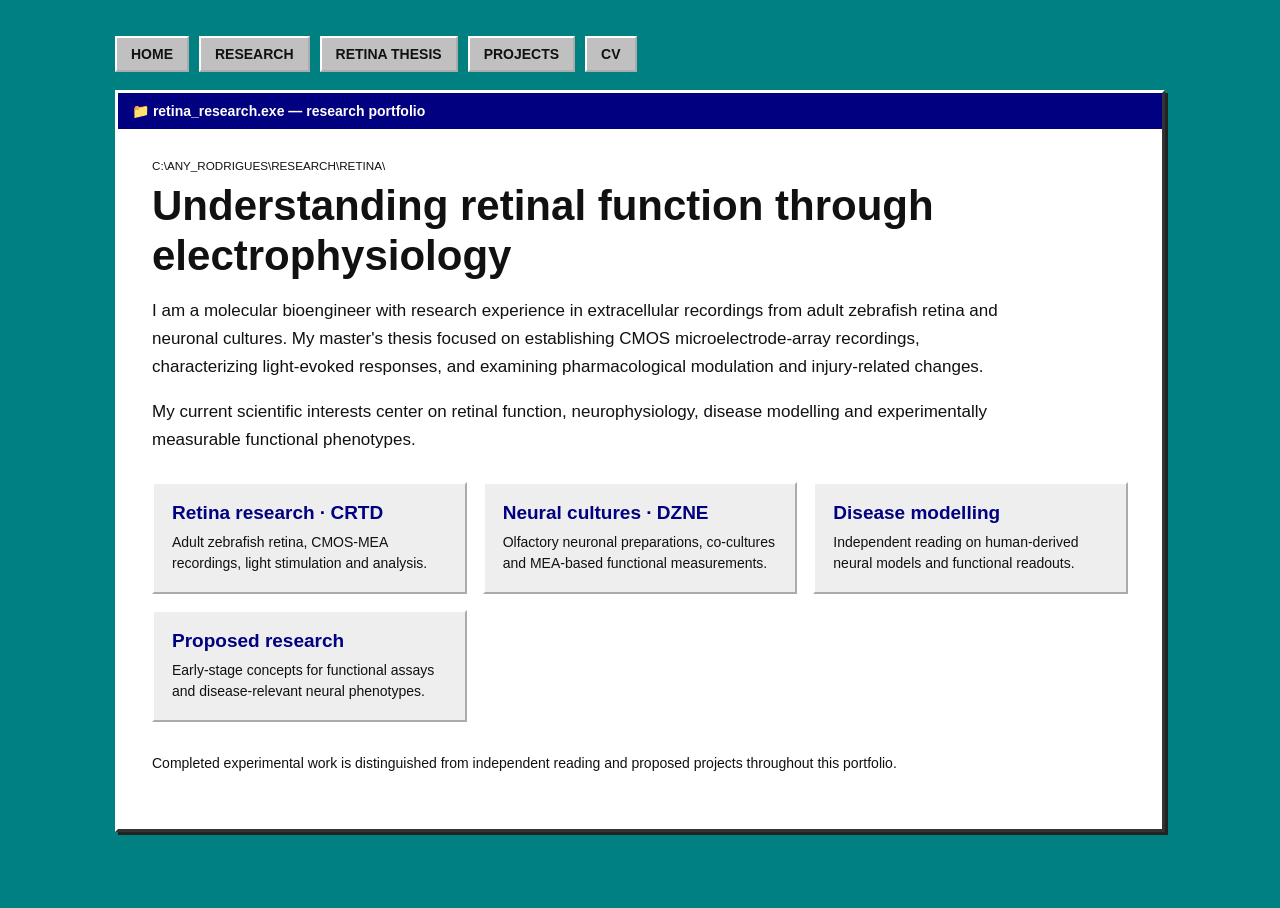
<file: index.html>
<!doctype html><html lang="en"><head><meta charset="utf-8"><meta name="viewport" content="width=device-width,initial-scale=1"><title>Retinal Electrophysiology & Disease Modelling | Any Rodrigues</title><link rel="stylesheet" href="shared-header.css"><link rel="stylesheet" href="portfolio-hierarchy.css"><link rel="stylesheet" href="portfolio-unified-final.css"><style>body{margin:0;background:#008080;color:#111;font-family:Tahoma,Arial,sans-serif}.retina-wrap{max-width:1050px;margin:36px auto;padding:0 12px}.retina-window{background:#fff;border:3px solid;border-color:#fff #333 #333 #fff;box-shadow:3px 3px 0 #222}.retina-title{background:navy;color:white;padding:10px 14px;font-weight:bold}.retina-body{padding:28px 34px 40px}.retina-body h1{font-size:clamp(28px,4vw,42px);line-height:1.18;margin:8px 0 16px}.retina-body p{font-size:17px;line-height:1.65;max-width:850px}.retina-grid{display:grid;grid-template-columns:repeat(auto-fit,minmax(235px,1fr));gap:16px;margin-top:28px}.retina-card{background:#eee;border:2px outset #fff;padding:18px;color:#111;text-decoration:none}.retina-card strong{display:block;color:navy;font-size:19px;margin-bottom:8px}.retina-card span{line-height:1.5}.retina-nav{display:flex;flex-wrap:wrap;gap:10px;margin-bottom:18px}.retina-nav a{background:#c0c0c0;color:#111;border:2px outset #fff;padding:8px 14px;font-weight:bold;text-decoration:none}@media(max-width:600px){.retina-body{padding:20px}}</style><link rel="stylesheet" href="retina-design-sync.css">
</head><body><main class="retina-wrap"><nav class="retina-nav" aria-label="Site navigation"><a href="index.html">HOME</a><a href="research.html">RESEARCH</a><a href="crtd.html">RETINA THESIS</a><a href="projects.html">PROJECTS</a><a href="Any_Rodrigues_CV.pdf">CV</a></nav><div class="retina-window"><div class="retina-title">📁 retina_research.exe — research portfolio</div><div class="retina-body"><small>C:\ANY_RODRIGUES\RESEARCH\RETINA\</small><h1>Understanding retinal function through electrophysiology</h1><p>I am a molecular bioengineer with research experience in extracellular recordings from adult zebrafish retina and neuronal cultures. My master's thesis focused on establishing CMOS microelectrode-array recordings, characterizing light-evoked responses, and examining pharmacological modulation and injury-related changes.</p><p>My current scientific interests center on retinal function, neurophysiology, disease modelling and experimentally measurable functional phenotypes.</p><div class="retina-grid"><a class="retina-card" href="crtd.html"><strong>Retina research · CRTD</strong><span>Adult zebrafish retina, CMOS-MEA recordings, light stimulation and analysis.</span></a><a class="retina-card" href="dzne.html"><strong>Neural cultures · DZNE</strong><span>Olfactory neuronal preparations, co-cultures and MEA-based functional measurements.</span></a><a class="retina-card" href="neurodegenerative-disease-models.html"><strong>Disease modelling</strong><span>Independent reading on human-derived neural models and functional readouts.</span></a><a class="retina-card" href="projects.html"><strong>Proposed research</strong><span>Early-stage concepts for functional assays and disease-relevant neural phenotypes.</span></a></div><p style="font-size:14px;margin-top:30px">Completed experimental work is distinguished from independent reading and proposed projects throughout this portfolio.</p></div></div></main></body></html>
</file>
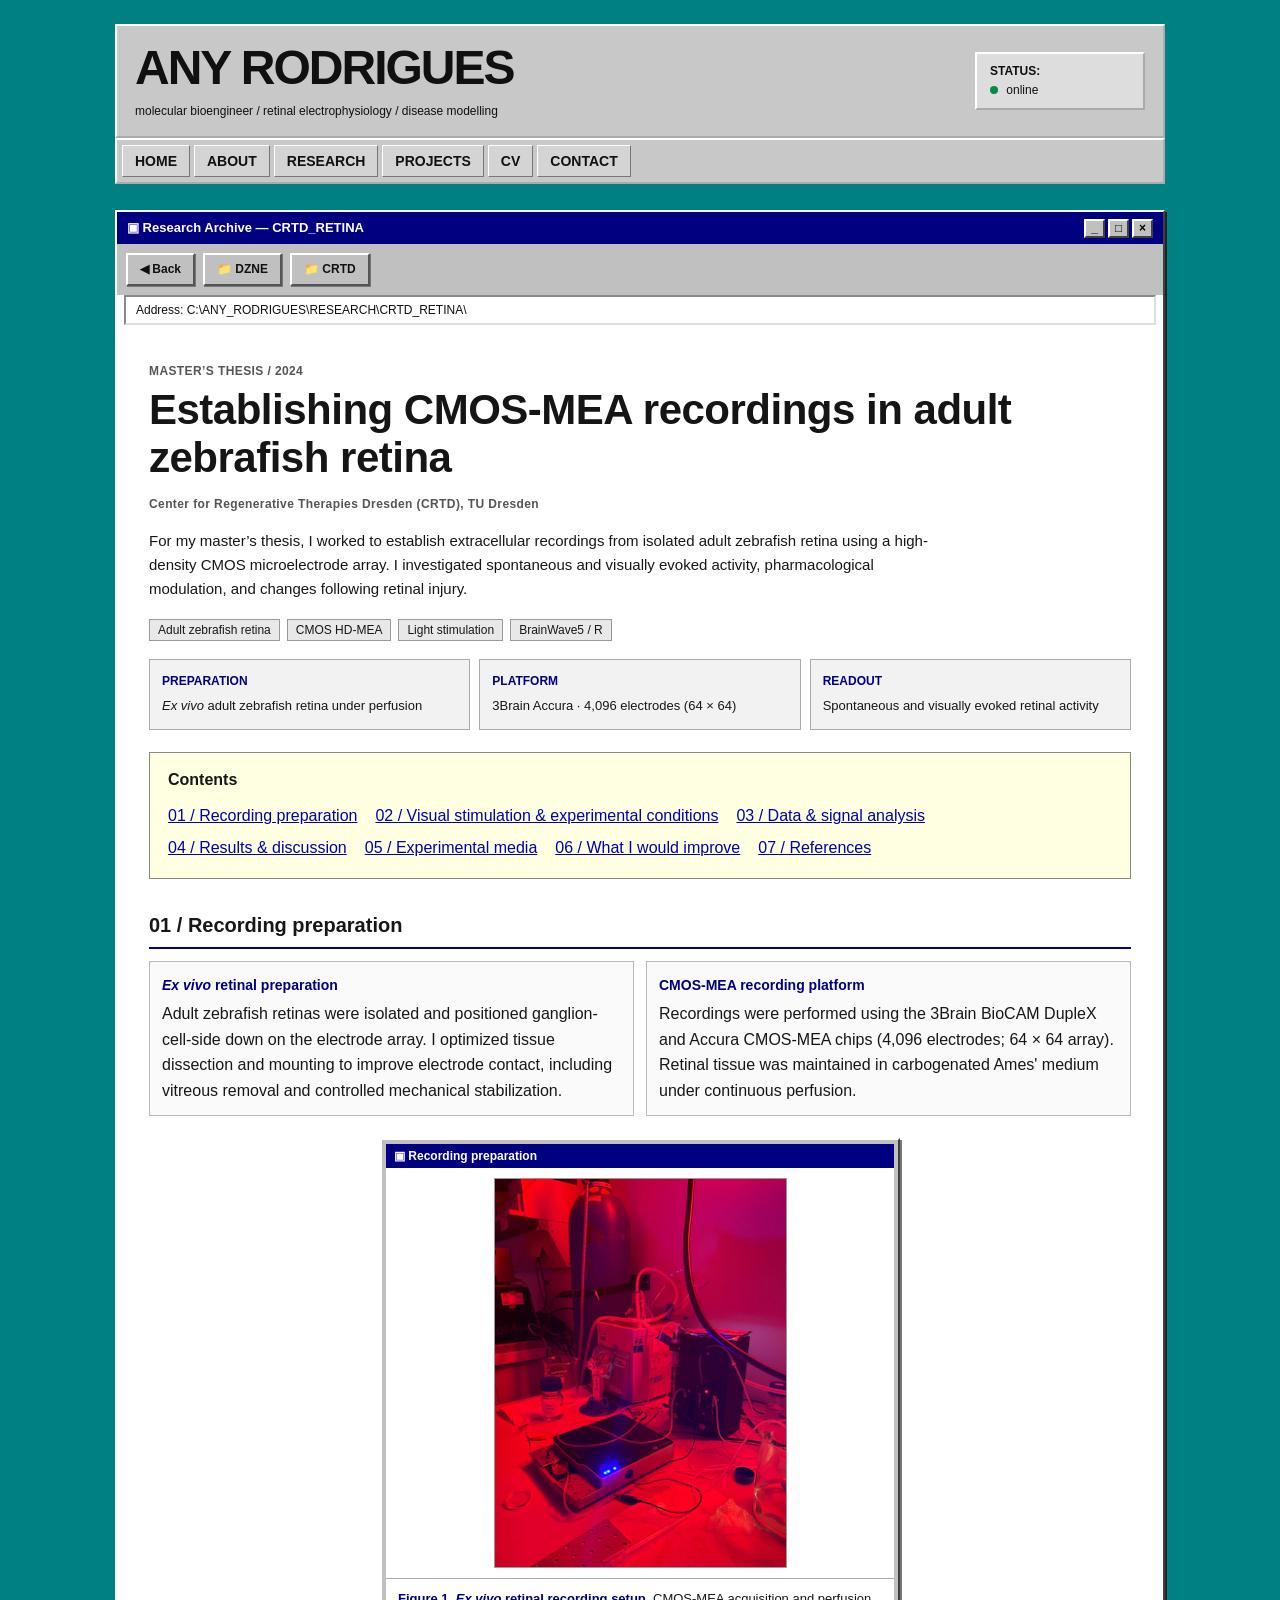
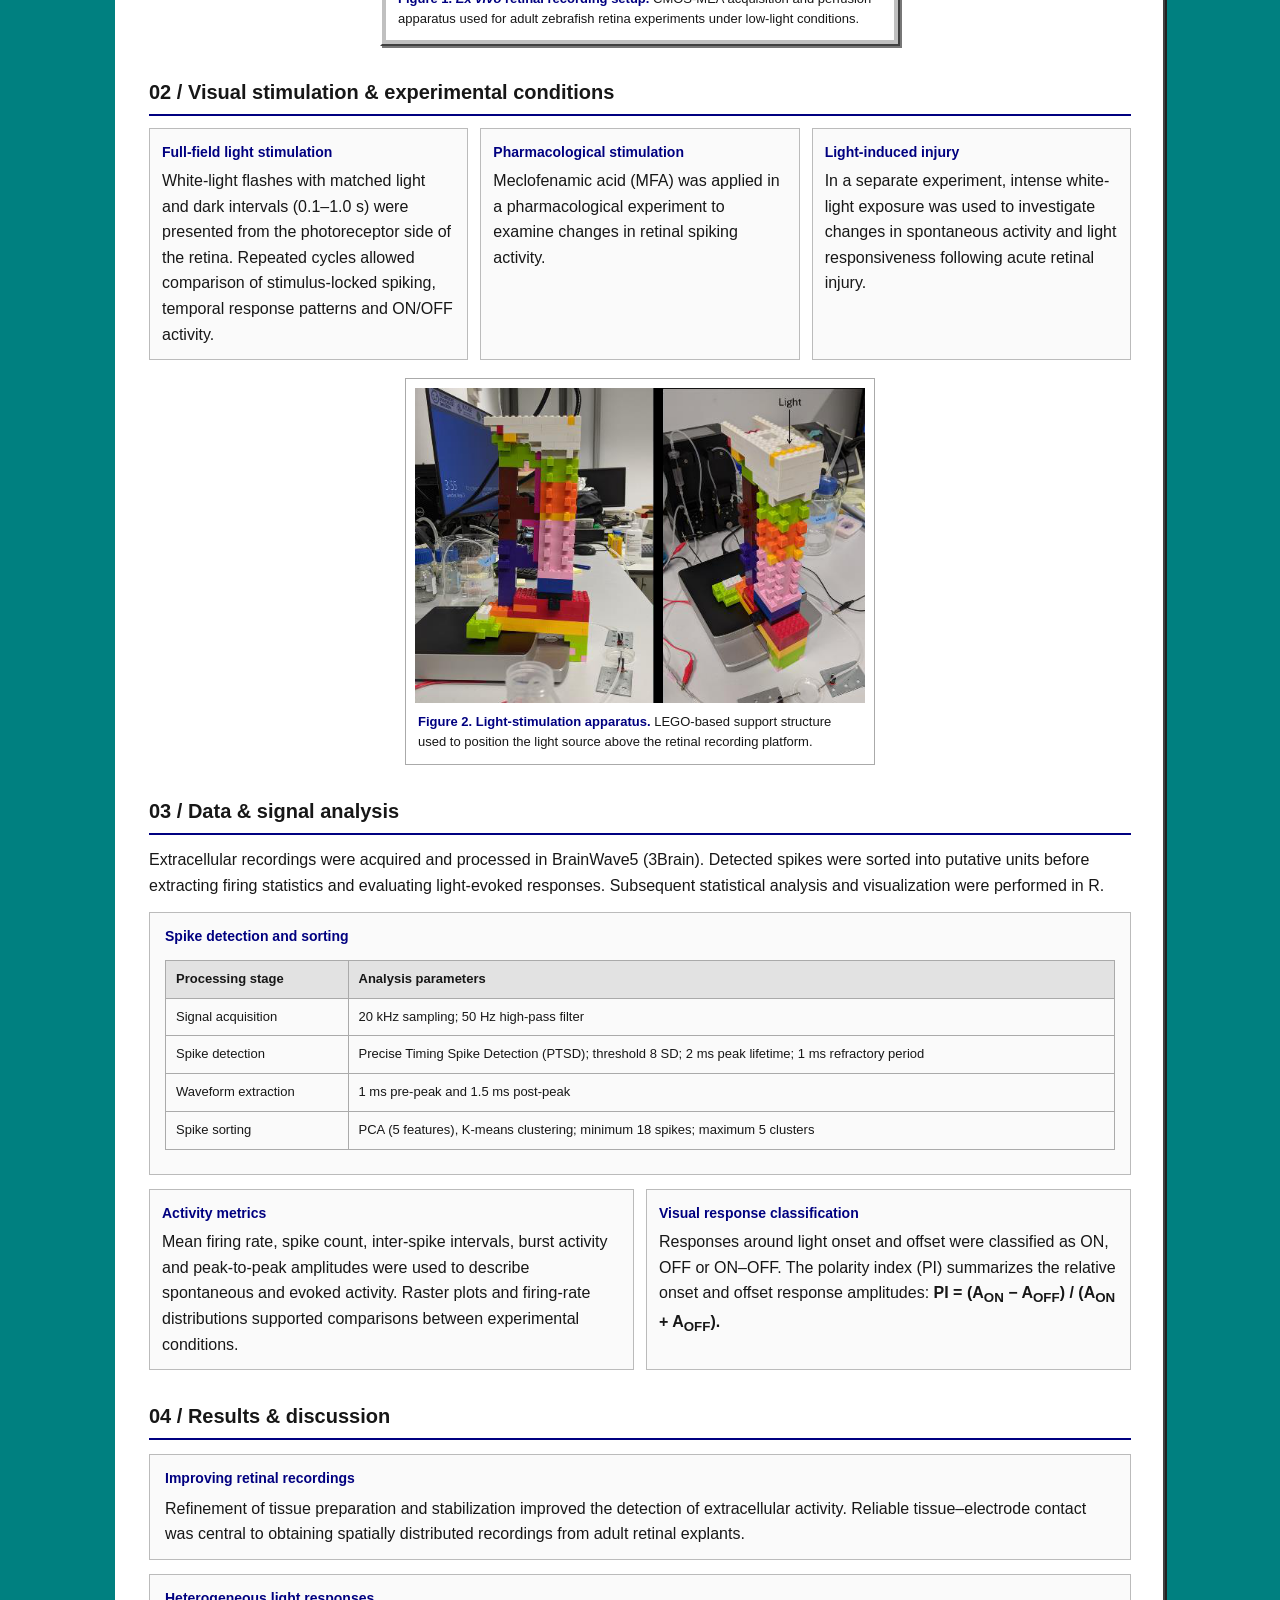
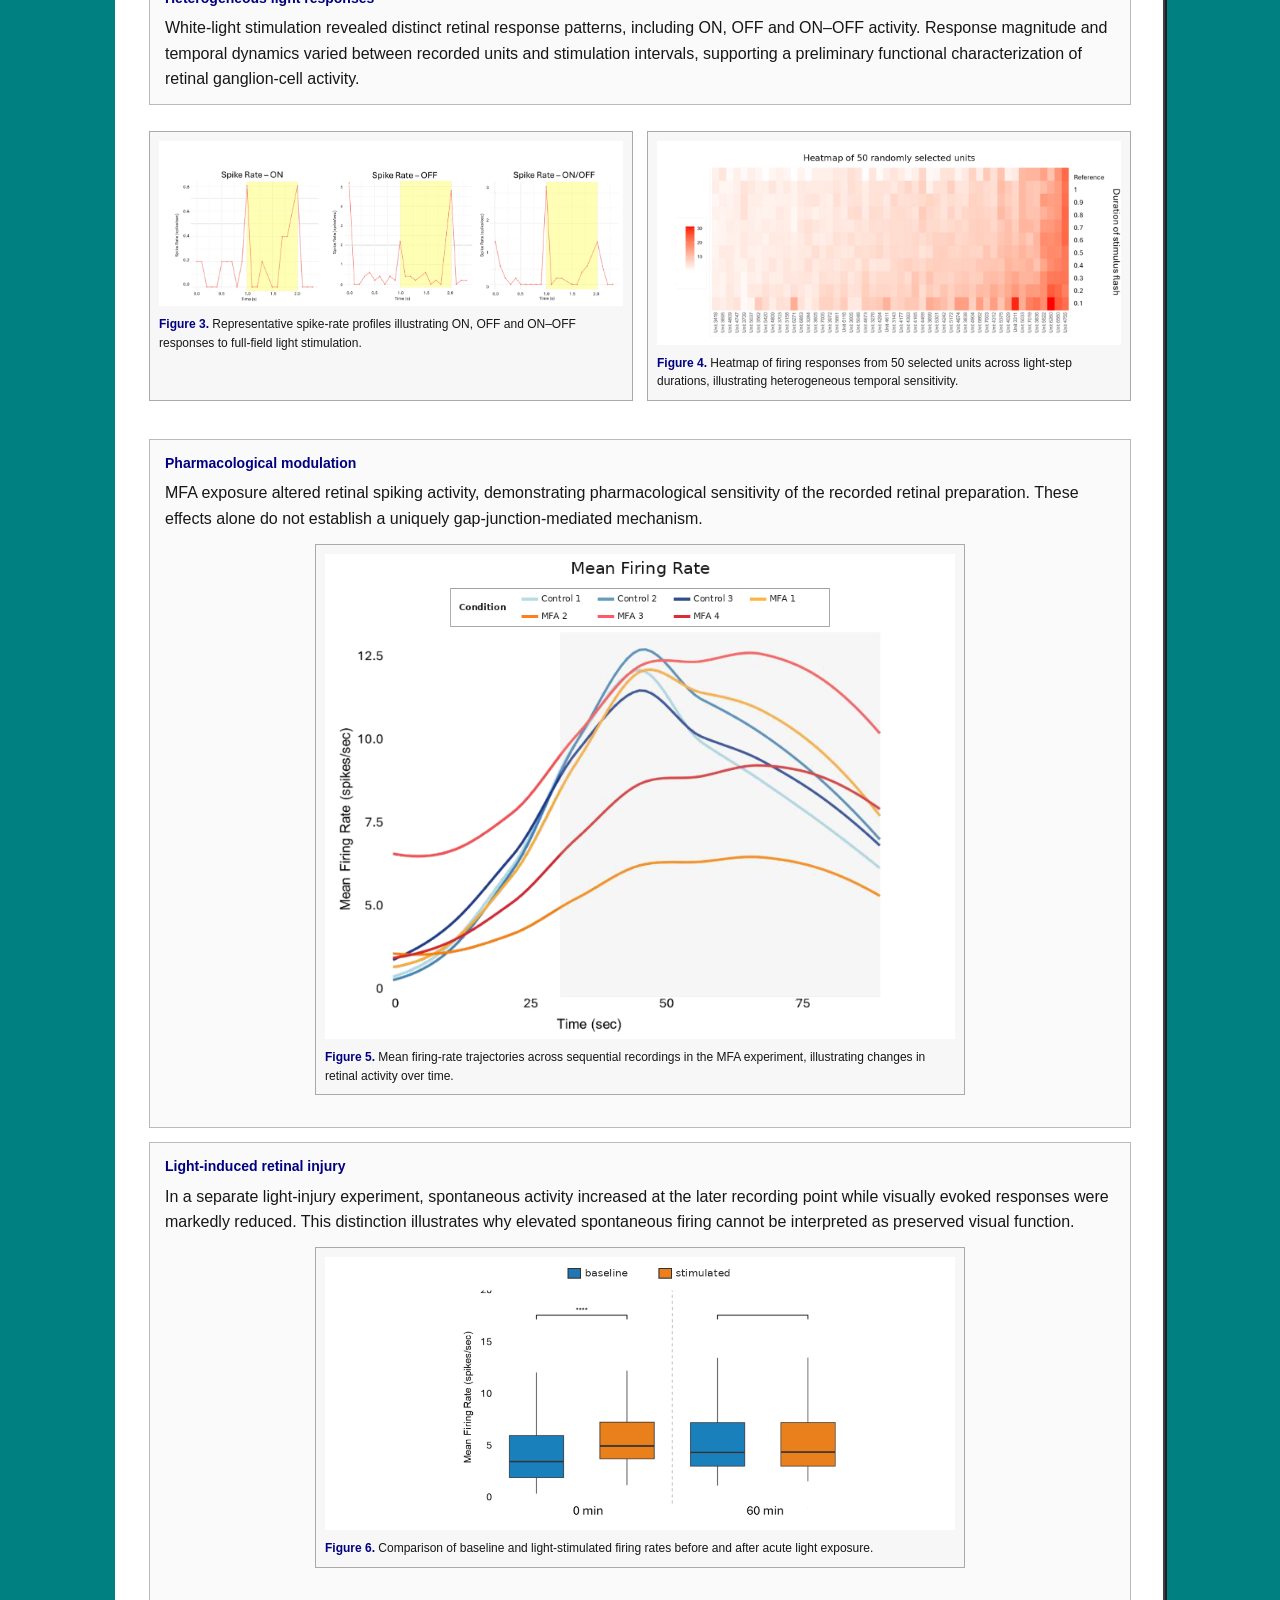
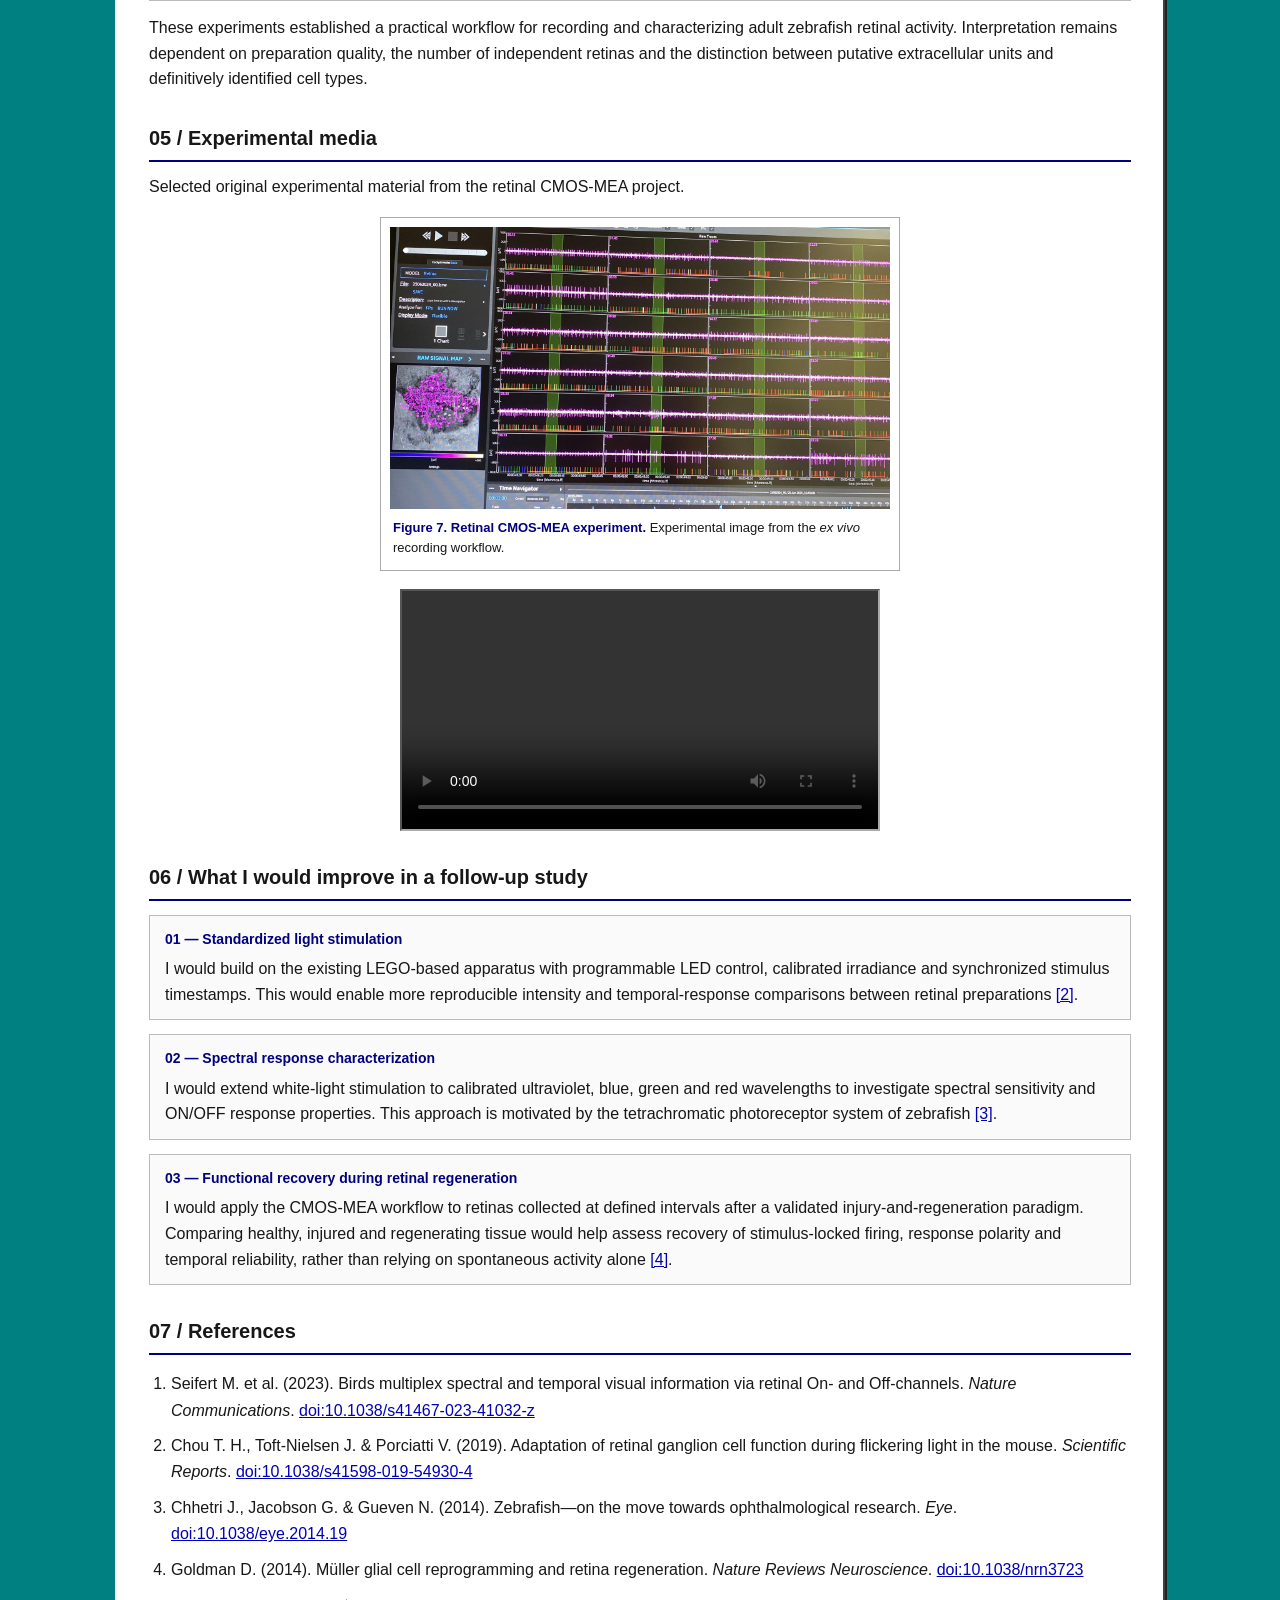
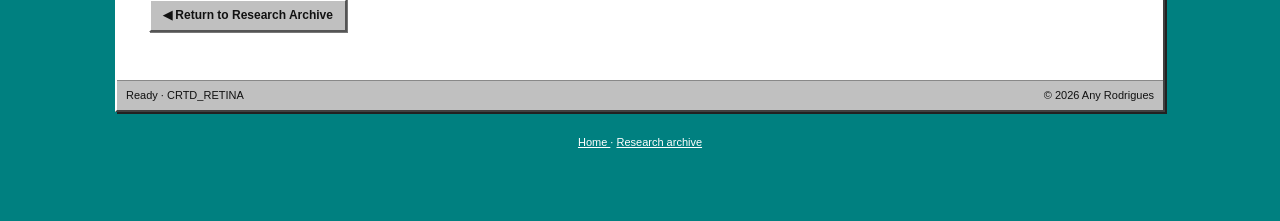
<file: crtd.html>
<!DOCTYPE html>

<html lang="en">
<head>
<meta charset="utf-8"/>
<meta content="width=device-width,initial-scale=1" name="viewport"/>
<title>
   CRTD_RETINA | Any Rodrigues
  </title>
<style>
   *{box-sizing:border-box}html{scroll-behavior:smooth}body{margin:0;background:#008080;color:#111;font:14px/1.55 Tahoma,'MS Sans Serif',Arial,sans-serif}a{color:#0000b4}a:visited{color:#551a8b}.desktop{max-width:1020px;margin:28px auto;padding:0 12px}.app{background:#c0c0c0;border:2px solid;border-color:#fff #404040 #404040 #fff;box-shadow:3px 3px 0 #222;padding:4px}.titlebar{background:#000080;color:#fff;display:flex;align-items:center;justify-content:space-between;padding:4px 5px 4px 9px;font-size:13px;font-weight:bold;min-height:28px}.controls{display:flex;gap:3px}.controls span{width:21px;height:19px;background:#c0c0c0;color:#000;display:grid;place-items:center;border:2px solid;border-color:#fff #404040 #404040 #fff;font-size:12px;line-height:1}.menu{display:flex;gap:18px;flex-wrap:wrap;padding:7px 10px;border-bottom:1px solid #808080;font-size:13px}.menu a{color:#111;text-decoration:none}.menu a:hover{text-decoration:underline}.toolbar{display:flex;gap:8px;flex-wrap:wrap;padding:9px;background:#c0c0c0}.btn{display:inline-block;background:#c0c0c0;color:#111!important;text-decoration:none;border:2px solid;border-color:#fff #555 #555 #fff;box-shadow:1px 1px #777;padding:5px 12px;font-weight:bold;font-size:12px}.btn:hover{background:#e6e6e6}.address{background:#fff;border:2px inset #ddd;padding:6px 10px;margin:0 7px 7px;font:12px 'Courier New',monospace;overflow-wrap:anywhere}.document{background:#fff;margin:0 7px 7px;padding:27px 34px 35px;border:2px inset #eee}.eyebrow{font:700 12px 'Courier New',monospace;color:#555;letter-spacing:.4px}.document h1{font-size:clamp(25px,4vw,34px);line-height:1.2;margin:8px 0 12px;font-weight:700;letter-spacing:-.4px}.lede{font-size:15px;line-height:1.7;max-width:780px}.chips{display:flex;flex-wrap:wrap;gap:7px;margin:18px 0}.chip{background:#e8e8e8;border:1px solid #999;padding:3px 8px;font:12px 'Courier New',monospace}.rule{border:0;border-top:1px solid #aaa;margin:26px 0}.toc{border:1px solid #888;background:#ffffe1;padding:14px 18px;margin:22px 0}.toc strong{display:block;margin-bottom:8px}.toc a{margin-right:18px;display:inline-block;padding:3px 0}.section{margin-top:30px;scroll-margin-top:20px}.section h2{font-size:20px;margin:0 0 12px;padding-bottom:6px;border-bottom:2px solid #000080}.section h3{font-size:14px;margin:15px 0 5px}.section p{margin:8px 0 13px}.facts{display:grid;grid-template-columns:repeat(3,minmax(0,1fr));gap:9px;margin:18px 0}.fact{background:#f2f2f2;border:1px solid #aaa;padding:12px}.fact strong{display:block;font-size:12px;color:#000080}.fact span{display:block;margin-top:5px;font-size:13px}.two{display:grid;grid-template-columns:1fr 1fr;gap:12px}.item{border:1px solid #bbb;padding:12px;background:#fafafa}.item h3{margin:0 0 5px;color:#000080}.item p{margin:0}.notice{border:1px solid #888;border-left:5px solid #000080;background:#ffffe1;padding:13px 16px;margin:18px 0}.data{width:100%;border-collapse:collapse;margin:12px 0}.data th,.data td{border:1px solid #aaa;padding:8px 10px;text-align:left;vertical-align:top}.data th{background:#e2e2e2}.missing{border:2px dashed #aaa;background:#f5f5f5;padding:24px 15px;text-align:center;color:#444}.missing strong{display:block;font-size:15px;margin-bottom:6px}.status{display:flex;justify-content:space-between;gap:10px;flex-wrap:wrap;background:#c0c0c0;border-top:1px solid #888;padding:6px 9px;font-size:11px}.footer{color:#fff;text-align:center;font-size:11px;margin:16px 0 30px}.footer a{color:#fff}@media(max-width:650px){.desktop{margin:10px auto;padding:0 6px}.document{padding:17px 15px}.facts,.two{grid-template-columns:1fr}.toc a{display:block}.menu{gap:11px}.toolbar{gap:5px}.btn{padding:5px 8px}}
/* Original CRTD setup photograph in the recording-preparation section */
.setup-viewer{max-width:520px;margin:22px auto 8px;border:2px solid;border-color:#fff #404040 #404040 #fff;background:#c0c0c0;box-shadow:2px 2px 0 #777;padding:4px}
.setup-viewer__bar{background:#000080;color:#fff;font:700 12px Tahoma,Arial,sans-serif;padding:5px 8px}
.setup-viewer__photo{background:#fff;padding:10px;text-align:center}
.setup-viewer__photo img{display:block;width:auto;max-width:100%;max-height:390px;height:auto;margin:auto;object-fit:contain;border:1px solid #999}
.setup-viewer figcaption{padding:10px 12px;background:#fff;border-top:1px solid #aaa;font:13px/1.55 Tahoma,Arial,sans-serif}
.setup-viewer figcaption strong{color:#000080}
  </style>
<style>
   html body {background:#008080!important;}
  </style>
<style>
/* Shared aqua desktop background across the portfolio.
   Keep the white Windows-style panels and blue title bars unchanged. */
html, body {
    background-color: #008080 !important;
}
body {
    background-image: none !important;
}
</style><link href="shared-header.css" rel="stylesheet"/><link href="portfolio-hierarchy.css" rel="stylesheet"/><link href="windows98-font-unified.css" rel="stylesheet"/>
<style>
/* CRTD additions — preserve existing desktop theme */
.crtd-figure{max-width:620px;margin:18px auto;background:#fff;border:1px solid #aaa;padding:9px}
.crtd-figure img{display:block;width:100%;height:auto;object-fit:contain}
.crtd-figure figcaption{font:13px/1.55 Tahoma,Arial,sans-serif;padding:9px 3px 3px}
.crtd-figure figcaption strong{color:#000080}
.crtd-figure--small{max-width:520px}
.crtd-figure--lego{max-width:470px}
.crtd-detail{background:#fafafa;border:1px solid #bbb;padding:12px 15px;margin:14px 0}
.crtd-detail h3{margin:0 0 6px;color:#000080}
.crtd-detail p{margin:0 0 8px}
.crtd-detail p:last-child{margin-bottom:0}
.crtd-refs{padding-left:22px;line-height:1.65}
.crtd-refs li{margin-bottom:9px;overflow-wrap:anywhere}
.crtd-refs a{overflow-wrap:anywhere}
.crtd-methods{font-size:13px}
@media(max-width:650px){.crtd-figure,.crtd-figure--small,.crtd-figure--lego{max-width:100%}}
</style><style>
/* Separate experimental paradigms */
#stimulation .two{grid-template-columns:repeat(3,minmax(0,1fr))}
@media(max-width:750px){#stimulation .two{grid-template-columns:1fr}}
</style><style>
/* Compact, consistent original-data figure presentation */
.crtd-results-grid{display:grid;grid-template-columns:repeat(2,minmax(0,1fr));gap:14px;margin:14px 0 20px}
.crtd-results-figure{margin:12px 0 18px;padding:9px;background:#f7f7f7;border:1px solid #aaa;min-width:0}
.crtd-results-figure img{display:block;width:100%;height:auto;max-height:255px;object-fit:contain;background:white;margin:auto}
.crtd-results-figure figcaption{font:12px/1.55 Tahoma,Arial,sans-serif;margin-top:9px}
.crtd-results-figure figcaption strong{color:#000080}
.crtd-results-figure--single{max-width:650px;margin:12px auto 20px}
.crtd-results-figure--single img{max-height:none;width:100%;height:auto;object-fit:contain}
@media(max-width:680px){.crtd-results-grid{grid-template-columns:1fr}.crtd-results-figure img{max-height:280px}}
</style><link rel="stylesheet" href="desktop-unified.css"/>
<link rel="stylesheet" href="portfolio-alignment-fix.css">
<link rel="stylesheet" href="portfolio-unified-final.css"/>
<style>
</style>
<style>
/* Figure 6: centered, legible, and no oversized stretching */
.crtd-results-figure.crtd-figure6-compact{max-width:760px;width:100%;box-sizing:border-box;margin:16px auto 22px;overflow:visible;}
.crtd-results-figure.crtd-figure6-compact img{display:block;width:100%;max-width:100%;height:auto;max-height:none;object-fit:contain;}
</style>
<link rel="stylesheet" href="retina-design-sync.css">
</head>
<body><script src="shared-header.js"></script>
<main class="desktop">
<div class="app">
<div class="titlebar">
<span>
      ▣ Research Archive — CRTD_RETINA
     </span>
<div aria-hidden="true" class="controls">
<span>
       _
      </span>
<span>
       □
      </span>
<span>
       ×
      </span>
</div>
</div>
<div class="toolbar">
<a class="btn" href="research.html">
      ◀ Back
     </a>
<a class="btn" href="dzne.html">
      📁 DZNE
     </a>
<a class="btn" href="crtd.html">
      📁 CRTD
     </a>
</div>
<div class="address">
     Address: C:\ANY_RODRIGUES\RESEARCH\CRTD_RETINA\
    </div>
<article class="document">
<div class="eyebrow">
      MASTER’S THESIS / 2024
     </div>
<h1>
      Establishing CMOS-MEA recordings in adult zebrafish retina
     </h1>
<p class="eyebrow">
      Center for Regenerative Therapies Dresden (CRTD), TU Dresden
     </p>
<p class="lede">
      For my master’s thesis, I worked to establish extracellular recordings from isolated adult zebrafish retina using a high-density CMOS microelectrode array. I investigated spontaneous and visually evoked activity, pharmacological modulation, and changes following retinal injury.
     </p>
<div class="chips">
<span class="chip">
       Adult zebrafish retina
      </span>
<span class="chip">
       CMOS HD-MEA
      </span>
<span class="chip">
       Light stimulation
      </span>
<span class="chip">BrainWave5 / R</span>
</div>
<div class="facts">
<div class="fact">
<strong>
        PREPARATION
       </strong>
<span>
<em>Ex vivo</em> adult zebrafish retina under perfusion
       </span>
</div>
<div class="fact">
<strong>
        PLATFORM
       </strong>
<span>
        3Brain Accura · 4,096 electrodes (64 × 64)
       </span>
</div>
<div class="fact">
<strong>
        READOUT
       </strong>
<span>
        Spontaneous and visually evoked retinal activity
       </span>
</div>
</div>
<div class="toc"><strong>Contents</strong><a href="#preparation">01 / Recording preparation</a><a href="#stimulation">02 / Visual stimulation &amp; experimental conditions</a><a href="#analysis">03 / Data &amp; signal analysis</a><a href="#findings">04 / Results &amp; discussion</a><a href="#archive">05 / Experimental media</a><a href="#improvements">06 / What I would improve</a><a href="#references">07 / References</a></div>
<section class="section" id="preparation"><h2>01 / Recording preparation</h2>
<div class="two"><div class="item"><h3><em>Ex vivo</em> retinal preparation</h3><p>Adult zebrafish retinas were isolated and positioned ganglion-cell-side down on the electrode array. I optimized tissue dissection and mounting to improve electrode contact, including vitreous removal and controlled mechanical stabilization.</p></div><div class="item"><h3>CMOS-MEA recording platform</h3><p>Recordings were performed using the 3Brain BioCAM DupleX and Accura CMOS-MEA chips (4,096 electrodes; 64 × 64 array). Retinal tissue was maintained in carbogenated Ames' medium under continuous perfusion.</p></div></div>
<figure class="setup-viewer"><div class="setup-viewer__bar">▣ Recording preparation</div><div class="setup-viewer__photo"><img alt="Ex vivo retina recording and perfusion setup under red illumination" loading="lazy" src="CRTD_perfusion_setup.jpeg"/></div><figcaption><strong>Figure 1. <em>Ex vivo</em> retinal recording setup.</strong> CMOS-MEA acquisition and perfusion apparatus used for adult zebrafish retina experiments under low-light conditions.</figcaption></figure>
</section>
<section class="section" id="stimulation"><h2>02 / Visual stimulation &amp; experimental conditions</h2>
<div class="two"><div class="item"><h3>Full-field light stimulation</h3><p>White-light flashes with matched light and dark intervals (0.1–1.0 s) were presented from the photoreceptor side of the retina. Repeated cycles allowed comparison of stimulus-locked spiking, temporal response patterns and ON/OFF activity.</p></div><div class="item"><h3>Pharmacological stimulation</h3><p>Meclofenamic acid (MFA) was applied in a pharmacological experiment to examine changes in retinal spiking activity.</p></div><div class="item"><h3>Light-induced injury</h3><p>In a separate experiment, intense white-light exposure was used to investigate changes in spontaneous activity and light responsiveness following acute retinal injury.</p></div></div>
<figure class="crtd-figure crtd-figure--lego"><img alt="Original LEGO-based light-stimulation structure positioned over the retinal CMOS-MEA setup" loading="lazy" src="CRTD_LEGO_light_stimulation.png"/><figcaption><strong>Figure 2. Light-stimulation apparatus.</strong> LEGO-based support structure used to position the light source above the retinal recording platform.</figcaption></figure>
</section>
<section class="section" id="analysis"><h2>03 / Data &amp; signal analysis</h2>
<p>Extracellular recordings were acquired and processed in BrainWave5 (3Brain). Detected spikes were sorted into putative units before extracting firing statistics and evaluating light-evoked responses. Subsequent statistical analysis and visualization were performed in R.</p>
<div class="crtd-detail"><h3>Spike detection and sorting</h3><table class="data crtd-methods"><thead><tr><th>Processing stage</th><th>Analysis parameters</th></tr></thead><tbody>
<tr><td>Signal acquisition</td><td>20 kHz sampling; 50 Hz high-pass filter</td></tr>
<tr><td>Spike detection</td><td>Precise Timing Spike Detection (PTSD); threshold 8 SD; 2 ms peak lifetime; 1 ms refractory period</td></tr>
<tr><td>Waveform extraction</td><td>1 ms pre-peak and 1.5 ms post-peak</td></tr>
<tr><td>Spike sorting</td><td>PCA (5 features), K-means clustering; minimum 18 spikes; maximum 5 clusters</td></tr>
</tbody></table></div>
<div class="two"><div class="item"><h3>Activity metrics</h3><p>Mean firing rate, spike count, inter-spike intervals, burst activity and peak-to-peak amplitudes were used to describe spontaneous and evoked activity. Raster plots and firing-rate distributions supported comparisons between experimental conditions.</p></div><div class="item"><h3>Visual response classification</h3><p>Responses around light onset and offset were classified as ON, OFF or ON–OFF. The polarity index (PI) summarizes the relative onset and offset response amplitudes: <strong>PI = (A<sub>ON</sub> − A<sub>OFF</sub>) / (A<sub>ON</sub> + A<sub>OFF</sub>).</strong></p></div></div>
</section>
<section class="section" id="findings"><h2>04 / Results &amp; discussion</h2>
<div class="crtd-detail"><h3>Improving retinal recordings</h3><p>Refinement of tissue preparation and stabilization improved the detection of extracellular activity. Reliable tissue–electrode contact was central to obtaining spatially distributed recordings from adult retinal explants.</p></div>
<div class="crtd-detail"><h3>Heterogeneous light responses</h3><p>White-light stimulation revealed distinct retinal response patterns, including ON, OFF and ON–OFF activity. Response magnitude and temporal dynamics varied between recorded units and stimulation intervals, supporting a preliminary functional characterization of retinal ganglion-cell activity.</p></div><div class="crtd-results-grid"><figure class="crtd-results-figure"><img alt="Representative spike-rate profiles illustrating ON, OFF and ON–OFF responses to full-field light stimulation." loading="lazy" src="CRTD_ON_OFF_responses.png"/><figcaption><strong>Figure 3. </strong>Representative spike-rate profiles illustrating ON, OFF and ON–OFF responses to full-field light stimulation.</figcaption></figure><figure class="crtd-results-figure"><img alt="Heatmap of firing responses from 50 selected units across light-step durations, illustrating heterogeneous temporal sensitivity." loading="lazy" src="CRTD_light_response_heatmap.png"/><figcaption><strong>Figure 4. </strong>Heatmap of firing responses from 50 selected units across light-step durations, illustrating heterogeneous temporal sensitivity.</figcaption></figure></div>
<div class="crtd-detail"><h3>Pharmacological modulation</h3><p>MFA exposure altered retinal spiking activity, demonstrating pharmacological sensitivity of the recorded retinal preparation. These effects alone do not establish a uniquely gap-junction-mediated mechanism.</p><figure class="crtd-results-figure crtd-results-figure--single"><img alt="Mean firing-rate trajectories across sequential recordings in the MFA experiment, illustrating changes in retinal activity over time." loading="lazy" src="CRTD_MFA_firing_rate.png"/><figcaption><strong>Figure 5. </strong>Mean firing-rate trajectories across sequential recordings in the MFA experiment, illustrating changes in retinal activity over time.</figcaption></figure></div><div class="crtd-detail"><h3>Light-induced retinal injury</h3><p>In a separate light-injury experiment, spontaneous activity increased at the later recording point while visually evoked responses were markedly reduced. This distinction illustrates why elevated spontaneous firing cannot be interpreted as preserved visual function.</p><figure class="crtd-results-figure crtd-results-figure--single crtd-figure6-full"><img alt="Comparison of baseline and light-stimulated firing rates before and after acute light exposure." loading="lazy" src="CRTD_light_injury_responses.png"/><figcaption><strong>Figure 6. </strong>Comparison of baseline and light-stimulated firing rates before and after acute light exposure.</figcaption></figure></div>
<p>These experiments established a practical workflow for recording and characterizing adult zebrafish retinal activity. Interpretation remains dependent on preparation quality, the number of independent retinas and the distinction between putative extracellular units and definitively identified cell types.</p>
</section>
<section class="section" id="archive"><h2>05 / Experimental media</h2><p>Selected original experimental material from the retinal CMOS-MEA project.</p>
<figure class="crtd-figure crtd-figure--small"><img alt="Original CRTD retinal experiment image" loading="lazy" src="CRTD_artifact.jpeg"/><figcaption><strong>Figure 7. Retinal CMOS-MEA experiment.</strong> Experimental image from the <em>ex vivo</em> recording workflow.</figcaption></figure>
<video controls="" preload="metadata" style="display:block;width:100%;max-width:480px;margin:16px auto;border:2px inset #aaa;background:#000"><source src="CRTD_video.mp4" type="video/mp4"/>Your browser does not support HTML video.</video>
</section><section class="section" id="improvements"><h2>06 / What I would improve in a follow-up study</h2>
<div class="crtd-detail"><h3>01 — Standardized light stimulation</h3><p>I would build on the existing LEGO-based apparatus with programmable LED control, calibrated irradiance and synchronized stimulus timestamps. This would enable more reproducible intensity and temporal-response comparisons between retinal preparations <a href="#references">[2]</a>.</p></div>
<div class="crtd-detail"><h3>02 — Spectral response characterization</h3><p>I would extend white-light stimulation to calibrated ultraviolet, blue, green and red wavelengths to investigate spectral sensitivity and ON/OFF response properties. This approach is motivated by the tetrachromatic photoreceptor system of zebrafish <a href="#references">[3]</a>.</p></div>
<div class="crtd-detail"><h3>03 — Functional recovery during retinal regeneration</h3><p>I would apply the CMOS-MEA workflow to retinas collected at defined intervals after a validated injury-and-regeneration paradigm. Comparing healthy, injured and regenerating tissue would help assess recovery of stimulus-locked firing, response polarity and temporal reliability, rather than relying on spontaneous activity alone <a href="#references">[4]</a>.</p></div>
</section>
<section class="section" id="references"><h2>07 / References</h2><ol class="crtd-refs">
<li>Seifert M. et al. (2023). Birds multiplex spectral and temporal visual information via retinal On- and Off-channels. <em>Nature Communications</em>. <a href="https://doi.org/10.1038/s41467-023-41032-z" rel="noopener noreferrer" target="_blank">doi:10.1038/s41467-023-41032-z</a></li>
<li>Chou T. H., Toft-Nielsen J. &amp; Porciatti V. (2019). Adaptation of retinal ganglion cell function during flickering light in the mouse. <em>Scientific Reports</em>. <a href="https://doi.org/10.1038/s41598-019-54930-4" rel="noopener noreferrer" target="_blank">doi:10.1038/s41598-019-54930-4</a></li>
<li>Chhetri J., Jacobson G. &amp; Gueven N. (2014). Zebrafish—on the move towards ophthalmological research. <em>Eye</em>. <a href="https://doi.org/10.1038/eye.2014.19" rel="noopener noreferrer" target="_blank">doi:10.1038/eye.2014.19</a></li>
<li>Goldman D. (2014). Müller glial cell reprogramming and retina regeneration. <em>Nature Reviews Neuroscience</em>. <a href="https://doi.org/10.1038/nrn3723" rel="noopener noreferrer" target="_blank">doi:10.1038/nrn3723</a></li>
</ol></section>
<p>
<a class="btn" href="research.html">
       ◀ Return to Research Archive
      </a>
</p>
</article>
<div class="status">
<span>
      Ready · CRTD_RETINA
     </span>
<span>
      © 2026 Any Rodrigues
     </span>
</div>
</div>
<div class="footer">
<a href="index.html">
     Home
    </a>
    ·
    <a href="research.html">
     Research archive
    </a>
</div>
</main>
</body>
</html>
</file>
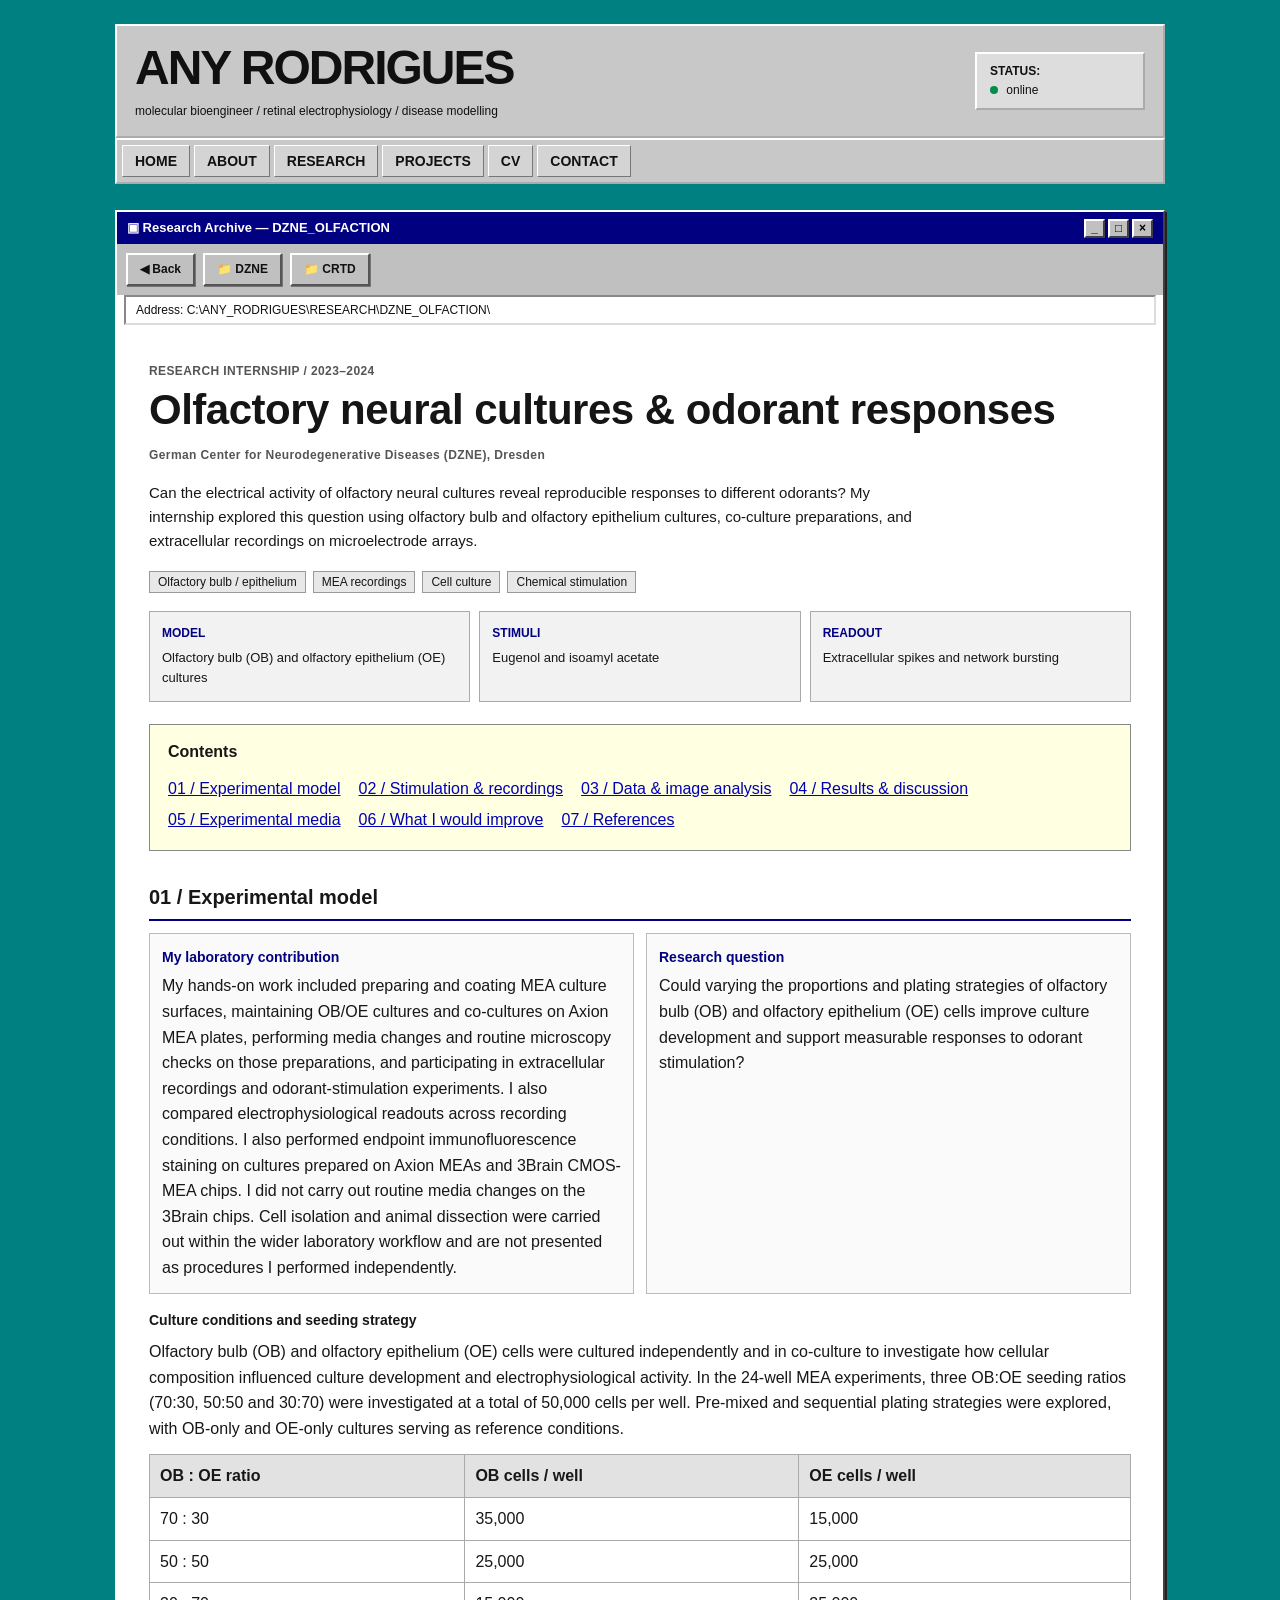
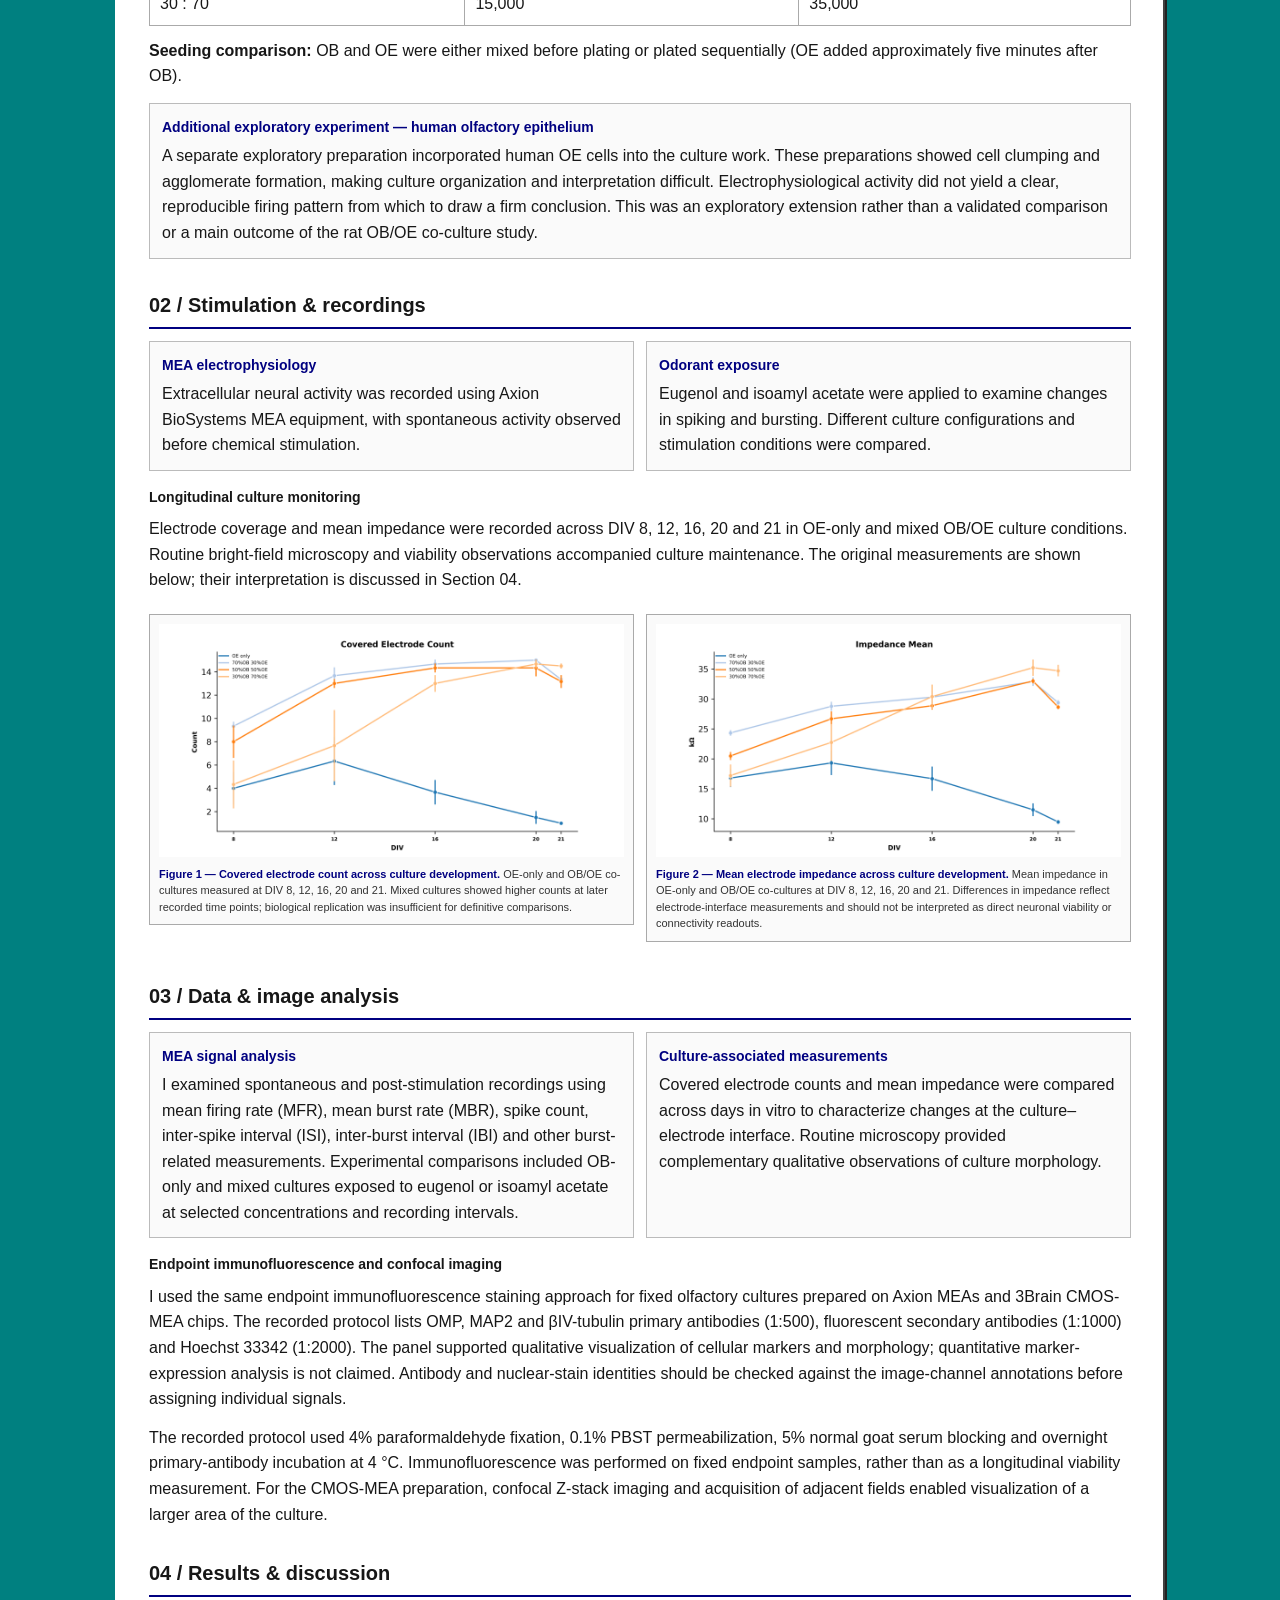
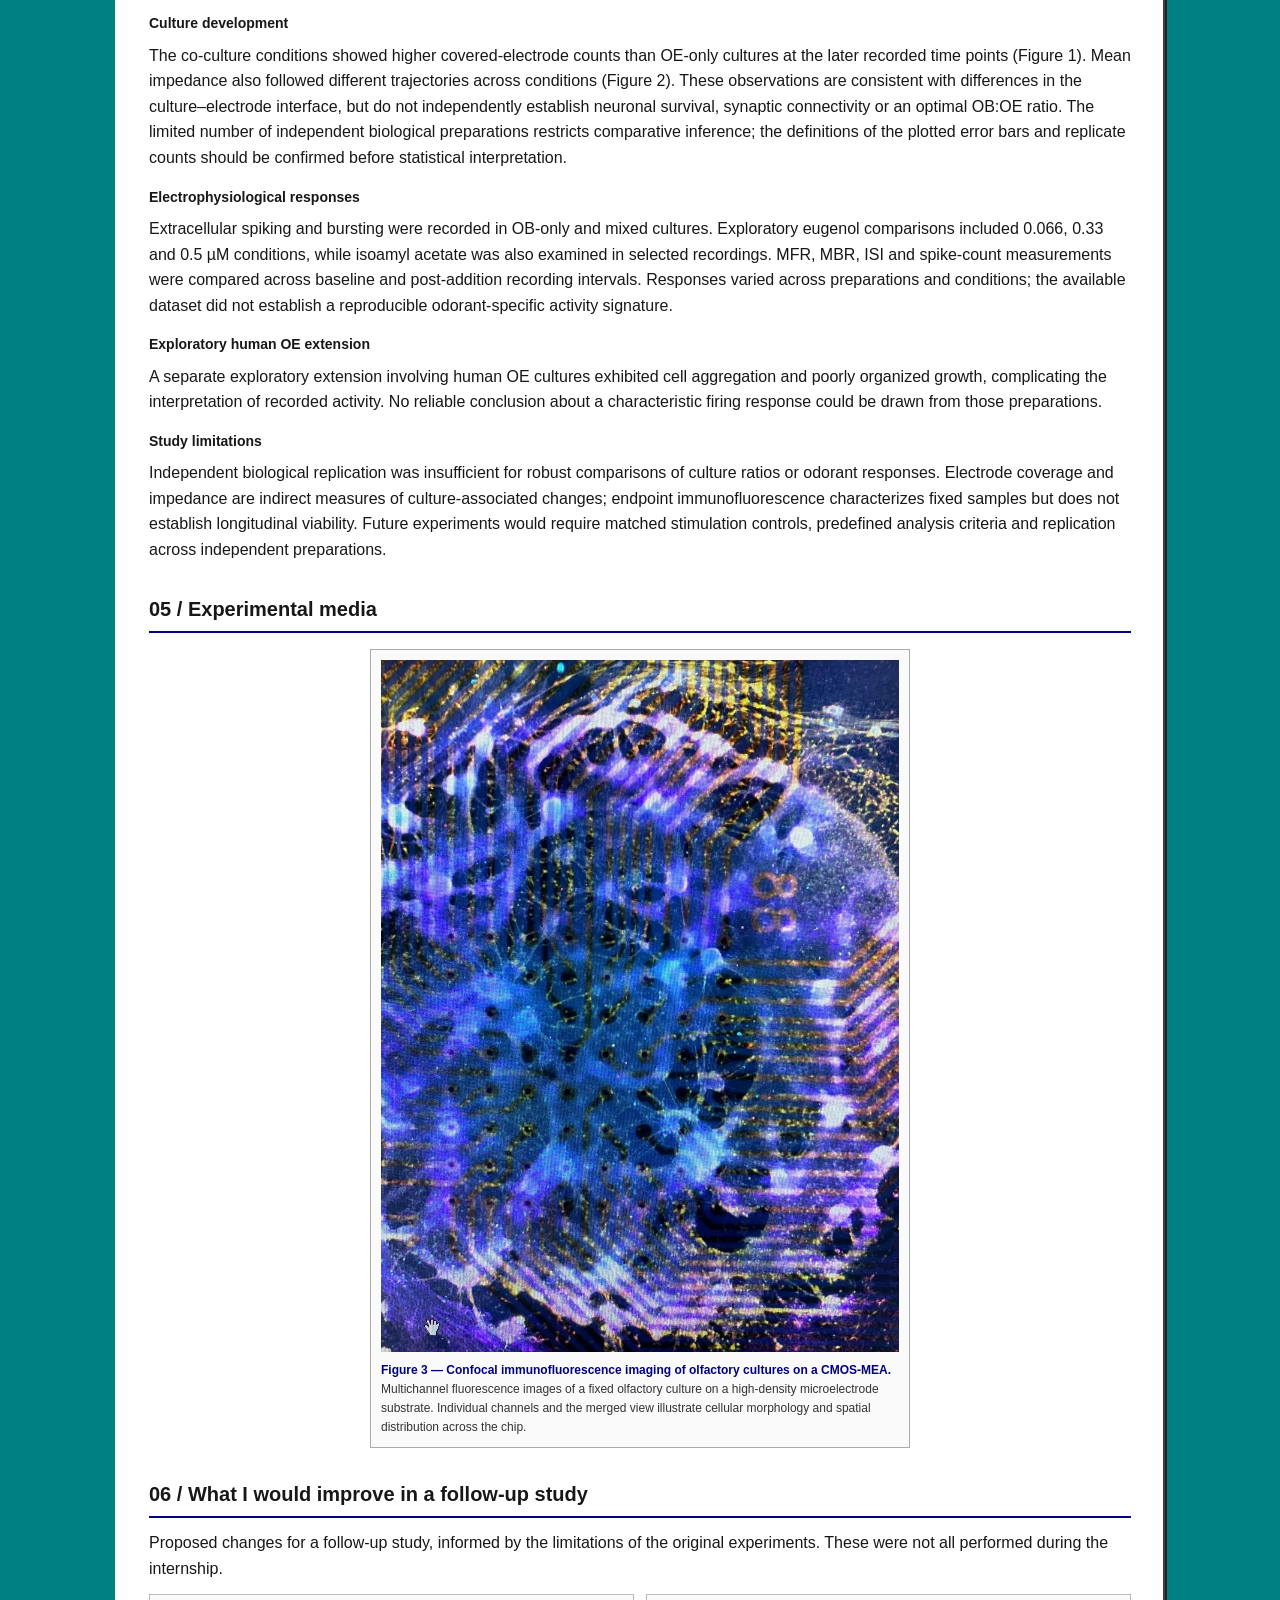
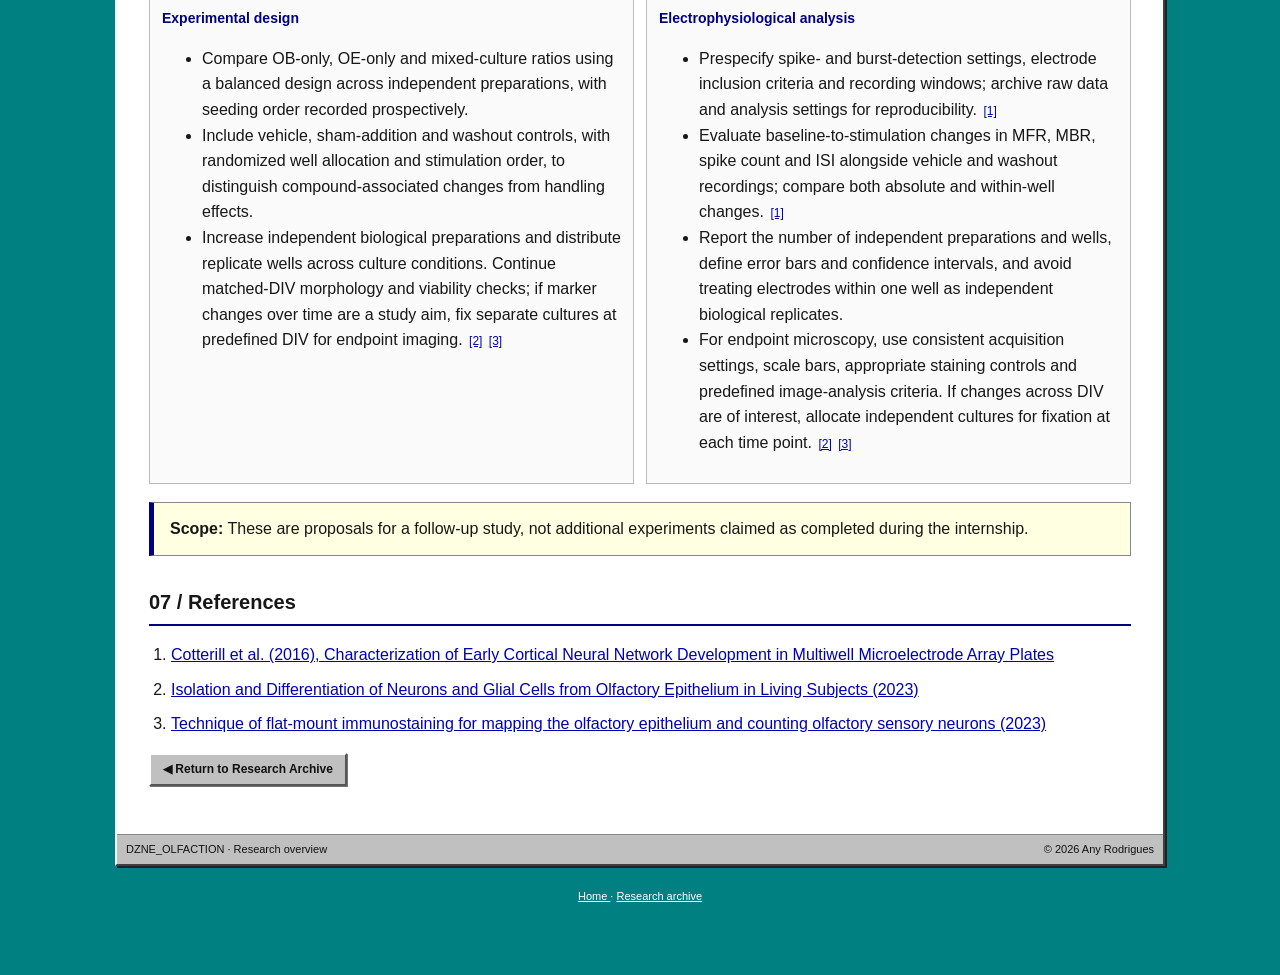
<file: dzne.html>
<!DOCTYPE html>

<html lang="en">
<head>
<meta charset="utf-8"/>
<meta content="width=device-width,initial-scale=1" name="viewport"/>
<title>
   DZNE_OLFACTION | Any Rodrigues
  </title>
<style>
   *{box-sizing:border-box}html{scroll-behavior:smooth}body{margin:0;background:#008080;color:#111;font:14px/1.55 Tahoma,'MS Sans Serif',Arial,sans-serif}a{color:#0000b4}a:visited{color:#551a8b}.desktop{max-width:1020px;margin:28px auto;padding:0 12px}.app{background:#c0c0c0;border:2px solid;border-color:#fff #404040 #404040 #fff;box-shadow:3px 3px 0 #222;padding:4px}.titlebar{background:#000080;color:#fff;display:flex;align-items:center;justify-content:space-between;padding:4px 5px 4px 9px;font-size:13px;font-weight:bold;min-height:28px}.controls{display:flex;gap:3px}.controls span{width:21px;height:19px;background:#c0c0c0;color:#000;display:grid;place-items:center;border:2px solid;border-color:#fff #404040 #404040 #fff;font-size:12px;line-height:1}.menu{display:flex;gap:18px;flex-wrap:wrap;padding:7px 10px;border-bottom:1px solid #808080;font-size:13px}.menu a{color:#111;text-decoration:none}.menu a:hover{text-decoration:underline}.toolbar{display:flex;gap:8px;flex-wrap:wrap;padding:9px;background:#c0c0c0}.btn{display:inline-block;background:#c0c0c0;color:#111!important;text-decoration:none;border:2px solid;border-color:#fff #555 #555 #fff;box-shadow:1px 1px #777;padding:5px 12px;font-weight:bold;font-size:12px}.btn:hover{background:#e6e6e6}.address{background:#fff;border:2px inset #ddd;padding:6px 10px;margin:0 7px 7px;font:12px 'Courier New',monospace;overflow-wrap:anywhere}.document{background:#fff;margin:0 7px 7px;padding:27px 34px 35px;border:2px inset #eee}.eyebrow{font:700 12px 'Courier New',monospace;color:#555;letter-spacing:.4px}.document h1{font-size:clamp(25px,4vw,34px);line-height:1.2;margin:8px 0 12px;font-weight:700;letter-spacing:-.4px}.lede{font-size:15px;line-height:1.7;max-width:780px}.chips{display:flex;flex-wrap:wrap;gap:7px;margin:18px 0}.chip{background:#e8e8e8;border:1px solid #999;padding:3px 8px;font:12px 'Courier New',monospace}.rule{border:0;border-top:1px solid #aaa;margin:26px 0}.toc{border:1px solid #888;background:#ffffe1;padding:14px 18px;margin:22px 0}.toc strong{display:block;margin-bottom:8px}.toc a{margin-right:18px;display:inline-block;padding:3px 0}.section{margin-top:30px;scroll-margin-top:20px}.section h2{font-size:20px;margin:0 0 12px;padding-bottom:6px;border-bottom:2px solid #000080}.section h3{font-size:14px;margin:15px 0 5px}.section p{margin:8px 0 13px}.facts{display:grid;grid-template-columns:repeat(3,minmax(0,1fr));gap:9px;margin:18px 0}.fact{background:#f2f2f2;border:1px solid #aaa;padding:12px}.fact strong{display:block;font-size:12px;color:#000080}.fact span{display:block;margin-top:5px;font-size:13px}.two{display:grid;grid-template-columns:1fr 1fr;gap:12px}.item{border:1px solid #bbb;padding:12px;background:#fafafa}.item h3{margin:0 0 5px;color:#000080}.item p{margin:0}.notice{border:1px solid #888;border-left:5px solid #000080;background:#ffffe1;padding:13px 16px;margin:18px 0}.data{width:100%;border-collapse:collapse;margin:12px 0}.data th,.data td{border:1px solid #aaa;padding:8px 10px;text-align:left;vertical-align:top}.data th{background:#e2e2e2}.missing{border:2px dashed #aaa;background:#f5f5f5;padding:24px 15px;text-align:center;color:#444}.missing strong{display:block;font-size:15px;margin-bottom:6px}.status{display:flex;justify-content:space-between;gap:10px;flex-wrap:wrap;background:#c0c0c0;border-top:1px solid #888;padding:6px 9px;font-size:11px}.footer{color:#fff;text-align:center;font-size:11px;margin:16px 0 30px}.footer a{color:#fff}@media(max-width:650px){.desktop{margin:10px auto;padding:0 6px}.document{padding:17px 15px}.facts,.two{grid-template-columns:1fr}.toc a{display:block}.menu{gap:11px}.toolbar{gap:5px}.btn{padding:5px 8px}}
  </style>
<style>
   html body {background:#008080!important;}
  </style>
<style>
/* Shared aqua desktop background across the portfolio.
   Keep the white Windows-style panels and blue title bars unchanged. */
html, body {
    background-color: #008080 !important;
}
body {
    background-image: none !important;
}
</style><link href="shared-header.css" rel="stylesheet"/><link href="portfolio-hierarchy.css" rel="stylesheet"/><link href="windows98-font-unified.css" rel="stylesheet"/>
<style>/* Added research figures: preserve original image aspect ratio and all axes. */
.research-figure{margin:18px 0;padding:12px;border:1px solid #aaa;background:#fafafa}
.research-figure img{display:block;width:100%;max-width:100%;height:auto;object-fit:contain;background:white}
.research-figure figcaption{font-size:12px;line-height:1.6;margin-top:9px;color:#333}
.research-figure .figlabel{font-weight:bold;color:#000080}
.figure-grid{display:grid;grid-template-columns:repeat(2,minmax(0,1fr));gap:12px;align-items:start}
.figure-grid .research-figure{margin:8px 0;padding:9px}
.figure-grid .research-figure figcaption{font-size:11px;line-height:1.5}
.confocal-figure{max-width:540px;margin:16px auto;padding:10px}
.confocal-figure img{width:100%;height:auto}
@media(max-width:720px){.figure-grid{grid-template-columns:1fr}}
</style><style>.research-notes{border:1px solid #aaa;background:#f8f8f8;padding:14px 16px;margin:14px 0}.research-notes h3{margin-top:0;color:#000080}.research-notes ul{margin:8px 0 0;padding-left:20px}.research-notes li{margin:6px 0}.ref-list{padding-left:22px}.ref-list li{margin:9px 0}.ref-list a{overflow-wrap:anywhere}.minor{font-size:12px;color:#555}.stain-table td:first-child{font-weight:bold;white-space:nowrap}@media(max-width:650px){.stain-table td:first-child{white-space:normal}}</style><style>.ref-cite{font-size:12px;white-space:nowrap;margin-left:2px}.ref-list li{margin-bottom:9px;overflow-wrap:anywhere}</style><link rel="stylesheet" href="desktop-unified.css"/>
<link rel="stylesheet" href="portfolio-alignment-fix.css">
<link rel="stylesheet" href="portfolio-unified-final.css"/>
<link rel="stylesheet" href="retina-design-sync.css">
</head>
<body><script src="shared-header.js"></script>
<main class="desktop">
<div class="app">
<div class="titlebar">
<span>
      ▣ Research Archive — DZNE_OLFACTION
     </span>
<div aria-hidden="true" class="controls">
<span>
       _
      </span>
<span>
       □
      </span>
<span>
       ×
      </span>
</div>
</div>
<div class="toolbar">
<a class="btn" href="research.html">
      ◀ Back
     </a>
<a class="btn" href="dzne.html">
      📁 DZNE
     </a>
<a class="btn" href="crtd.html">
      📁 CRTD
     </a>
</div>
<div class="address">
     Address: C:\ANY_RODRIGUES\RESEARCH\DZNE_OLFACTION\
    </div>
<article class="document">
<div class="eyebrow">
      RESEARCH INTERNSHIP / 2023–2024
     </div>
<h1>
      Olfactory neural cultures &amp; odorant responses
     </h1>
<p class="eyebrow">
      German Center for Neurodegenerative Diseases (DZNE), Dresden
     </p>
<p class="lede">
      Can the electrical activity of olfactory neural cultures reveal reproducible responses to different odorants? My internship explored this question using olfactory bulb and olfactory epithelium cultures, co-culture preparations, and extracellular recordings on microelectrode arrays.
     </p>
<div class="chips">
<span class="chip">
       Olfactory bulb / epithelium
      </span>
<span class="chip">
       MEA recordings
      </span>
<span class="chip">
       Cell culture
      </span>
<span class="chip">
       Chemical stimulation
      </span>
</div>
<div class="facts">
<div class="fact">
<strong>
        MODEL
       </strong>
<span>
        Olfactory bulb (OB) and olfactory epithelium (OE) cultures
       </span>
</div>
<div class="fact">
<strong>
        STIMULI
       </strong>
<span>
        Eugenol and isoamyl acetate
       </span>
</div>
<div class="fact">
<strong>
        READOUT
       </strong>
<span>
        Extracellular spikes and network bursting
       </span>
</div>
</div>
<div class="toc">
<strong>
       Contents
      </strong>
<a href="#culture">01 / Experimental model</a><a href="#recordings">02 / Stimulation &amp; recordings</a><a href="#analysis">03 / Data &amp; image analysis</a><a href="#findings">04 / Results &amp; discussion</a><a href="#archive">05 / Experimental media</a><a href="#next-steps">06 / What I would improve</a><a href="#references">07 / References</a></div>
<section class="section" id="culture">
<h2>01 / Experimental model</h2>
<div class="two">
<div class="item"><h3>My laboratory contribution</h3><p>My hands-on work included preparing and coating MEA culture surfaces, maintaining OB/OE cultures and co-cultures on Axion MEA plates, performing media changes and routine microscopy checks on those preparations, and participating in extracellular recordings and odorant-stimulation experiments. I also compared electrophysiological readouts across recording conditions. I also performed endpoint immunofluorescence staining on cultures prepared on Axion MEAs and 3Brain CMOS-MEA chips. I did not carry out routine media changes on the 3Brain chips. Cell isolation and animal dissection were carried out within the wider laboratory workflow and are not presented as procedures I performed independently.</p></div>
<div class="item"><h3>Research question</h3><p>Could varying the proportions and plating strategies of olfactory bulb (OB) and olfactory epithelium (OE) cells improve culture development and support measurable responses to odorant stimulation?</p></div>
</div>
<h3>Culture conditions and seeding strategy</h3><p>Olfactory bulb (OB) and olfactory epithelium (OE) cells were cultured independently and in co-culture to investigate how cellular composition influenced culture development and electrophysiological activity. In the 24-well MEA experiments, three OB:OE seeding ratios (70:30, 50:50 and 30:70) were investigated at a total of 50,000 cells per well. Pre-mixed and sequential plating strategies were explored, with OB-only and OE-only cultures serving as reference conditions.</p>
<table class="data"><thead><tr><th>OB : OE ratio</th><th>OB cells / well</th><th>OE cells / well</th></tr></thead><tbody><tr><td>70 : 30</td><td>35,000</td><td>15,000</td></tr><tr><td>50 : 50</td><td>25,000</td><td>25,000</td></tr><tr><td>30 : 70</td><td>15,000</td><td>35,000</td></tr></tbody></table>
<p><strong>Seeding comparison:</strong> OB and OE were either mixed before plating or plated sequentially (OE added approximately five minutes after OB).</p>
<div class="item" style="margin-top:14px"><h3>Additional exploratory experiment — human olfactory epithelium</h3><p>A separate exploratory preparation incorporated human OE cells into the culture work. These preparations showed cell clumping and agglomerate formation, making culture organization and interpretation difficult. Electrophysiological activity did not yield a clear, reproducible firing pattern from which to draw a firm conclusion. This was an exploratory extension rather than a validated comparison or a main outcome of the rat OB/OE co-culture study.</p></div>
</section>
<section class="section" id="recordings">
<h2>02 / Stimulation &amp; recordings</h2>
<div class="two">
<div class="item">
<h3>
         MEA electrophysiology
        </h3>
<p>
         Extracellular neural activity was recorded using Axion BioSystems MEA equipment, with spontaneous activity observed before chemical stimulation.
        </p>
</div>
<div class="item">
<h3>
         Odorant exposure
        </h3>
<p>
         Eugenol and isoamyl acetate were applied to examine changes in spiking and bursting. Different culture configurations and stimulation conditions were compared.
        </p>
</div>
</div>
<h3>Longitudinal culture monitoring</h3><p>Electrode coverage and mean impedance were recorded across DIV 8, 12, 16, 20 and 21 in OE-only and mixed OB/OE culture conditions. Routine bright-field microscopy and viability observations accompanied culture maintenance. The original measurements are shown below; their interpretation is discussed in Section 04.</p>
<div class="figure-grid">
<figure class="research-figure"><img alt="Covered electrode count by culture condition across days in vitro" loading="lazy" src="Covered Electrode Count_group_statistics.png"/><figcaption><span class="figlabel">Figure 1 — Covered electrode count across culture development.</span> OE-only and OB/OE co-cultures measured at DIV 8, 12, 16, 20 and 21. Mixed cultures showed higher counts at later recorded time points; biological replication was insufficient for definitive comparisons.</figcaption></figure>
<figure class="research-figure"><img alt="Mean electrode impedance by culture condition across days in vitro" loading="lazy" src="Impedance Mean_group_statistics.png"/><figcaption><span class="figlabel">Figure 2 — Mean electrode impedance across culture development.</span> Mean impedance in OE-only and OB/OE co-cultures at DIV 8, 12, 16, 20 and 21. Differences in impedance reflect electrode-interface measurements and should not be interpreted as direct neuronal viability or connectivity readouts.</figcaption></figure>
</div>
</section>
<section class="section" id="analysis"><h2>03 / Data &amp; image analysis</h2>
<div class="two">
<div class="item"><h3>MEA signal analysis</h3><p>I examined spontaneous and post-stimulation recordings using mean firing rate (MFR), mean burst rate (MBR), spike count, inter-spike interval (ISI), inter-burst interval (IBI) and other burst-related measurements. Experimental comparisons included OB-only and mixed cultures exposed to eugenol or isoamyl acetate at selected concentrations and recording intervals.</p></div>
<div class="item"><h3>Culture-associated measurements</h3><p>Covered electrode counts and mean impedance were compared across days in vitro to characterize changes at the culture–electrode interface. Routine microscopy provided complementary qualitative observations of culture morphology.</p></div>
</div>
<h3>Endpoint immunofluorescence and confocal imaging</h3>
<p>I used the same endpoint immunofluorescence staining approach for fixed olfactory cultures prepared on Axion MEAs and 3Brain CMOS-MEA chips. The recorded protocol lists OMP, MAP2 and βIV-tubulin primary antibodies (1:500), fluorescent secondary antibodies (1:1000) and Hoechst 33342 (1:2000). The panel supported qualitative visualization of cellular markers and morphology; quantitative marker-expression analysis is not claimed. Antibody and nuclear-stain identities should be checked against the image-channel annotations before assigning individual signals.</p>
<p>The recorded protocol used 4% paraformaldehyde fixation, 0.1% PBST permeabilization, 5% normal goat serum blocking and overnight primary-antibody incubation at 4 °C. Immunofluorescence was performed on fixed endpoint samples, rather than as a longitudinal viability measurement. For the CMOS-MEA preparation, confocal Z-stack imaging and acquisition of adjacent fields enabled visualization of a larger area of the culture.</p></section>
<section class="section" id="findings"><h2>04 / Results &amp; discussion</h2>
<h3>Culture development</h3>
<p>The co-culture conditions showed higher covered-electrode counts than OE-only cultures at the later recorded time points (Figure 1). Mean impedance also followed different trajectories across conditions (Figure 2). These observations are consistent with differences in the culture–electrode interface, but do not independently establish neuronal survival, synaptic connectivity or an optimal OB:OE ratio. The limited number of independent biological preparations restricts comparative inference; the definitions of the plotted error bars and replicate counts should be confirmed before statistical interpretation.</p>
<h3>Electrophysiological responses</h3>
<p>Extracellular spiking and bursting were recorded in OB-only and mixed cultures. Exploratory eugenol comparisons included 0.066, 0.33 and 0.5 µM conditions, while isoamyl acetate was also examined in selected recordings. MFR, MBR, ISI and spike-count measurements were compared across baseline and post-addition recording intervals. Responses varied across preparations and conditions; the available dataset did not establish a reproducible odorant-specific activity signature.</p>
<h3>Exploratory human OE extension</h3>
<p>A separate exploratory extension involving human OE cultures exhibited cell aggregation and poorly organized growth, complicating the interpretation of recorded activity. No reliable conclusion about a characteristic firing response could be drawn from those preparations.</p>
<h3>Study limitations</h3>
<p>Independent biological replication was insufficient for robust comparisons of culture ratios or odorant responses. Electrode coverage and impedance are indirect measures of culture-associated changes; endpoint immunofluorescence characterizes fixed samples but does not establish longitudinal viability. Future experiments would require matched stimulation controls, predefined analysis criteria and replication across independent preparations.</p></section>
<section class="section" id="archive"><h2>05 / Experimental media</h2><figure class="research-figure confocal-figure"><img alt="Multichannel confocal immunofluorescence composite of fixed olfactory cultures on a CMOS-MEA chip" loading="lazy" src="DZNE_confocal.jpeg"/><figcaption><span class="figlabel">Figure 3 — Confocal immunofluorescence imaging of olfactory cultures on a CMOS-MEA.</span> Multichannel fluorescence images of a fixed olfactory culture on a high-density microelectrode substrate. Individual channels and the merged view illustrate cellular morphology and spatial distribution across the chip.</figcaption></figure></section><section class="section" id="next-steps"><h2>06 / What I would improve in a follow-up study</h2><p>Proposed changes for a follow-up study, informed by the limitations of the original experiments. These were not all performed during the internship.</p><div class="two"><div class="item"><h3>Experimental design</h3><ul><li>Compare OB-only, OE-only and mixed-culture ratios using a balanced design across independent preparations, with seeding order recorded prospectively.</li><li>Include vehicle, sham-addition and washout controls, with randomized well allocation and stimulation order, to distinguish compound-associated changes from handling effects.</li><li>Increase independent biological preparations and distribute replicate wells across culture conditions. Continue matched-DIV morphology and viability checks; if marker changes over time are a study aim, fix separate cultures at predefined DIV for endpoint imaging. <a class="ref-cite" href="#ref-2">[2]</a> <a class="ref-cite" href="#ref-3">[3]</a></li></ul></div><div class="item"><h3>Electrophysiological analysis</h3><ul><li>Prespecify spike- and burst-detection settings, electrode inclusion criteria and recording windows; archive raw data and analysis settings for reproducibility. <a class="ref-cite" href="#ref-1">[1]</a></li><li>Evaluate baseline-to-stimulation changes in MFR, MBR, spike count and ISI alongside vehicle and washout recordings; compare both absolute and within-well changes. <a class="ref-cite" href="#ref-1">[1]</a></li><li>Report the number of independent preparations and wells, define error bars and confidence intervals, and avoid treating electrodes within one well as independent biological replicates.</li><li>For endpoint microscopy, use consistent acquisition settings, scale bars, appropriate staining controls and predefined image-analysis criteria. If changes across DIV are of interest, allocate independent cultures for fixation at each time point. <a class="ref-cite" href="#ref-2">[2]</a> <a class="ref-cite" href="#ref-3">[3]</a></li></ul></div></div><div class="notice"><strong>Scope:</strong> These are proposals for a follow-up study, not additional experiments claimed as completed during the internship.</div></section><section class="section" id="references"><h2>07 / References</h2><ol class="ref-list"><li id="ref-1"><a href="https://doi.org/10.1177/1087057116640520" rel="noopener noreferrer" target="_blank">Cotterill et al. (2016), Characterization of Early Cortical Neural Network Development in Multiwell Microelectrode Array Plates</a></li><li id="ref-2"><a href="https://pmc.ncbi.nlm.nih.gov/articles/PMC10293402/" rel="noopener noreferrer" target="_blank">Isolation and Differentiation of Neurons and Glial Cells from Olfactory Epithelium in Living Subjects (2023)</a></li><li id="ref-3"><a href="https://doi.org/10.1371/journal.pone.0280497" rel="noopener noreferrer" target="_blank">Technique of flat-mount immunostaining for mapping the olfactory epithelium and counting olfactory sensory neurons (2023)</a></li></ol></section>

<p>
<a class="btn" href="research.html">
       ◀ Return to Research Archive
      </a>
</p>
</article>
<div class="status">
<span>DZNE_OLFACTION · Research overview</span>
<span>
      © 2026 Any Rodrigues
     </span>
</div>
</div>
<div class="footer">
<a href="index.html">
     Home
    </a>
    ·
    <a href="research.html">
     Research archive
    </a>
</div>
</main>
</body>
</html>
</file>
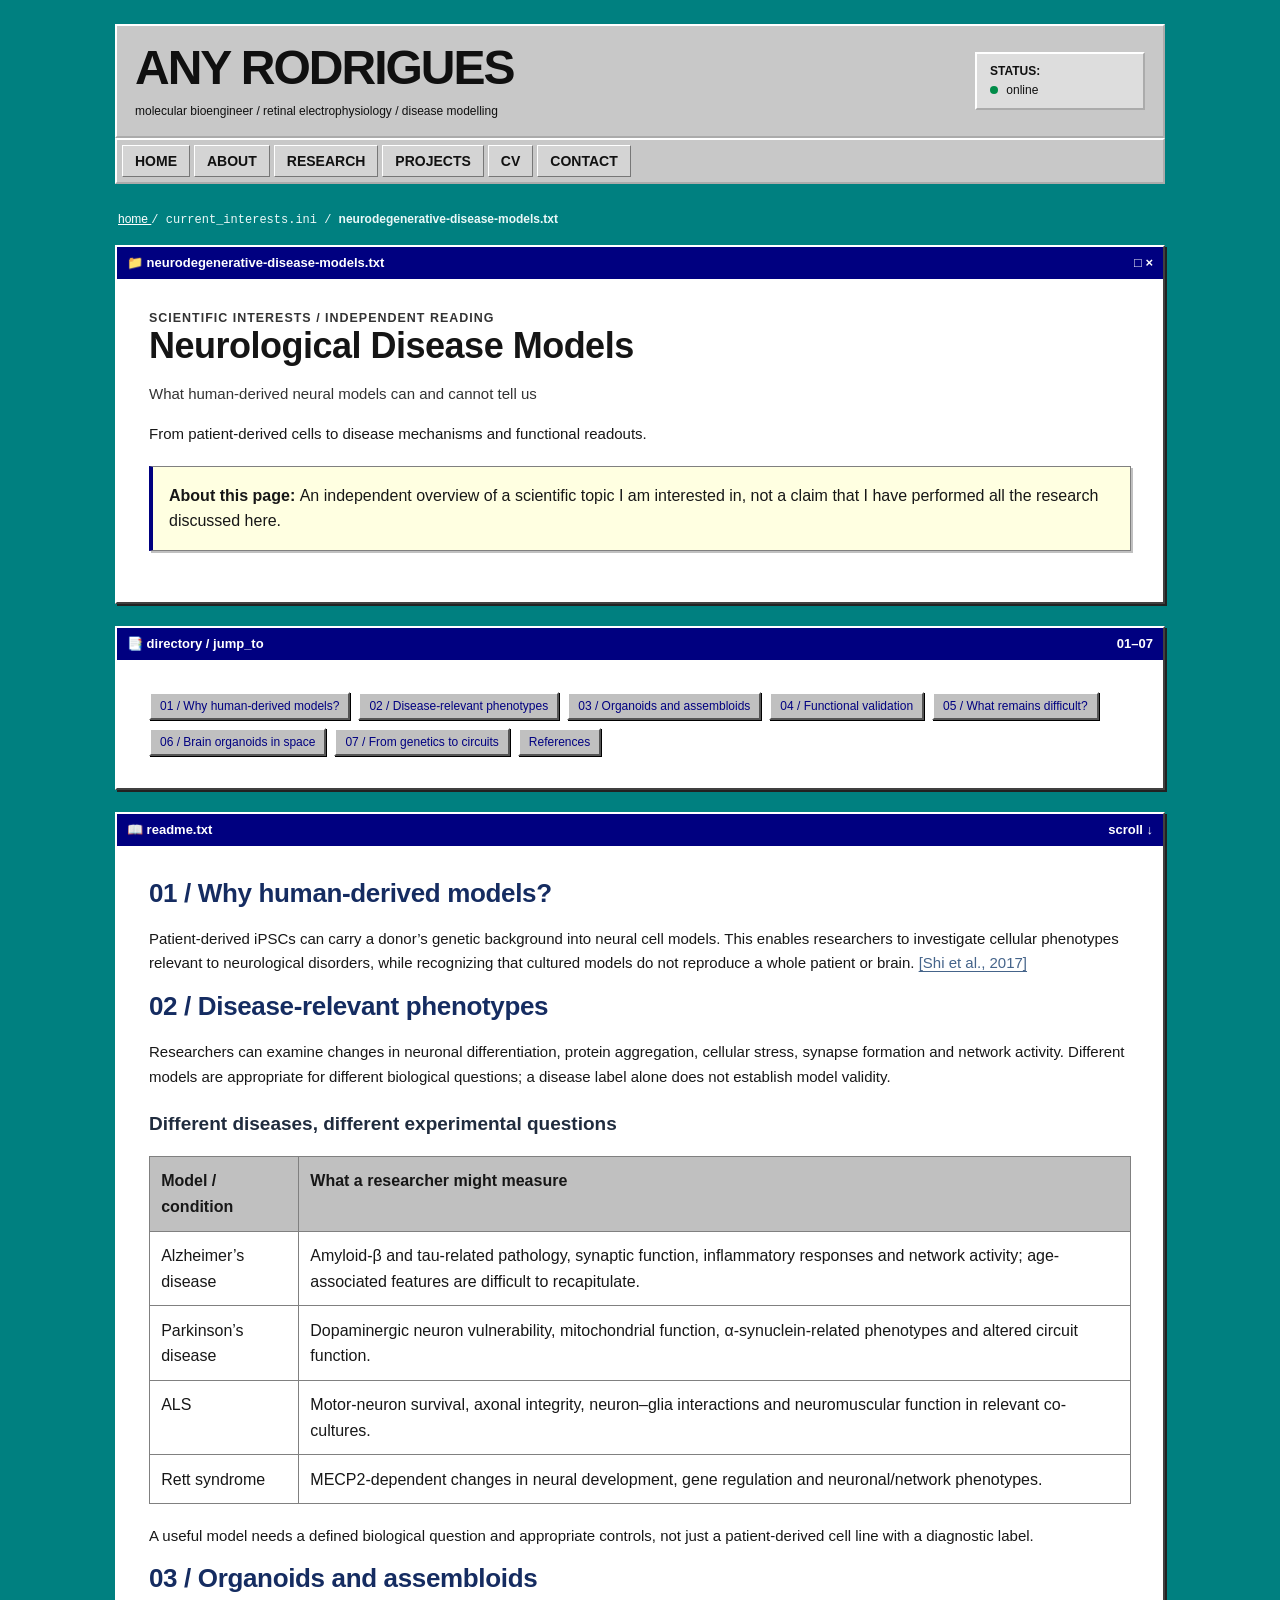
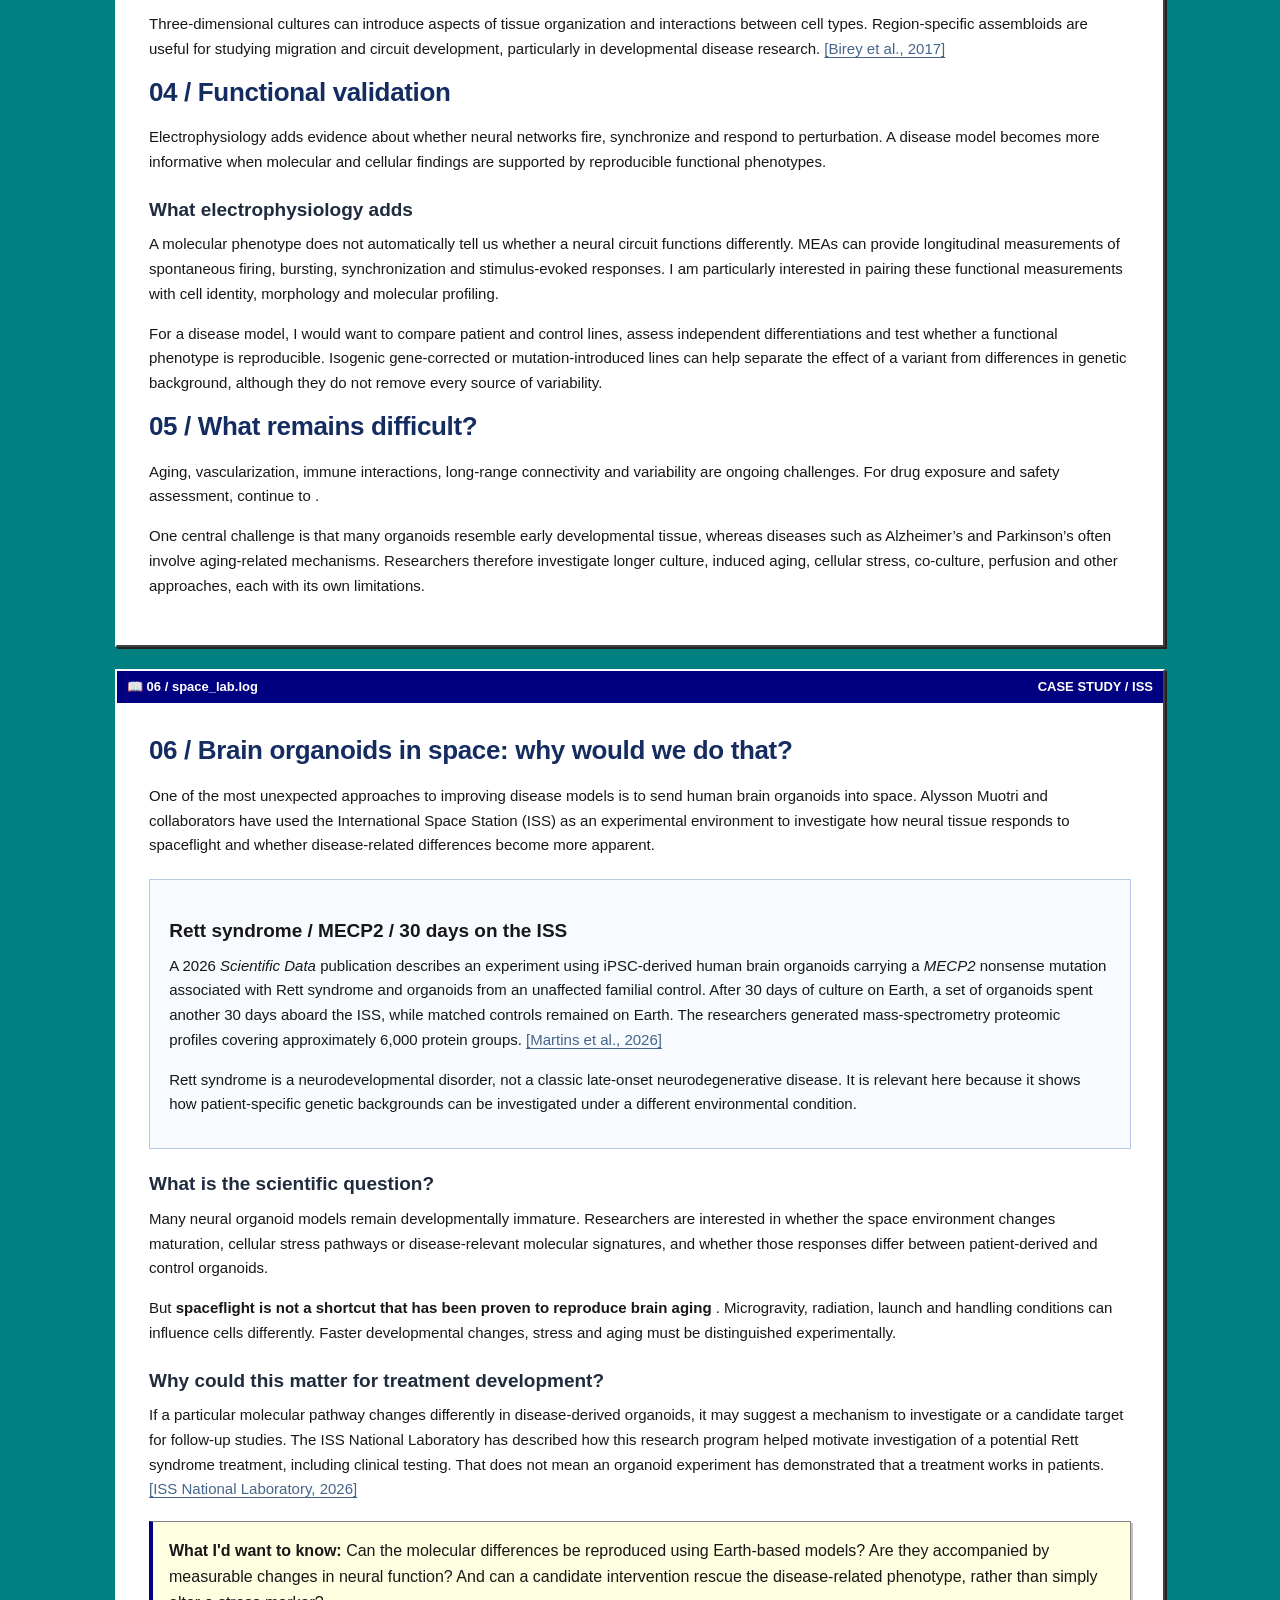
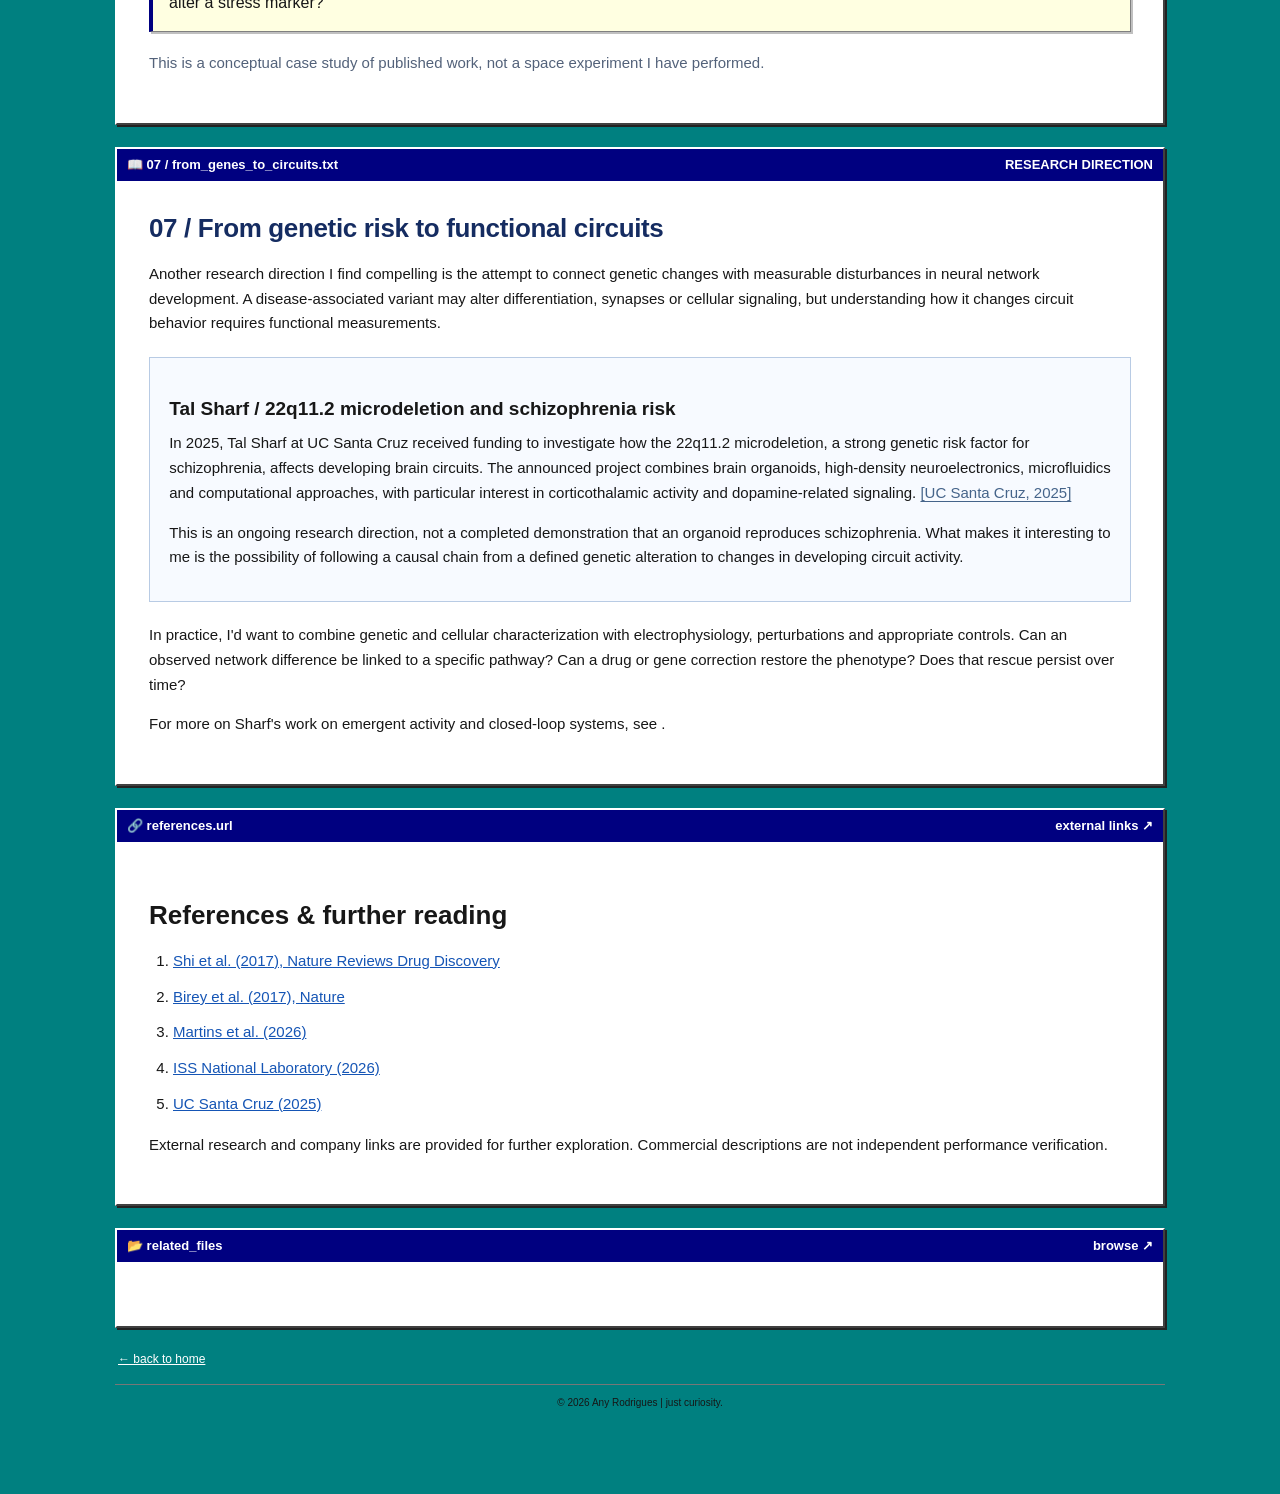
<file: neurodegenerative-disease-models.html>
<!DOCTYPE html>

<html lang="en">
<head>
<meta charset="utf-8"/>
<meta content="width=device-width,initial-scale=1" name="viewport"/>
<meta content="From patient-derived cells to disease mechanisms and functional readouts." name="description"/>
<title>
   Neurological Disease Models | Any Rodrigues
  </title>
<link href="style.css" rel="stylesheet"/>
<style>
   .interest-page{max-width:1080px;margin:0 auto}.crumb{font: .83rem monospace;margin:1.2rem 0;color:#50627b}.crumb a,.article a{color:#1555b5}.article{background:#fff;border:2px solid #1c355d;box-shadow:5px 5px 0 #c4d3e6;margin:1.5rem 0}.bar{background:#183d79;color:#fff;padding:.6rem .9rem;font:700 .85rem monospace;display:flex;justify-content:space-between}.inside{padding:clamp(1rem,3vw,2rem)}.inside p,.inside li{line-height:1.8}.inside h1{font-size:clamp(2rem,4vw,3.1rem);line-height:1.15;margin:.4rem 0}.inside h2{font-size:1.45rem;margin:1.8rem 0 .6rem}.inside h2:first-child{margin-top:0}.kicker{font:700 .78rem monospace;letter-spacing:.08em;color:#2863ae}.subtitle2{font-size:1.13rem;color:#40556f}.note{background:#edf4fd;border-left:4px solid #356db4;padding:1rem;margin:1.2rem 0}.toc{display:flex;flex-wrap:wrap;gap:.55rem}.toc a{background:#edf3fb;border:1px solid #b8cbe4;padding:.5rem .7rem;font:.85rem monospace;text-decoration:none}.ref-list{overflow-wrap:anywhere}.ref-list li{margin:.5rem 0}.more{display:flex;flex-wrap:wrap;gap:.7rem}.more a{border:1px solid #b8cbe4;background:#edf3fb;padding:.65rem;text-decoration:none;font:.86rem monospace}@media(max-width:600px){.article{box-shadow:3px 3px 0 #c4d3e6}}

.case-study{border:1px solid #b8cbe4;background:#f7faff;padding:1rem 1.2rem;margin:1.3rem 0}.case-study h3{margin:.2rem 0 .6rem}.case-study p{line-height:1.8}.smallprint{font:.82rem monospace;color:#53627a}.inside h3{font-size:1.08rem;margin:1.35rem 0 .4rem}.inside ul li{margin:.3rem 0}.compare{border-collapse:collapse;width:100%;margin:1.2rem 0}.compare td,.compare th{border:1px solid #b8cbe4;padding:.7rem;text-align:left;vertical-align:top}.compare th{background:#edf3fb}
  </style>
<link href="windows98.css" rel="stylesheet"/>
<style>
/* Shared aqua desktop background across the portfolio.
   Keep the white Windows-style panels and blue title bars unchanged. */
html, body {
    background-color: #008080 !important;
}
body {
    background-image: none !important;
}
</style><link href="shared-header.css" rel="stylesheet"/><link href="science-pages.css" rel="stylesheet"/><link href="portfolio-hierarchy.css" rel="stylesheet"/><link rel="stylesheet" href="windows98-font-unified.css">
<link rel="stylesheet" href="desktop-unified.css"/>
<link rel="stylesheet" href="portfolio-alignment-fix.css">
<link rel="stylesheet" href="portfolio-unified-final.css"/>
<link rel="stylesheet" href="retina-design-sync.css">
</head>
<body><script src="shared-header.js"></script>
<div class="page interest-page">
<main>
<p class="crumb">
<a href="index.html">
      home
     </a>
     / current_interests.ini /
     <strong>
      neurodegenerative-disease-models.txt
     </strong>
</p>
<article class="article">
<div class="bar">
<span>
       📁 neurodegenerative-disease-models.txt
      </span>
<span>
       □ ×
      </span>
</div>
<div class="inside">
<div class="kicker">
       SCIENTIFIC INTERESTS / INDEPENDENT READING
      </div>
<h1>
       Neurological Disease Models
      </h1>
<p class="subtitle2">
       What human-derived neural models can and cannot tell us
      </p>
<p>
       From patient-derived cells to disease mechanisms and functional readouts.
      </p>
<div class="note">
<strong>
        About this page:
       </strong>
       An independent overview of a scientific topic I am interested in, not a claim that I have performed all the research discussed here.
      </div>
</div>
</article>
<article class="article">
<div class="bar">
<span>
       📑 directory / jump_to
      </span>
<span>
       01–07
      </span>
</div>
<div class="inside">
<div class="toc">
<a href="#s1">
        01 / Why human-derived models?
       </a>
<a href="#s2">
        02 / Disease-relevant phenotypes
       </a>
<a href="#s3">
        03 / Organoids and assembloids
       </a>
<a href="#s4">
        04 / Functional validation
       </a>
<a href="#s5">
        05 / What remains difficult?
       </a>
<a href="#s6">
        06 / Brain organoids in space
       </a>
<a href="#s7">
        07 / From genetics to circuits
       </a>
<a href="#references">
        References
       </a>
</div>
</div>
</article>
<article class="article">
<div class="bar">
<span>
       📖 readme.txt
      </span>
<span>
       scroll ↓
      </span>
</div>
<div class="inside">
<section id="s1">
<h2>
        01 / Why human-derived models?
       </h2>
<p>
        Patient-derived iPSCs can carry a donor’s genetic background into neural cell models. This enables researchers to investigate cellular phenotypes relevant to neurological disorders, while recognizing that cultured models do not reproduce a whole patient or brain.
        <a href="https://doi.org/10.1038/nrd.2016.245" rel="noopener noreferrer" target="_blank">[Shi et al., 2017]</a>
</p>
</section>
<section id="s2">
<h2>
        02 / Disease-relevant phenotypes
       </h2>
<p>
        Researchers can examine changes in neuronal differentiation, protein aggregation, cellular stress, synapse formation and network activity. Different models are appropriate for different biological questions; a disease label alone does not establish model validity.
       </p>
<h3>
        Different diseases, different experimental questions
       </h3>
<table class="compare">
<thead>
<tr>
<th>
           Model / condition
          </th>
<th>
           What a researcher might measure
          </th>
</tr>
</thead>
<tbody>
<tr>
<td>
           Alzheimer’s disease
          </td>
<td>
           Amyloid-β and tau-related pathology, synaptic function, inflammatory responses and network activity; age-associated features are difficult to recapitulate.
          </td>
</tr>
<tr>
<td>
           Parkinson’s disease
          </td>
<td>
           Dopaminergic neuron vulnerability, mitochondrial function, α-synuclein-related phenotypes and altered circuit function.
          </td>
</tr>
<tr>
<td>
           ALS
          </td>
<td>
           Motor-neuron survival, axonal integrity, neuron–glia interactions and neuromuscular function in relevant co-cultures.
          </td>
</tr>
<tr>
<td>
           Rett syndrome
          </td>
<td>
           MECP2-dependent changes in neural development, gene regulation and neuronal/network phenotypes.
          </td>
</tr>
</tbody>
</table>
<p>
        A useful model needs a defined biological question and appropriate controls, not just a patient-derived cell line with a diagnostic label.
       </p>
</section>
<section id="s3">
<h2>
        03 / Organoids and assembloids
       </h2>
<p>
        Three-dimensional cultures can introduce aspects of tissue organization and interactions between cell types. Region-specific assembloids are useful for studying migration and circuit development, particularly in developmental disease research.
        <a href="https://doi.org/10.1038/nature22330" rel="noopener noreferrer" target="_blank">[Birey et al., 2017]</a>
</p>
</section>
<section id="s4">
<h2>
        04 / Functional validation
       </h2>
<p>
        Electrophysiology adds evidence about whether neural networks fire, synchronize and respond to perturbation. A disease model becomes more informative when molecular and cellular findings are supported by reproducible functional phenotypes.
       </p>
<h3>
        What electrophysiology adds
       </h3>
<p>
        A molecular phenotype does not automatically tell us whether a neural circuit functions differently. MEAs can provide longitudinal measurements of spontaneous firing, bursting, synchronization and stimulus-evoked responses. I am particularly interested in pairing these functional measurements with cell identity, morphology and molecular profiling.
       </p>
<p>
        For a disease model, I would want to compare patient and control lines, assess independent differentiations and test whether a functional phenotype is reproducible. Isogenic gene-corrected or mutation-introduced lines can help separate the effect of a variant from differences in genetic background, although they do not remove every source of variability.
       </p>
</section>
<section id="s5">
<h2>
        05 / What remains difficult?
       </h2>
<p>
        Aging, vascularization, immune interactions, long-range connectivity and variability are ongoing challenges. For drug exposure and safety assessment, continue to
        
        .
       </p>
<p>
        One central challenge is that many organoids resemble early developmental tissue, whereas diseases such as Alzheimer’s and Parkinson’s often involve aging-related mechanisms. Researchers therefore investigate longer culture, induced aging, cellular stress, co-culture, perfusion and other approaches, each with its own limitations.
       </p>
</section>
</div>
</article>
<article class="article">
<div class="bar">
<span>
       📖 06 / space_lab.log
      </span>
<span>
       CASE STUDY / ISS
      </span>
</div>
<div class="inside">
<section id="s6">
<h2>
        06 / Brain organoids in space: why would we do that?
       </h2>
<p>
        One of the most unexpected approaches to improving disease models is to send human brain organoids into space. Alysson Muotri and collaborators have used the International Space Station (ISS) as an experimental environment to investigate how neural tissue responds to spaceflight and whether disease-related differences become more apparent.
       </p>
<div class="case-study">
<h3>
         Rett syndrome / MECP2 / 30 days on the ISS
        </h3>
<p>
         A 2026
         <em>
          Scientific Data
         </em>
         publication describes an experiment using iPSC-derived human brain organoids carrying a
         <em>
          MECP2
         </em>
         nonsense mutation associated with Rett syndrome and organoids from an unaffected familial control. After 30 days of culture on Earth, a set of organoids spent another 30 days aboard the ISS, while matched controls remained on Earth. The researchers generated mass-spectrometry proteomic profiles covering approximately 6,000 protein groups.
         <a href="https://doi.org/10.1038/s41597-026-06881-5" rel="noopener noreferrer" target="_blank">[Martins et al., 2026]</a>
</p>
<p>
         Rett syndrome is a neurodevelopmental disorder, not a classic late-onset neurodegenerative disease. It is relevant here because it shows how patient-specific genetic backgrounds can be investigated under a different environmental condition.
        </p>
</div>
<h3>
        What is the scientific question?
       </h3>
<p>
        Many neural organoid models remain developmentally immature. Researchers are interested in whether the space environment changes maturation, cellular stress pathways or disease-relevant molecular signatures, and whether those responses differ between patient-derived and control organoids.
       </p>
<p>
        But
        <strong>
         spaceflight is not a shortcut that has been proven to reproduce brain aging
        </strong>
        . Microgravity, radiation, launch and handling conditions can influence cells differently. Faster developmental changes, stress and aging must be distinguished experimentally.
       </p>
<h3>
        Why could this matter for treatment development?
       </h3>
<p>
        If a particular molecular pathway changes differently in disease-derived organoids, it may suggest a mechanism to investigate or a candidate target for follow-up studies. The ISS National Laboratory has described how this research program helped motivate investigation of a potential Rett syndrome treatment, including clinical testing. That does not mean an organoid experiment has demonstrated that a treatment works in patients.
        <a href="https://issnationallab.org/press-releases/brain-organoid-studies-on-the-iss/" rel="noopener noreferrer" target="_blank">[ISS National Laboratory, 2026]</a>
</p>
<div class="note">
<strong>
         What I'd want to know:
        </strong>
        Can the molecular differences be reproduced using Earth-based models? Are they accompanied by measurable changes in neural function? And can a candidate intervention rescue the disease-related phenotype, rather than simply alter a stress marker?
       </div>
<p class="smallprint">
        This is a conceptual case study of published work, not a space experiment I have performed.
       </p>
</section>
</div>
</article>
<article class="article">
<div class="bar">
<span>
       📖 07 / from_genes_to_circuits.txt
      </span>
<span>
       RESEARCH DIRECTION
      </span>
</div>
<div class="inside">
<section id="s7">
<h2>
        07 / From genetic risk to functional circuits
       </h2>
<p>
        Another research direction I find compelling is the attempt to connect genetic changes with measurable disturbances in neural network development. A disease-associated variant may alter differentiation, synapses or cellular signaling, but understanding how it changes circuit behavior requires functional measurements.
       </p>
<div class="case-study">
<h3>
         Tal Sharf / 22q11.2 microdeletion and schizophrenia risk
        </h3>
<p>
         In 2025, Tal Sharf at UC Santa Cruz received funding to investigate how the 22q11.2 microdeletion, a strong genetic risk factor for schizophrenia, affects developing brain circuits. The announced project combines brain organoids, high-density neuroelectronics, microfluidics and computational approaches, with particular interest in corticothalamic activity and dopamine-related signaling.
         <a href="https://news.ucsc.edu/2025/09/bbrf-brain-organoid-research-neuropsychiatric-developmental-conditions/" rel="noopener noreferrer" target="_blank">[UC Santa Cruz, 2025]</a>
</p>
<p>
         This is an ongoing research direction, not a completed demonstration that an organoid reproduces schizophrenia. What makes it interesting to me is the possibility of following a causal chain from a defined genetic alteration to changes in developing circuit activity.
        </p>
</div>
<p>
        In practice, I'd want to combine genetic and cellular characterization with electrophysiology, perturbations and appropriate controls. Can an observed network difference be linked to a specific pathway? Can a drug or gene correction restore the phenotype? Does that rescue persist over time?
       </p>
<p>
        For more on Sharf's work on emergent activity and closed-loop systems, see
        
        .
       </p>
</section>
</div>
</article>
<article class="article" id="references">
<div class="bar">
<span>
       🔗 references.url
      </span>
<span>
       external links ↗
      </span>
</div>
<div class="inside">
<h2>References &amp; further reading</h2>
<ol class="ref-list">
<li id="ref1">
<a href="https://doi.org/10.1038/nrd.2016.245" rel="noopener noreferrer" target="_blank">
         Shi et al. (2017), Nature Reviews Drug Discovery
        </a>
</li>
<li id="ref2">
<a href="https://doi.org/10.1038/nature22330" rel="noopener noreferrer" target="_blank">
         Birey et al. (2017), Nature
        </a>
</li>
<li id="ref3">
<a href="https://doi.org/10.1038/s41597-026-06881-5" rel="noopener noreferrer" target="_blank">
         Martins et al. (2026)
        </a>
</li>
<li id="ref4">
<a href="https://issnationallab.org/press-releases/brain-organoid-studies-on-the-iss/" rel="noopener noreferrer" target="_blank">
         ISS National Laboratory (2026)
        </a>
</li>
<li id="ref5">
<a href="https://news.ucsc.edu/2025/09/bbrf-brain-organoid-research-neuropsychiatric-developmental-conditions/" rel="noopener noreferrer" target="_blank">
         UC Santa Cruz (2025)
        </a>
</li>
</ol>
<p>
       External research and company links are provided for further exploration. Commercial descriptions are not independent performance verification.
      </p>
</div>
</article>
<article class="article">
<div class="bar">
<span>
       📂 related_files
      </span>
<span>
       browse ↗
      </span>
</div>
<div class="inside">
<div class="more">




</div>
</div>
</article>
<p class="crumb">
<a href="index.html">
      ← back to home
     </a>
</p>
</main>
<footer>
    © 2026 Any Rodrigues | just curiosity.
   </footer>
</div>
</body>
</html>
</file>
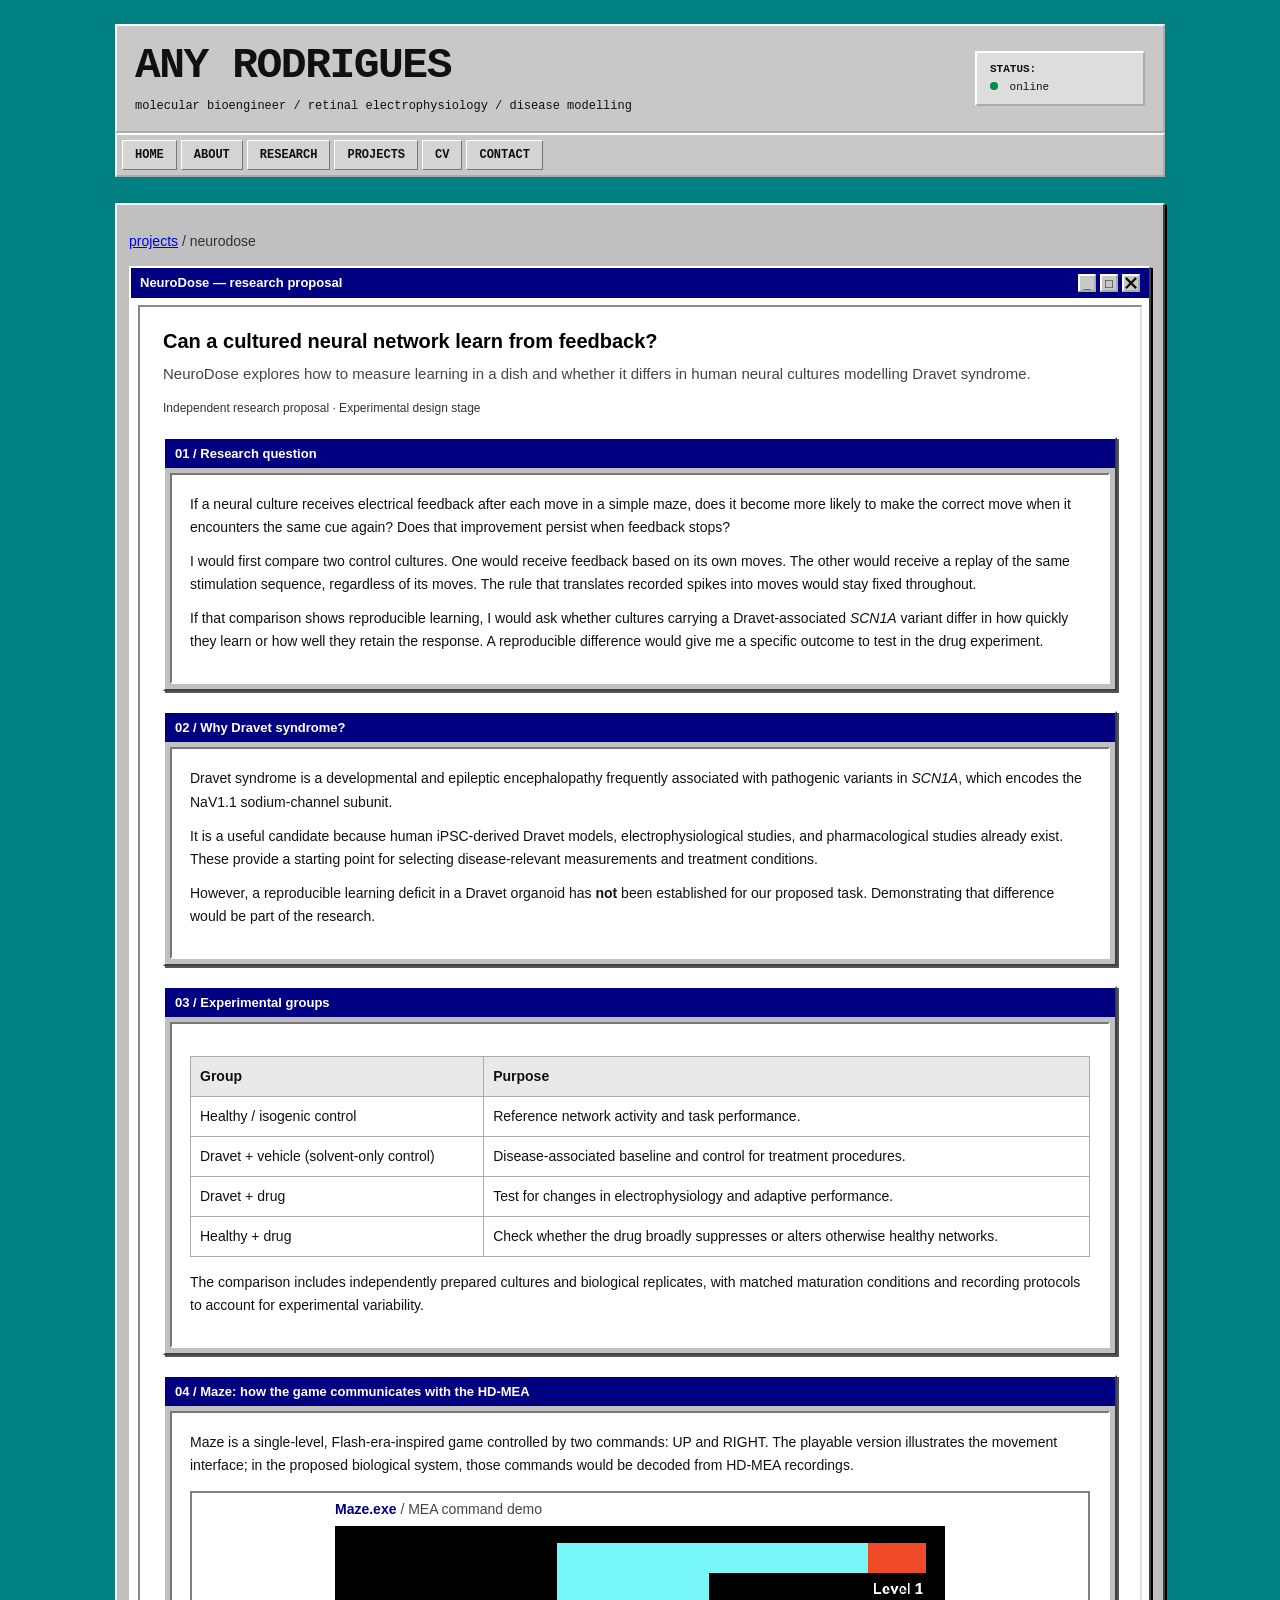
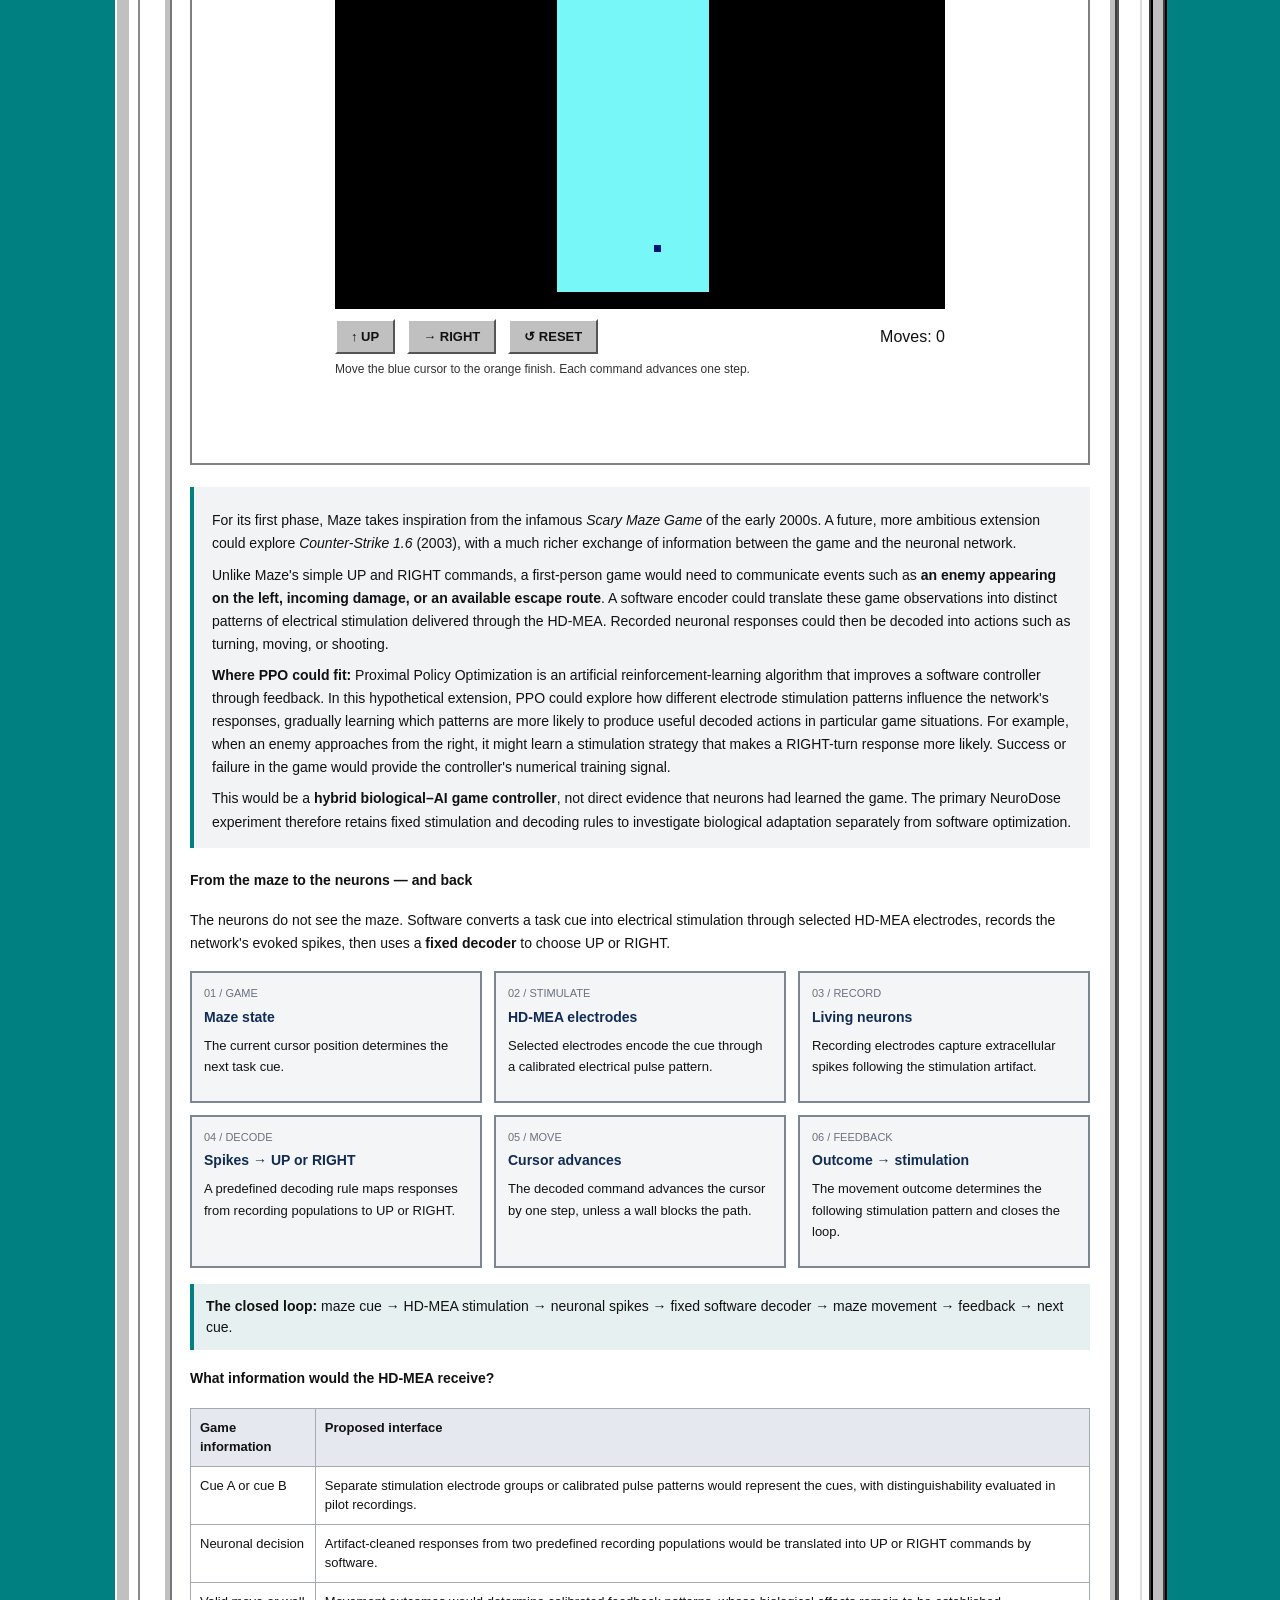
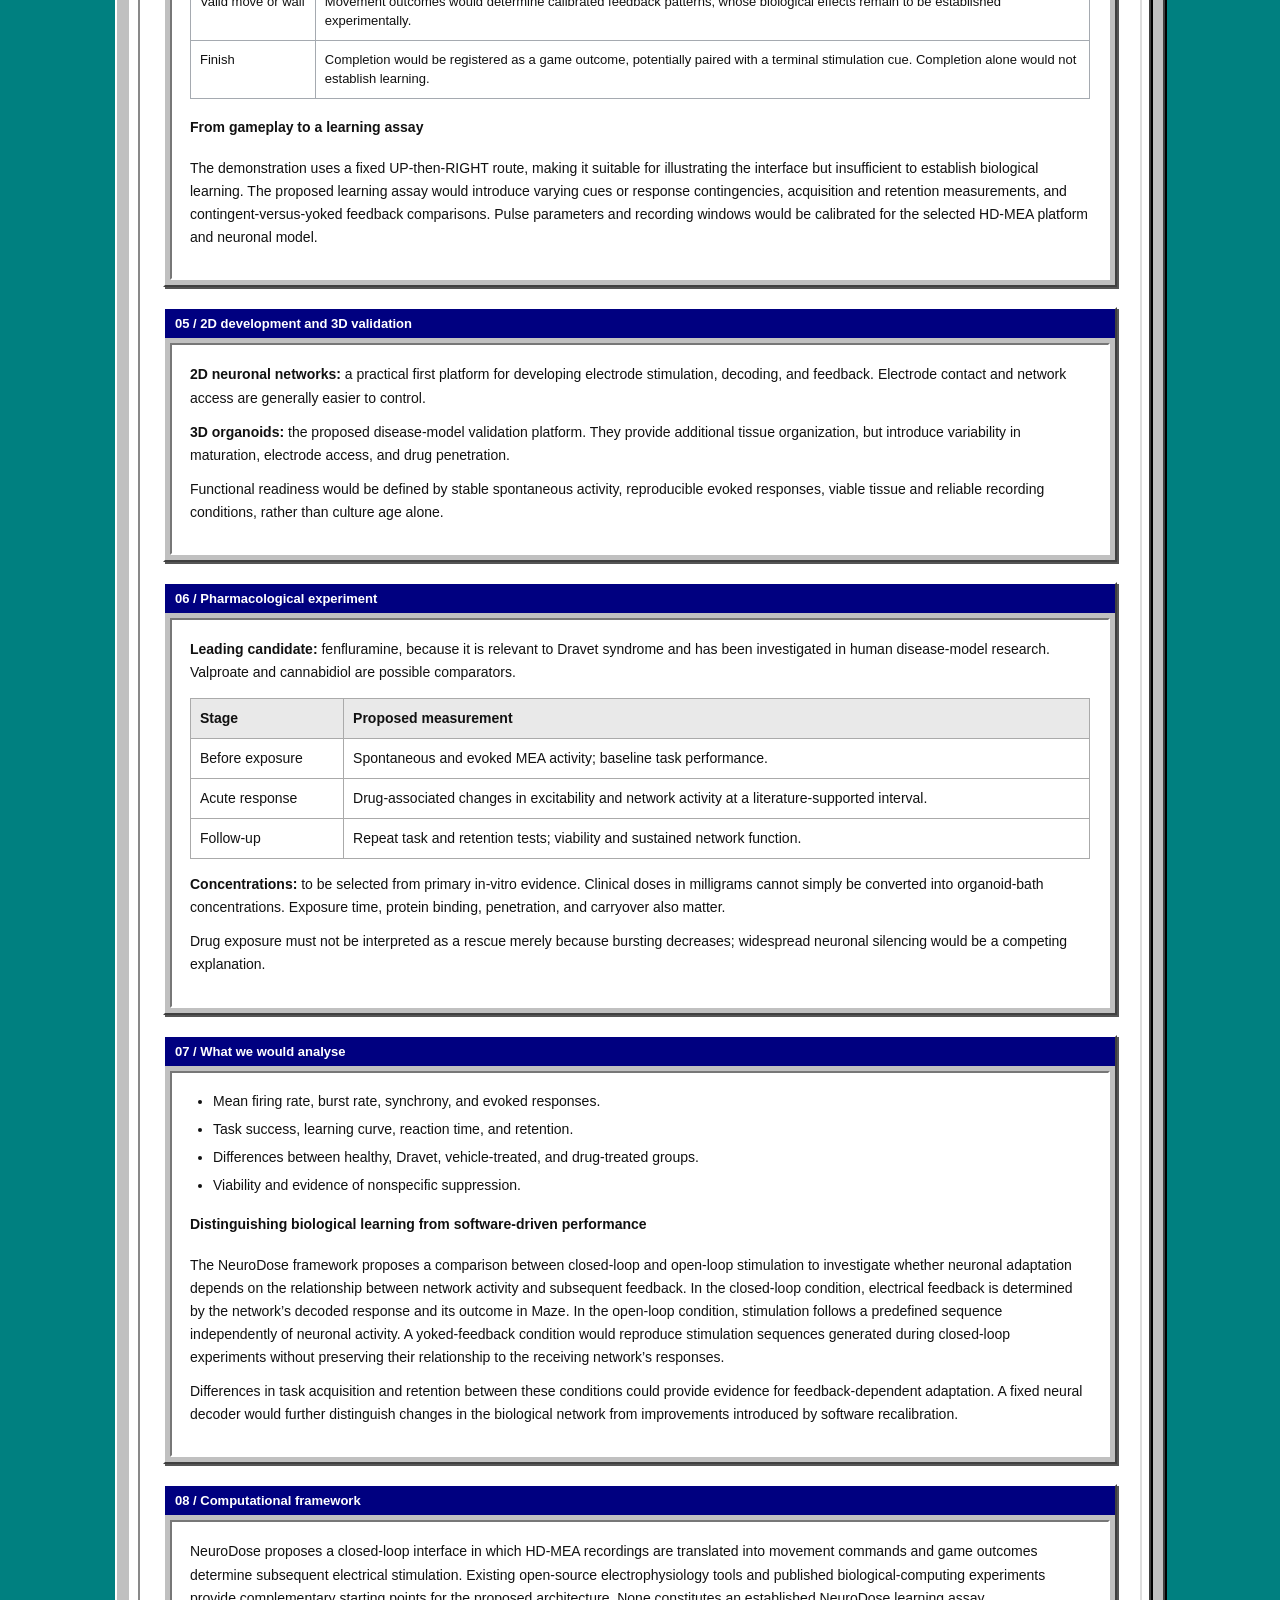
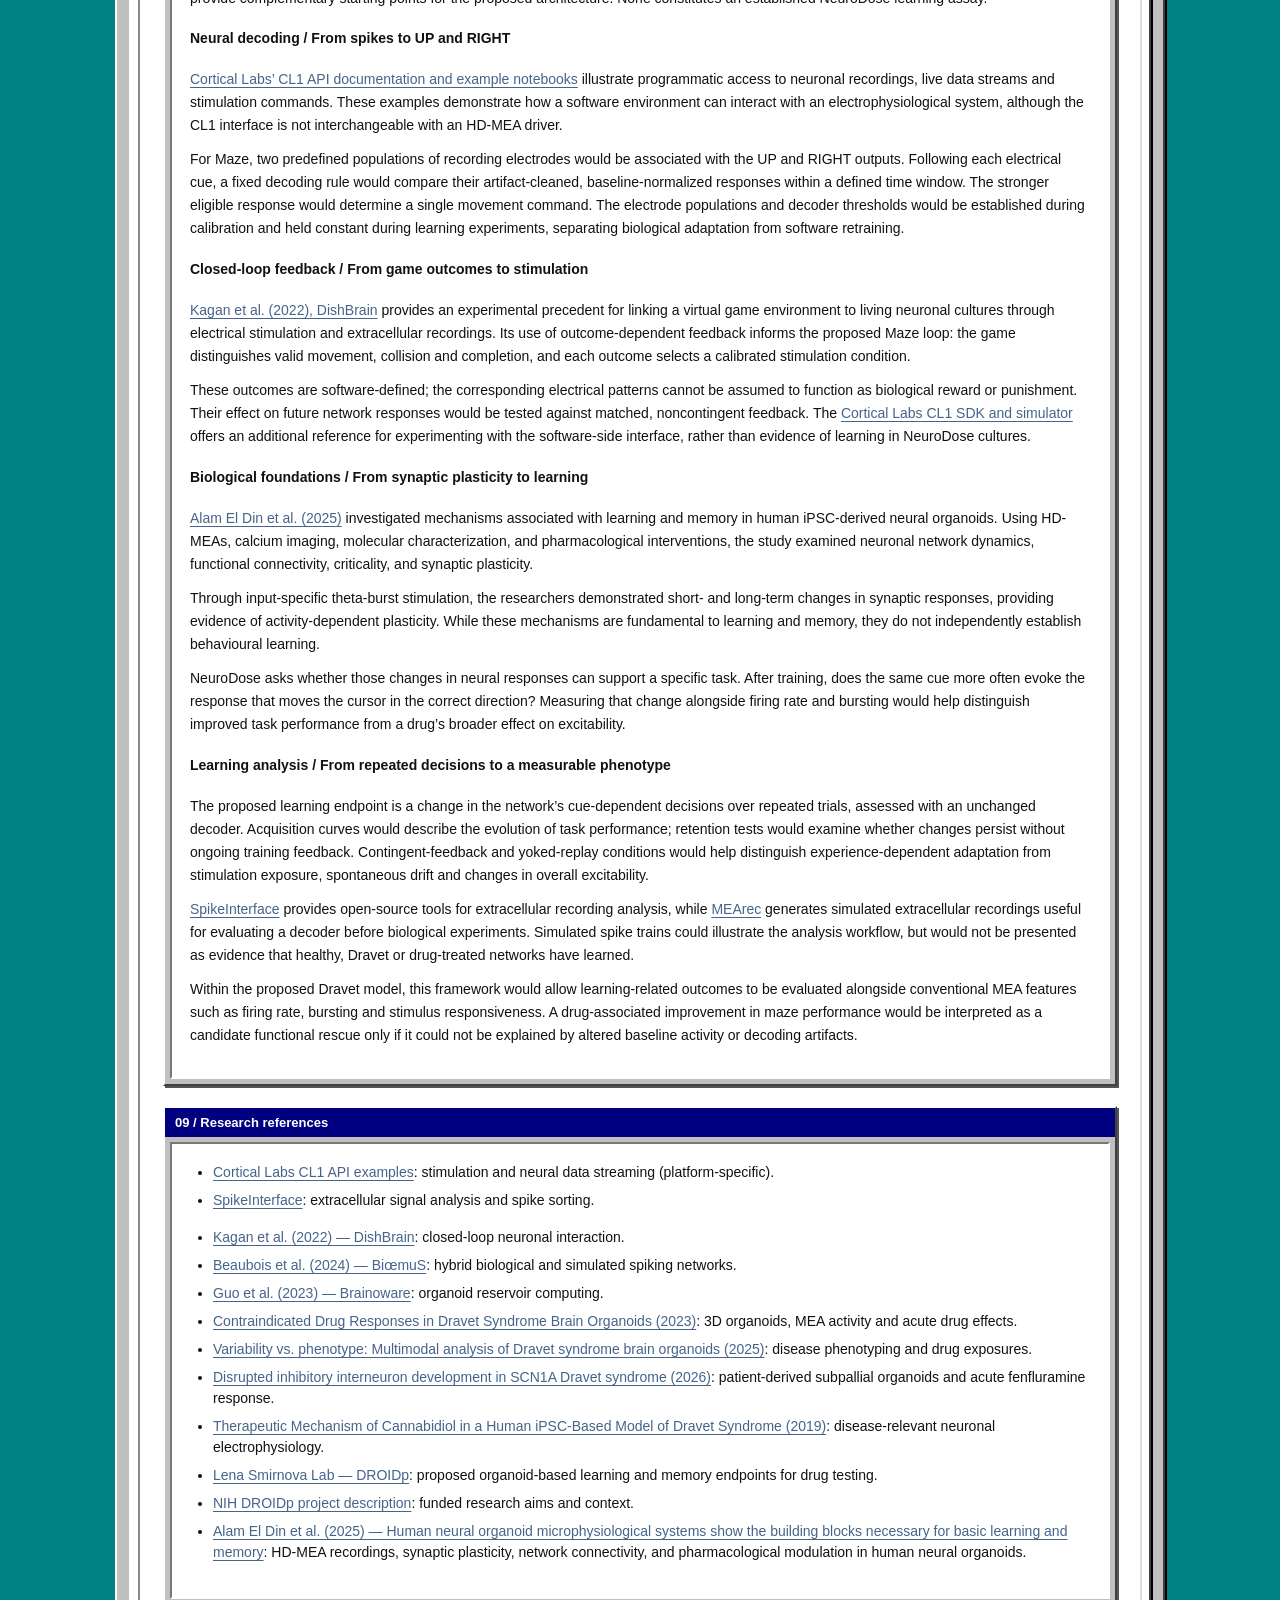
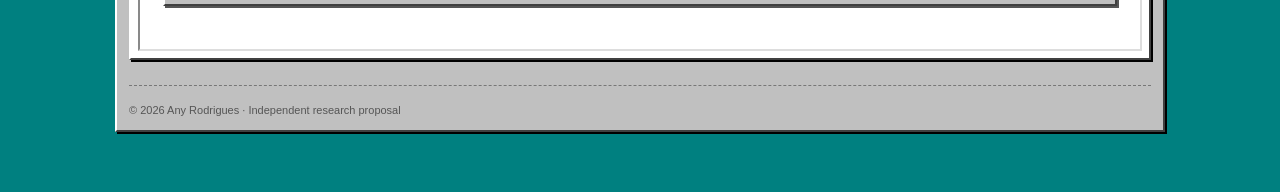
<file: neurodose (4).html>
<!DOCTYPE html>

<html lang="en">
<head>
<meta charset="utf-8"/>
<meta content="width=device-width, initial-scale=1" name="viewport"/>
<title>NeuroDose | Any Rodrigues</title>
<style>
   /* Research windows — inspired by the existing homepage */

:root {
  --blue: #101a83;
  --ink: #161616;
  --grey: #c8c8c8;
  --paper: #f6f6f2;
  --line: #777;
}

* {
  box-sizing: border-box;
}

body {
  margin: 0;
  background: var(--paper);
  color: var(--ink);
  font: 14px/1.65 "Courier New", monospace;
}

a {
  color: #101a83;
}

a:hover {
  background: #101a83;
  color: white;
}

.page {
  width: min(1050px, calc(100% - 30px));
  margin: 26px auto 60px;
}

/* HEADER */

.site-header {
  display: flex;
  justify-content: space-between;
  align-items: start;
  gap: 25px;
  border-bottom: 3px double #111;
  padding: 0 0 19px;
}

.site-header h1 {
  font-size: clamp(27px, 5vw, 43px);
  line-height: 1.1;
  letter-spacing: -1.5px;
  margin: 0 0 8px;
}

.subtitle {
  font-size: 12px;
  margin: 0;
}

.status-box {
  border: 2px outset white;
  background: #ddd;
  padding: 8px 13px;
  min-width: 170px;
  font-size: 11px;
}

.status-title {
  font-weight: bold;
}

.online-dot {
  display: inline-block;
  background: #008c49;
  width: 8px;
  height: 8px;
  border-radius: 50%;
  margin-right: 5px;
}

/* NAVIGATION */

.main-nav {
  display: flex;
  flex-wrap: wrap;
  gap: 0;
  border: 2px outset white;
  background: #c8c8c8;
  margin: 16px 0 26px;
  padding: 5px;
}

.main-nav a {
  display: inline-block;
  padding: 7px 13px;
  text-decoration: none;
  font-weight: bold;
  font-size: 12px;
  color: #111;
}

.main-nav a:hover,
.main-nav a[aria-current="page"] {
  background: #101a83;
  color: #fff;
}

/* WINDOWS */

.window {
  border: 3px outset #fff;
  background: #c8c8c8;
  box-shadow: 3px 3px 0 #999;
  margin-bottom: 25px;
}

.window-title {
  display: flex;
  align-items: center;
  justify-content: space-between;
  gap: 10px;
  background: linear-gradient(90deg, #101a83, #4775ae);
  color: white;
  padding: 6px 9px;
  font-size: 12px;
  font-weight: bold;
}

.window-buttons {
  display: flex;
  gap: 4px;
}

.window-buttons span {
  display: inline-flex;
  align-items: center;
  justify-content: center;
  width: 18px;
  height: 18px;
  background: #c8c8c8;
  border: 2px outset #fff;
  color: #111;
  line-height: 1;
}

.window-content {
  background: #fff;
  border: 2px inset #ddd;
  margin: 7px;
  padding: 23px;
}

.window-content h2 {
  font-size: 20px;
  line-height: 1.35;
  margin: 0 0 16px;
}

.window-content h3 {
  font-size: 15px;
  margin: 20px 0 8px;
}

.window-content p {
  margin: 0 0 13px;
  max-width: none;
}

/* RESEARCH FOLDERS */

.file-grid {
  display: grid;
  grid-template-columns: 1fr 1fr;
  gap: 18px;
}

.file {
  border: 2px outset #fff;
  background: #ededed;
  padding: 18px;
  display: block;
  text-decoration: none;
  color: #111;
}

.file:hover {
  background: #e1e8ff;
  color: #111;
  outline: 2px solid #101a83;
}

.file .icon {
  font-size: 32px;
  display: block;
  margin-bottom: 8px;
}

.file strong {
  display: block;
  font-size: 16px;
}

.file small {
  display: block;
  color: #555;
  margin-top: 7px;
}

/* CONTENT */

.meta {
  font-size: 11px;
  color: #555;
}

.label {
  font-weight: bold;
  color: #101a83;
}

.two-col {
  display: grid;
  grid-template-columns: 1.35fr 1fr;
  gap: 20px;
}

.divider {
  border: 0;
  border-top: 1px dashed #888;
  margin: 20px 0;
}

.tag {
  display: inline-block;
  border: 1px solid #777;
  background: #eee;
  padding: 2px 7px;
  margin: 3px;
  font-size: 11px;
}

.note {
  border-left: 3px solid #101a83;
  padding: 8px 13px;
  background: #f2f2f2;
}

.window-content ul {
  padding-left: 23px;
  margin: 0 0 16px;
}

.window-content li {
  margin-bottom: 7px;
}

/* TERMINAL */

.terminal {
  background: #070707;
  color: #7dfb93;
  border: 3px ridge #777;
  padding: 18px;
  font-size: 12px;
  line-height: 1.8;
}

.terminal p {
  margin: 0 0 8px;
}

.terminal a {
  color: #9ecbff;
}

/* IMAGES AND VIDEOS */

.media {
  max-width: 100%;
  height: auto;
  border: 2px inset #aaa;
  background: #eee;
}

.media-caption {
  font-size: 11px;
  color: #555;
}

video {
  max-width: 100%;
  height: auto;
}

/* FOOTER */

.statusline {
  font-size: 11px;
  border-top: 1px solid #888;
  padding: 5px 9px;
  color: #333;
}

.back {
  display: inline-block;
  margin: 8px 0 28px;
}

footer {
  border-top: 1px dashed #777;
  padding-top: 16px;
  font-size: 11px;
  color: #555;
}

/* MOBILE */

@media (max-width: 720px) {
  .site-header {
    flex-direction: column;
  }

  .file-grid,
  .two-col {
    grid-template-columns: 1fr;
  }

  .window-content {
    padding: 15px;
  }

  .main-nav a {
    padding: 7px 9px;
    font-size: 11px;
  }
}

/* Windows 98 / personal web archive: shared visual language */
:root { --win-blue:#000080; --win-gray:#c0c0c0; --win-paper:#ffffff; --win-shadow:#808080; }
html,body { background:#008080 !important; color:#000 !important; }
body { font-family:Tahoma,"MS Sans Serif",Arial,sans-serif !important; font-size:14px; line-height:1.5; }
.page,.interest-page { background:#c0c0c0 !important; border:2px solid !important; border-color:#fff #404040 #404040 #fff !important; box-shadow:2px 2px 0 #000 !important; padding:12px !important; }
.site-header { background:#c0c0c0 !important; color:#000 !important; border-bottom:2px solid #808080 !important; padding:10px 12px !important; }
.site-header h1 { font-family:Tahoma,"MS Sans Serif",Arial,sans-serif !important; font-weight:700 !important; letter-spacing:0 !important; }
.main-nav { background:#c0c0c0 !important; border:0 !important; border-bottom:2px solid #808080 !important; padding:8px !important; }
.main-nav a, .toc a,.more a,.back { display:inline-block; background:#c0c0c0 !important; color:#000080 !important; border:2px solid !important; border-color:#fff #555 #555 #fff !important; padding:5px 9px !important; text-decoration:none !important; box-shadow:1px 1px #000 !important; }
.main-nav a:hover,.toc a:hover,.more a:hover { background:#e5e5e5 !important; }
.window,.panel,.article { background:#fff !important; border:2px solid !important; border-color:#fff #404040 #404040 #fff !important; box-shadow:2px 2px 0 #000 !important; }
.window-title,.panel-title,.bar { background:#000080 !important; color:white !important; border:0 !important; padding:5px 9px !important; font-family:Tahoma,"MS Sans Serif",Arial,sans-serif !important; font-size:13px !important; font-weight:bold !important; letter-spacing:0 !important; }
.window-content,.panel-body,.inside { background:#fff !important; color:#000 !important; }
.inside h1,.inside h2,.inside h3,.window-content h2,.panel-body h2 { font-family:Tahoma,"MS Sans Serif",Arial,sans-serif !important; letter-spacing:0 !important; }
.inside h1 { font-size:clamp(24px,3.4vw,36px) !important; }
.inside h2 { font-size:22px !important; }
.inside h3 { font-size:17px !important; }
.crumb,.kicker,.fine,.subtitle2,.quote-credit { color:#333 !important; }
.note,.question,.research-quote { background:#ffffe1 !important; border:1px solid #808080 !important; border-left:4px solid #000080 !important; box-shadow:2px 2px #c0c0c0 !important; }
.compare th { background:#c0c0c0 !important; }
.compare td,.compare th { border:1px solid #808080 !important; }
a { color:#0000ee; }
a:visited { color:#551a8b; }
button,input,select,textarea { font-family:Tahoma,"MS Sans Serif",Arial,sans-serif; }
button { background:#c0c0c0; border:2px solid; border-color:#fff #404040 #404040 #fff; }
img { max-width:100%; }
@media(max-width:650px) { .page,.interest-page { padding:6px !important; } .site-header { flex-wrap:wrap; } .inside { padding:14px !important; } }


/* Research folder controls: classic Windows 98 clickable Explorer items */
.file-grid{display:grid!important;grid-template-columns:repeat(2,minmax(0,1fr))!important;gap:16px!important;margin:18px 0!important}
.file-grid a.file{display:flex!important;flex-direction:column!important;align-items:flex-start!important;gap:8px!important;min-height:220px!important;padding:18px!important;background:#e5e5e5!important;border:3px solid!important;border-color:#fff #555 #555 #fff!important;box-shadow:2px 2px 0 #333!important;color:#000!important;text-decoration:none!important;transition:none!important}
.file-grid a.file:hover,.file-grid a.file:focus-visible{background:#d8e5ff!important;outline:2px dotted #000080!important;outline-offset:-8px!important}
.file-grid a.file:active{border-color:#555 #fff #fff #555!important;box-shadow:none!important;transform:translate(1px,1px)}
.file-grid a.file .icon{font-size:36px!important;margin:0!important;line-height:1!important}
.file-grid a.file strong{font-family:Tahoma,Arial,sans-serif!important;font-size:18px!important;color:#000080!important}
.file-grid a.file small{font-family:Tahoma,Arial,sans-serif!important;font-size:12px!important;color:#333!important}
.file-grid a.file p{margin:0!important;font-size:13px!important;color:#222!important}
.file-grid a.file .open-folder{margin-top:auto!important;align-self:flex-end!important;background:#c0c0c0!important;border:2px solid!important;border-color:#fff #555 #555 #fff!important;padding:5px 12px!important;font-weight:bold!important;font-size:12px!important;color:#000!important}
@media(max-width:680px){.file-grid{grid-template-columns:1fr!important}.file-grid a.file{min-height:0!important}}
  

/* Project cards use the same white inset windows as Research. */
.project-grid { display:grid; grid-template-columns:repeat(auto-fit,minmax(255px,1fr)); gap:18px; margin-top:20px; }
.project-card { background:#fff; border:2px inset #ddd; padding:20px; }
.project-card h3 { font-size:17px; margin:8px 0 12px; }
.project-card .meta { font-size:11px; color:#555; }
.project-card a { font-weight:bold; }
.project-card .tag { margin:0 0 8px; }
@media(max-width:600px){ .project-grid{grid-template-columns:1fr;} .window-content{padding:16px;} }
  </style><style>
/* NeuroDose-specific content; shared window styling comes from Projects. */
.window-content > h2 { margin-bottom: 10px; }
.lead { font-size: 15px; color: #444; }
.window-content section { margin-top: 24px; padding-top: 15px; border-top: 1px dashed #999; }
.window-content section h3 { color: #101a83; margin-top: 0; }
.window-content table { width: 100%; border-collapse: collapse; margin: 14px 0; }
.window-content th, .window-content td { border: 1px solid #aaa; padding: 9px; text-align: left; vertical-align: top; }
.window-content th { background: #e9e9e9; }
.steps { display: grid; grid-template-columns: repeat(auto-fit, minmax(190px, 1fr)); gap: 12px; }
.steps > div { padding: 12px; background: #f4f4f4; border: 2px inset #ddd; }
.steps p { margin-top: 5px; }
.status { font-size: 12px; color: #333; }
@media(max-width:650px){ .window-content { padding: 14px; } }
</style><style>
/* Shared aqua desktop background across the portfolio.
   Keep the white Windows-style panels and blue title bars unchanged. */
html, body {
    background-color: #008080 !important;
}
body {
    background-image: none !important;
}
</style><link href="shared-header.css" rel="stylesheet"/><style>.nd-demo{border:2px solid #808080;background:#000;margin:14px 0 22px}.nd-demo iframe{display:block;width:100%;height:570px;border:0}.nd-flow{display:grid;grid-template-columns:repeat(3,minmax(0,1fr));gap:12px;margin:16px 0}.nd-node{border:2px solid #7d8793;background:#f3f5f6;padding:12px;min-height:110px}.nd-node b{display:block;color:#112b55;margin-bottom:7px}.nd-node p{font-size:13px;margin:0;line-height:1.5}.nd-num{font-size:11px;color:#687280;display:block;margin-bottom:5px}.nd-wire{padding:12px;background:#e7f0f0;border-left:4px solid #008080;margin:12px 0}.nd-mapping{width:100%;border-collapse:collapse;font-size:13px;margin:12px 0}.nd-mapping td,.nd-mapping th{border:1px solid #a5aab0;padding:9px;text-align:left}.nd-mapping th{background:#e5e8ee}@media(max-width:680px){.nd-flow{grid-template-columns:1fr}.nd-demo iframe{height:520px}}</style><link href="portfolio-hierarchy.css" rel="stylesheet"/><style>
/* Individual Windows 98-style panels for every numbered NeuroDose section */
.window-content section[id] {display:block!important; margin:20px 0!important; padding:0!important; background:#c0c0c0!important; border:2px solid!important; border-color:#fff #404040 #404040 #fff!important; box-shadow:2px 2px 0 #555!important;}
.window-content section[id] .nd-section-title {display:block; padding:7px 10px; background:#000080!important; color:#fff!important; font:bold 13px Tahoma,Arial,sans-serif!important;}
.window-content section[id] .nd-section-body {background:#fff!important; color:#111!important; padding:18px!important; margin:5px; border:2px solid; border-color:#777 #fff #fff #777;}
.window-content section[id] .nd-section-body p {color:#111!important;}
@media(max-width:650px){.window-content section[id] .nd-section-body{padding:12px!important;}}
</style></head>
<body><script src="shared-header.js"></script>
<div class="page">
<main>
<p class="crumb"><a href="projects.html">projects</a> / neurodose</p>
<section class="window"><div class="window-title"><span>NeuroDose — research proposal</span>
<div class="window-buttons">
<span aria-hidden="true">_</span>
<span aria-hidden="true">□</span>
<span aria-hidden="true" class="window-close">
<svg viewbox="0 0 16 16" xmlns="http://www.w3.org/2000/svg">
<path d="M3 3 L13 13 M13 3 L3 13" stroke="currentColor" stroke-linecap="square" stroke-width="2.5"></path>
</svg>
</span>
</div>
</div><div class="window-content">
<h2>Can a cultured neural network learn from feedback?</h2>
<p class="lead">
  NeuroDose explores how to measure learning in a dish and whether
  it differs in human neural cultures modelling Dravet syndrome.
</p>
<p class="status">Independent research proposal · Experimental design stage</p>
<section id="question"><div class="nd-section-title">01 / Research question</div><div class="nd-section-body">
<p>
    If a neural culture receives electrical feedback after each move
    in a simple maze, does it become more likely to make the correct
    move when it encounters the same cue again? Does that improvement
    persist when feedback stops?
  </p>
<p>
    I would first compare two control cultures. One would receive
    feedback based on its own moves. The other would receive a replay
    of the same stimulation sequence, regardless of its moves. The rule
    that translates recorded spikes into moves would stay fixed throughout.
  </p>
<p>
    If that comparison shows reproducible learning, I would ask whether
    cultures carrying a Dravet-associated <em>SCN1A</em> variant differ
    in how quickly they learn or how well they retain the response.
    A reproducible difference would give me a specific outcome to test
    in the drug experiment.
  </p>
</div></section>
<section id="dravet"><div class="nd-section-title">02 / Why Dravet syndrome?</div><div class="nd-section-body">
<p>Dravet syndrome is a developmental and epileptic encephalopathy frequently associated with pathogenic variants in <em>SCN1A</em>, which encodes the NaV1.1 sodium-channel subunit.</p>
<p>It is a useful candidate because human iPSC-derived Dravet models, electrophysiological studies, and pharmacological studies already exist. These provide a starting point for selecting disease-relevant measurements and treatment conditions.</p>
<p>However, a reproducible learning deficit in a Dravet organoid has <strong>not</strong> been established for our proposed task. Demonstrating that difference would be part of the research.</p>
</div></section>
<section id="groups"><div class="nd-section-title">03 / Experimental groups</div><div class="nd-section-body">
<table><tr><th>Group</th><th>Purpose</th></tr>
<tr><td>Healthy / isogenic control</td><td>Reference network activity and task performance.</td></tr>
<tr><td>Dravet + vehicle (solvent-only control)</td><td>Disease-associated baseline and control for treatment procedures.</td></tr>
<tr><td>Dravet + drug</td><td>Test for changes in electrophysiology and adaptive performance.</td></tr>
<tr><td>Healthy + drug</td><td>Check whether the drug broadly suppresses or alters otherwise healthy networks.</td></tr></table>
<p>The comparison includes independently prepared cultures and biological replicates, with matched maturation conditions and recording protocols to account for experimental variability.</p>
</div></section>
<section id="loop"><div class="nd-section-title">04 / Maze: how the game communicates with the HD-MEA</div><div class="nd-section-body"><p>Maze is a single-level, Flash-era-inspired game controlled by two commands: UP and RIGHT. The playable version illustrates the movement interface; in the proposed biological system, those commands would be decoded from HD-MEA recordings.</p><div class="nd-demo"><iframe loading="lazy" src="neuromaze.html" title="Maze game"></iframe></div>
<div class="nd-nostalgia" style="border-left:4px solid #008080;background:#f1f3f5;padding:14px 18px;margin:16px 0 22px;line-height:1.6"><p style="margin:8px 0 0">For its first phase, Maze takes inspiration from the infamous <em>Scary Maze Game</em> of the early 2000s. A future, more ambitious extension could explore <em>Counter-Strike 1.6</em> (2003), with a much richer exchange of information between the game and the neuronal network.</p><p style="margin:8px 0 0">Unlike Maze's simple UP and RIGHT commands, a first-person game would need to communicate events such as <strong>an enemy appearing on the left, incoming damage, or an available escape route</strong>. A software encoder could translate these game observations into distinct patterns of electrical stimulation delivered through the HD-MEA. Recorded neuronal responses could then be decoded into actions such as turning, moving, or shooting.</p><p style="margin:8px 0 0"><strong>Where PPO could fit:</strong> Proximal Policy Optimization is an artificial reinforcement-learning algorithm that improves a software controller through feedback. In this hypothetical extension, PPO could explore how different electrode stimulation patterns influence the network's responses, gradually learning which patterns are more likely to produce useful decoded actions in particular game situations. For example, when an enemy approaches from the right, it might learn a stimulation strategy that makes a RIGHT-turn response more likely. Success or failure in the game would provide the controller's numerical training signal.</p><p style="margin:8px 0 0">This would be a <strong>hybrid biological–AI game controller</strong>, not direct evidence that neurons had learned the game. The primary NeuroDose experiment therefore retains fixed stimulation and decoding rules to investigate biological adaptation separately from software optimization.</p></div><h4>From the maze to the neurons — and back</h4><p>The neurons do not see the maze. Software converts a task cue into electrical stimulation through selected HD-MEA electrodes, records the network's evoked spikes, then uses a <strong>fixed decoder</strong> to choose UP or RIGHT.</p><div class="nd-flow"><div class="nd-node"><span class="nd-num">01 / GAME</span><b>Maze state</b><p>The current cursor position determines the next task cue.</p></div><div class="nd-node"><span class="nd-num">02 / STIMULATE</span><b>HD-MEA electrodes</b><p>Selected electrodes encode the cue through a calibrated electrical pulse pattern.</p></div><div class="nd-node"><span class="nd-num">03 / RECORD</span><b>Living neurons</b><p>Recording electrodes capture extracellular spikes following the stimulation artifact.</p></div><div class="nd-node"><span class="nd-num">04 / DECODE</span><b>Spikes → UP or RIGHT</b><p>A predefined decoding rule maps responses from recording populations to UP or RIGHT.</p></div><div class="nd-node"><span class="nd-num">05 / MOVE</span><b>Cursor advances</b><p>The decoded command advances the cursor by one step, unless a wall blocks the path.</p></div><div class="nd-node"><span class="nd-num">06 / FEEDBACK</span><b>Outcome → stimulation</b><p>The movement outcome determines the following stimulation pattern and closes the loop.</p></div></div><div class="nd-wire"><strong>The closed loop:</strong> maze cue → HD-MEA stimulation → neuronal spikes → fixed software decoder → maze movement → feedback → next cue.</div><h4>What information would the HD-MEA receive?</h4><table class="nd-mapping"><tr><th>Game information</th><th>Proposed interface</th></tr><tr><td>Cue A or cue B</td><td>Separate stimulation electrode groups or calibrated pulse patterns would represent the cues, with distinguishability evaluated in pilot recordings.</td></tr><tr><td>Neuronal decision</td><td>Artifact-cleaned responses from two predefined recording populations would be translated into UP or RIGHT commands by software.</td></tr><tr><td>Valid move or wall</td><td>Movement outcomes would determine calibrated feedback patterns, whose biological effects remain to be established experimentally.</td></tr><tr><td>Finish</td><td>Completion would be registered as a game outcome, potentially paired with a terminal stimulation cue. Completion alone would not establish learning.</td></tr></table><h4>From gameplay to a learning assay</h4><p>The demonstration uses a fixed UP-then-RIGHT route, making it suitable for illustrating the interface but insufficient to establish biological learning. The proposed learning assay would introduce varying cues or response contingencies, acquisition and retention measurements, and contingent-versus-yoked feedback comparisons. Pulse parameters and recording windows would be calibrated for the selected HD-MEA platform and neuronal model.</p></div></section>
<section id="methods"><div class="nd-section-title">05 / 2D development and 3D validation</div><div class="nd-section-body">
<p><strong>2D neuronal networks:</strong> a practical first platform for developing electrode stimulation, decoding, and feedback. Electrode contact and network access are generally easier to control.</p>
<p><strong>3D organoids:</strong> the proposed disease-model validation platform. They provide additional tissue organization, but introduce variability in maturation, electrode access, and drug penetration.</p>
<p>Functional readiness would be defined by stable spontaneous activity, reproducible evoked responses, viable tissue and reliable recording conditions, rather than culture age alone.</p>
</div></section>
<section id="drug"><div class="nd-section-title">06 / Pharmacological experiment</div><div class="nd-section-body">
<p><strong>Leading candidate:</strong> fenfluramine, because it is relevant to Dravet syndrome and has been investigated in human disease-model research. Valproate and cannabidiol are possible comparators.</p>
<table><tr><th>Stage</th><th>Proposed measurement</th></tr>
<tr><td>Before exposure</td><td>Spontaneous and evoked MEA activity; baseline task performance.</td></tr>
<tr><td>Acute response</td><td>Drug-associated changes in excitability and network activity at a literature-supported interval.</td></tr>
<tr><td>Follow-up</td><td>Repeat task and retention tests; viability and sustained network function.</td></tr></table>
<p><strong>Concentrations:</strong> to be selected from primary in-vitro evidence. Clinical doses in milligrams cannot simply be converted into organoid-bath concentrations. Exposure time, protein binding, penetration, and carryover also matter.</p>
<p>Drug exposure must not be interpreted as a rescue merely because bursting decreases; widespread neuronal silencing would be a competing explanation.</p>
</div></section>
<section id="analysis"><div class="nd-section-title">07 / What we would analyse</div><div class="nd-section-body">
<ul><li>Mean firing rate, burst rate, synchrony, and evoked responses.</li>
<li>Task success, learning curve, reaction time, and retention.</li>
<li>Differences between healthy, Dravet, vehicle-treated, and drug-treated groups.</li>
<li>Viability and evidence of nonspecific suppression.</li></ul>
<h4>Distinguishing biological learning from software-driven performance</h4>
<p>The NeuroDose framework proposes a comparison between closed-loop and open-loop stimulation to investigate whether neuronal adaptation depends on the relationship between network activity and subsequent feedback. In the closed-loop condition, electrical feedback is determined by the network’s decoded response and its outcome in Maze. In the open-loop condition, stimulation follows a predefined sequence independently of neuronal activity. A yoked-feedback condition would reproduce stimulation sequences generated during closed-loop experiments without preserving their relationship to the receiving network’s responses.</p>
<p>Differences in task acquisition and retention between these conditions could provide evidence for feedback-dependent adaptation. A fixed neural decoder would further distinguish changes in the biological network from improvements introduced by software recalibration.</p>
</div></section>
<section id="prototype"><div class="nd-section-title">08 / Computational framework</div><div class="nd-section-body">
<p>NeuroDose proposes a closed-loop interface in which HD-MEA recordings are translated into movement commands and game outcomes determine subsequent electrical stimulation. Existing open-source electrophysiology tools and published biological-computing experiments provide complementary starting points for the proposed architecture. None constitutes an established NeuroDose learning assay.</p>
<h4>Neural decoding / From spikes to UP and RIGHT</h4>
<p><a href="https://github.com/Cortical-Labs/cl-api-doc" rel="noopener" target="_blank">Cortical Labs’ CL1 API documentation and example notebooks</a> illustrate programmatic access to neuronal recordings, live data streams and stimulation commands. These examples demonstrate how a software environment can interact with an electrophysiological system, although the CL1 interface is not interchangeable with an HD-MEA driver.</p>
<p>For Maze, two predefined populations of recording electrodes would be associated with the UP and RIGHT outputs. Following each electrical cue, a fixed decoding rule would compare their artifact-cleaned, baseline-normalized responses within a defined time window. The stronger eligible response would determine a single movement command. The electrode populations and decoder thresholds would be established during calibration and held constant during learning experiments, separating biological adaptation from software retraining.</p>
<h4>Closed-loop feedback / From game outcomes to stimulation</h4>
<p><a href="https://pmc.ncbi.nlm.nih.gov/articles/PMC9747182/" rel="noopener" target="_blank">Kagan et al. (2022), DishBrain</a> provides an experimental precedent for linking a virtual game environment to living neuronal cultures through electrical stimulation and extracellular recordings. Its use of outcome-dependent feedback informs the proposed Maze loop: the game distinguishes valid movement, collision and completion, and each outcome selects a calibrated stimulation condition.</p>
<p>These outcomes are software-defined; the corresponding electrical patterns cannot be assumed to function as biological reward or punishment. Their effect on future network responses would be tested against matched, noncontingent feedback. The <a href="https://github.com/Cortical-Labs/cl-sdk" rel="noopener" target="_blank">Cortical Labs CL1 SDK and simulator</a> offers an additional reference for experimenting with the software-side interface, rather than evidence of learning in NeuroDose cultures.</p>
<h4>Biological foundations / From synaptic plasticity to learning</h4>
<p><a href="https://doi.org/10.1038/s42003-025-08632-5" rel="noopener" target="_blank">Alam El Din et al. (2025)</a> investigated mechanisms associated with learning and memory in human iPSC-derived neural organoids. Using HD-MEAs, calcium imaging, molecular characterization, and pharmacological interventions, the study examined neuronal network dynamics, functional connectivity, criticality, and synaptic plasticity.</p>
<p>Through input-specific theta-burst stimulation, the researchers demonstrated short- and long-term changes in synaptic responses, providing evidence of activity-dependent plasticity. While these mechanisms are fundamental to learning and memory, they do not independently establish behavioural learning.</p>
<p>
  NeuroDose asks whether those changes in neural responses can support
  a specific task. After training, does the same cue more often evoke
  the response that moves the cursor in the correct direction? Measuring
  that change alongside firing rate and bursting would help distinguish
  improved task performance from a drug’s broader effect on excitability.
</p>
<h4>Learning analysis / From repeated decisions to a measurable phenotype</h4>
<p>The proposed learning endpoint is a change in the network’s cue-dependent decisions over repeated trials, assessed with an unchanged decoder. Acquisition curves would describe the evolution of task performance; retention tests would examine whether changes persist without ongoing training feedback. Contingent-feedback and yoked-replay conditions would help distinguish experience-dependent adaptation from stimulation exposure, spontaneous drift and changes in overall excitability.</p>
<p><a href="https://github.com/SpikeInterface/spikeinterface" rel="noopener" target="_blank">SpikeInterface</a> provides open-source tools for extracellular recording analysis, while <a href="https://github.com/SpikeInterface/MEArec" rel="noopener" target="_blank">MEArec</a> generates simulated extracellular recordings useful for evaluating a decoder before biological experiments. Simulated spike trains could illustrate the analysis workflow, but would not be presented as evidence that healthy, Dravet or drug-treated networks have learned.</p>
<p>Within the proposed Dravet model, this framework would allow learning-related outcomes to be evaluated alongside conventional MEA features such as firing rate, bursting and stimulus responsiveness. A drug-associated improvement in maze performance would be interpreted as a candidate functional rescue only if it could not be explained by altered baseline activity or decoding artifacts.</p></div></section>
<section id="references"><div class="nd-section-title">09 / Research references</div><div class="nd-section-body">
<ul><li><a href="https://github.com/Cortical-Labs/cl-api-doc" rel="noopener" target="_blank">Cortical Labs CL1 API examples</a>: stimulation and neural data streaming (platform-specific).</li><li><a href="https://github.com/SpikeInterface/spikeinterface" rel="noopener" target="_blank">SpikeInterface</a>: extracellular signal analysis and spike sorting.</li></ul>
<ul>
<li><a href="https://doi.org/10.1016/j.neuron.2022.09.001" rel="noopener" target="_blank">Kagan et al. (2022) — DishBrain</a>: closed-loop neuronal interaction.</li>
<li><a href="https://doi.org/10.1038/s41467-024-48905-x" rel="noopener" target="_blank">Beaubois et al. (2024) — BiœmuS</a>: hybrid biological and simulated spiking networks.</li>
<li><a href="https://doi.org/10.1038/s41928-023-01069-w" rel="noopener" target="_blank">Guo et al. (2023) — Brainoware</a>: organoid reservoir computing.</li>
<li><a href="https://www.mdpi.com/2674-1172/2/4/14" rel="noopener" target="_blank">Contraindicated Drug Responses in Dravet Syndrome Brain Organoids (2023)</a>: 3D organoids, MEA activity and acute drug effects.</li>
<li><a href="https://pmc.ncbi.nlm.nih.gov/articles/PMC12661309/" rel="noopener" target="_blank">Variability vs. phenotype: Multimodal analysis of Dravet syndrome brain organoids (2025)</a>: disease phenotyping and drug exposures.</li>
<li><a href="https://pubmed.ncbi.nlm.nih.gov/42085324/" rel="noopener" target="_blank">Disrupted inhibitory interneuron development in SCN1A Dravet syndrome (2026)</a>: patient-derived subpallial organoids and acute fenfluramine response.</li>
<li><a href="https://pubmed.ncbi.nlm.nih.gov/31186344/" rel="noopener" target="_blank">Therapeutic Mechanism of Cannabidiol in a Human iPSC-Based Model of Dravet Syndrome (2019)</a>: disease-relevant neuronal electrophysiology.</li>
<li><a href="https://www.lenasmirnovalab.com/projects-1" rel="noopener" target="_blank">Lena Smirnova Lab — DROIDp</a>: proposed organoid-based learning and memory endpoints for drug testing.</li>
<li><a href="https://reporter.nih.gov/project-details/11304971" rel="noopener" target="_blank">NIH DROIDp project description</a>: funded research aims and context.</li>
<li><a href="https://doi.org/10.1038/s42003-025-08632-5" rel="noopener" target="_blank">Alam El Din et al. (2025) — Human neural organoid microphysiological systems show the building blocks necessary for basic learning and memory</a>: HD-MEA recordings, synaptic plasticity, network connectivity, and pharmacological modulation in human neural organoids.</li>
</ul>
</div></section>
</div></section>
</main>
<footer>© 2026 Any Rodrigues · Independent research proposal</footer>
</div>
</body>
</html>
</file>
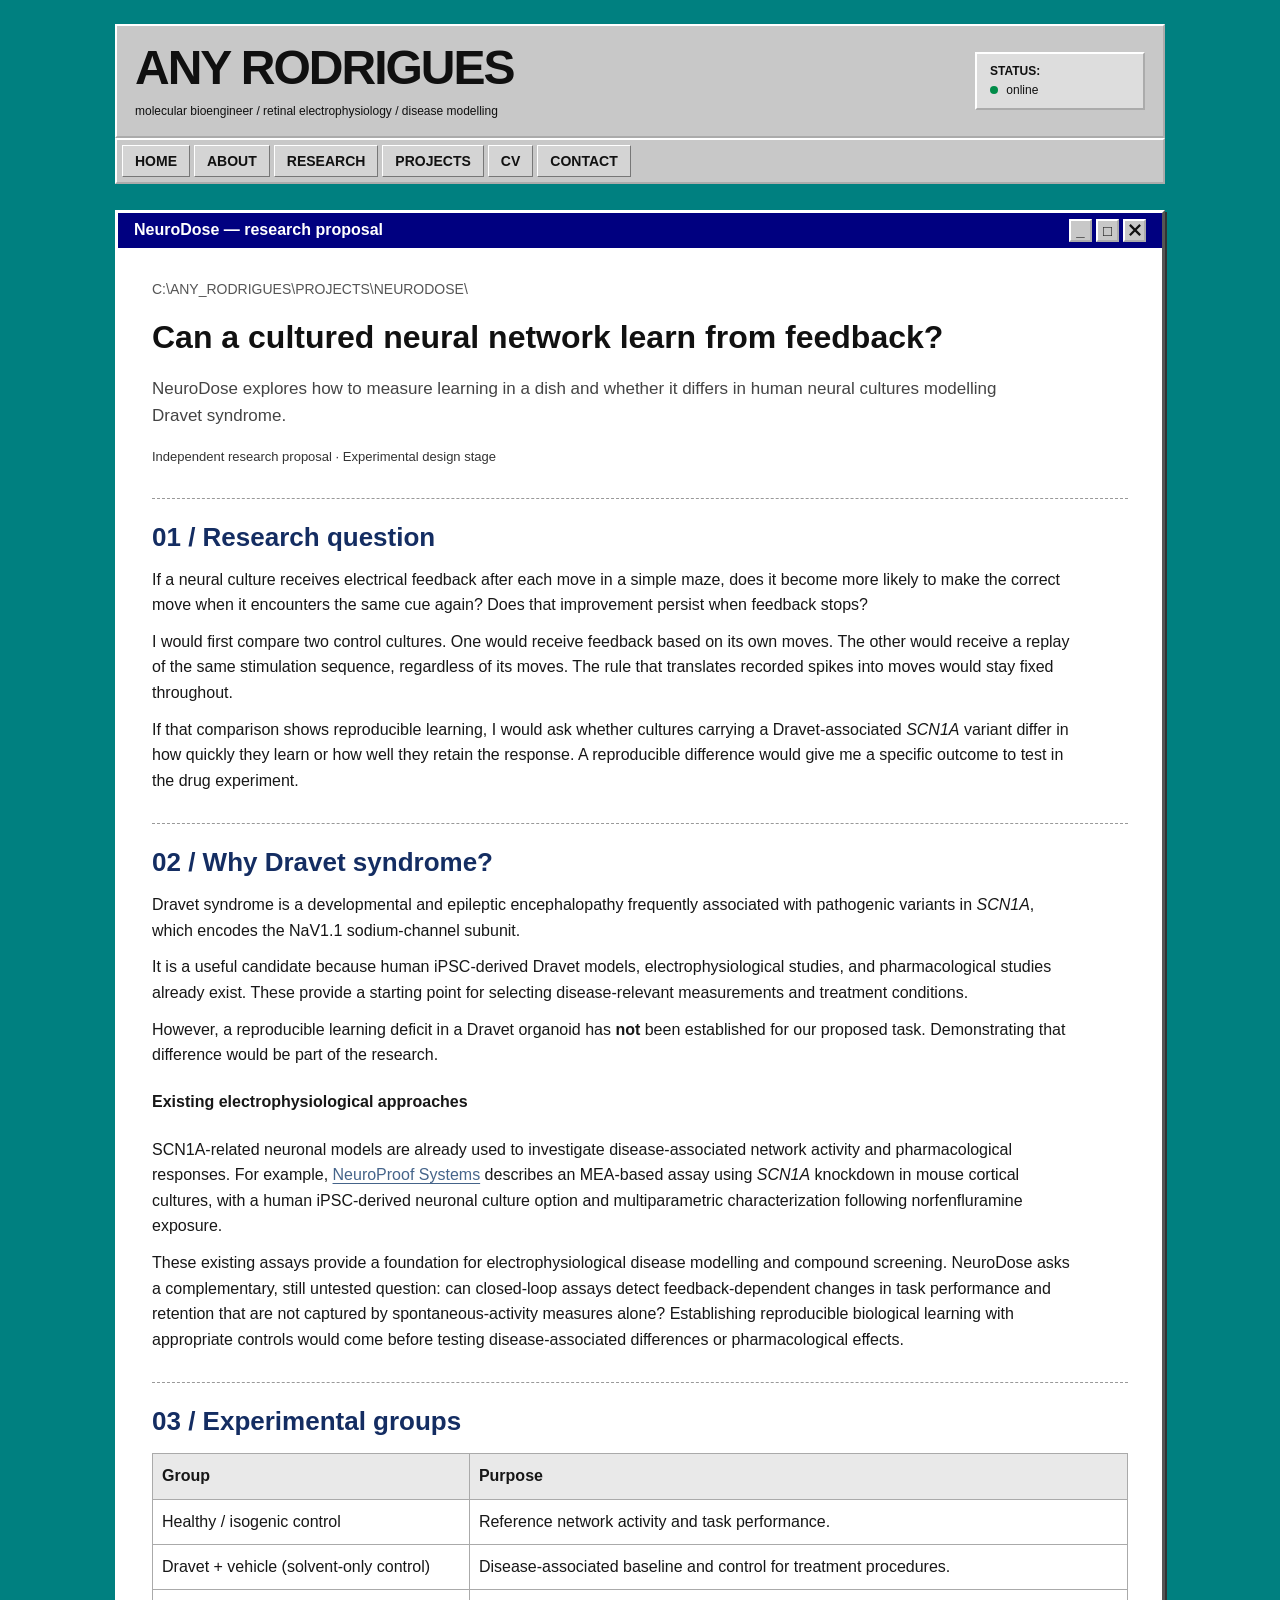
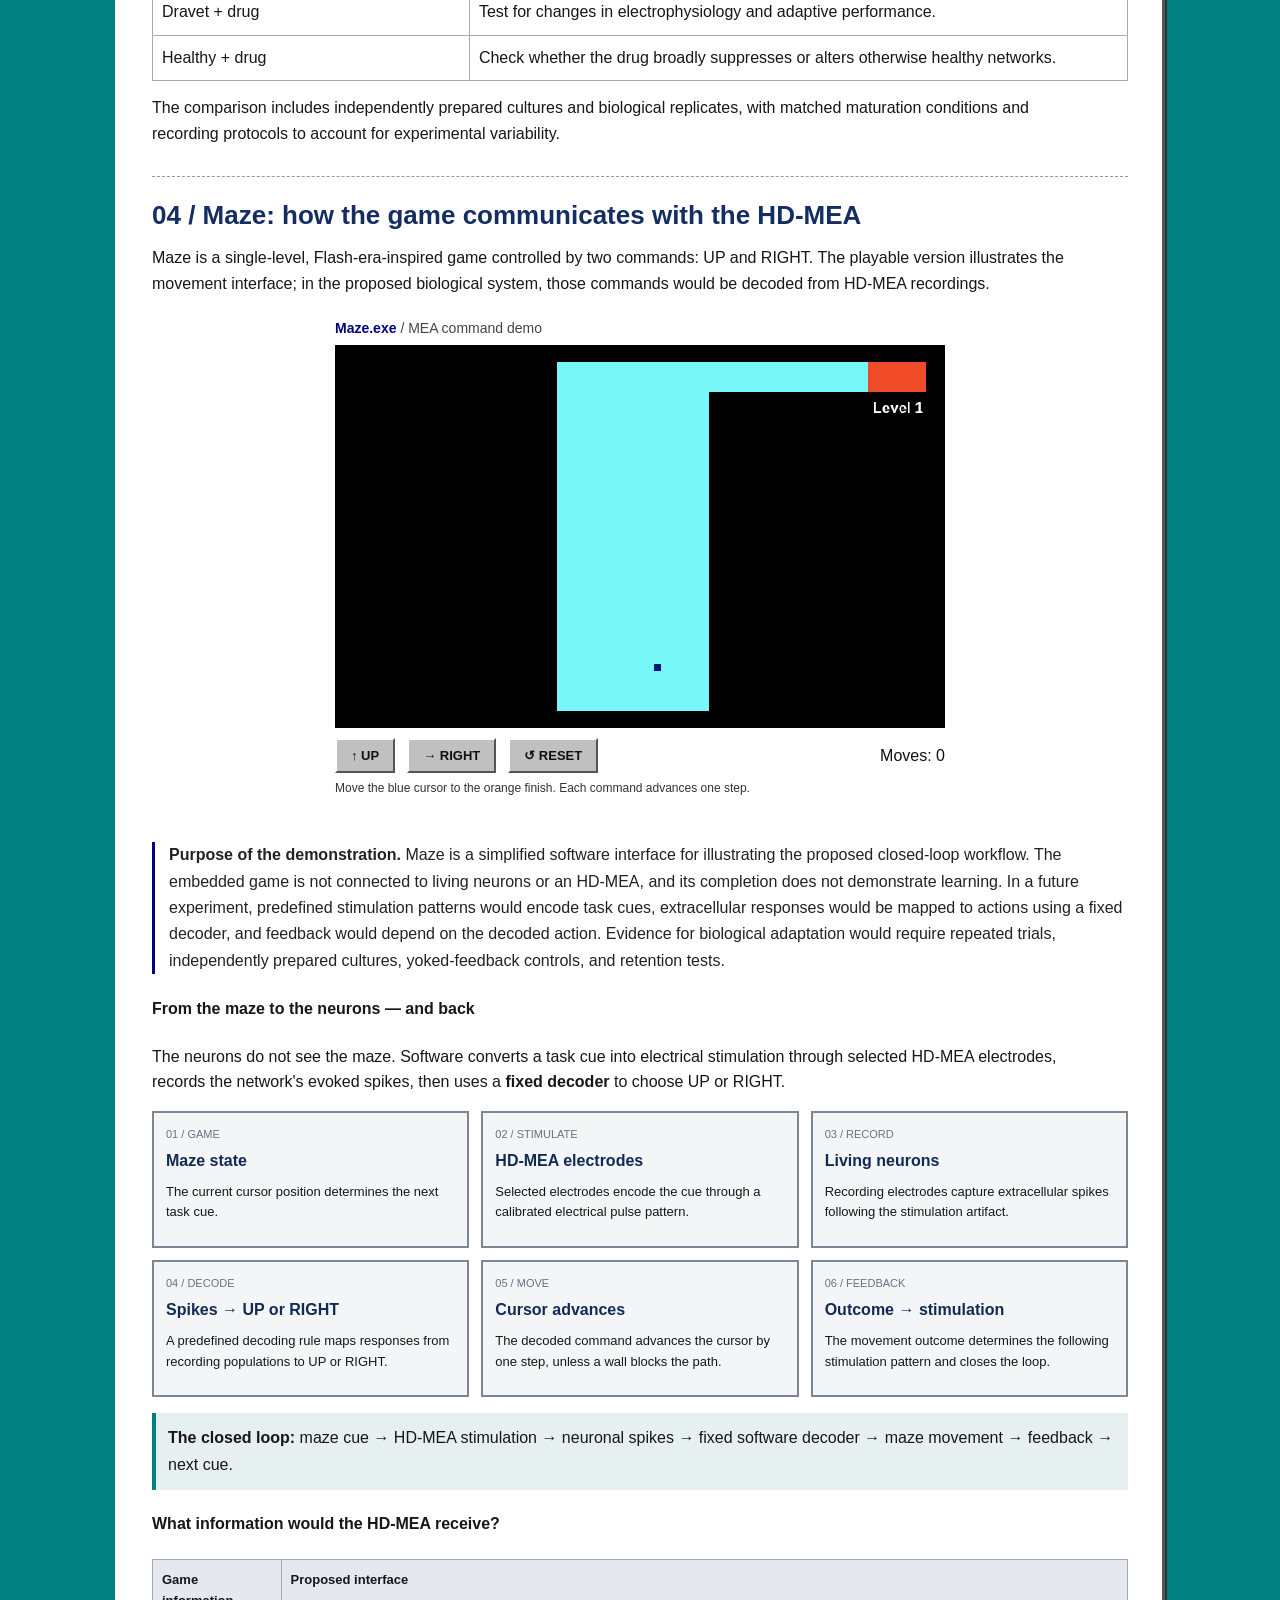
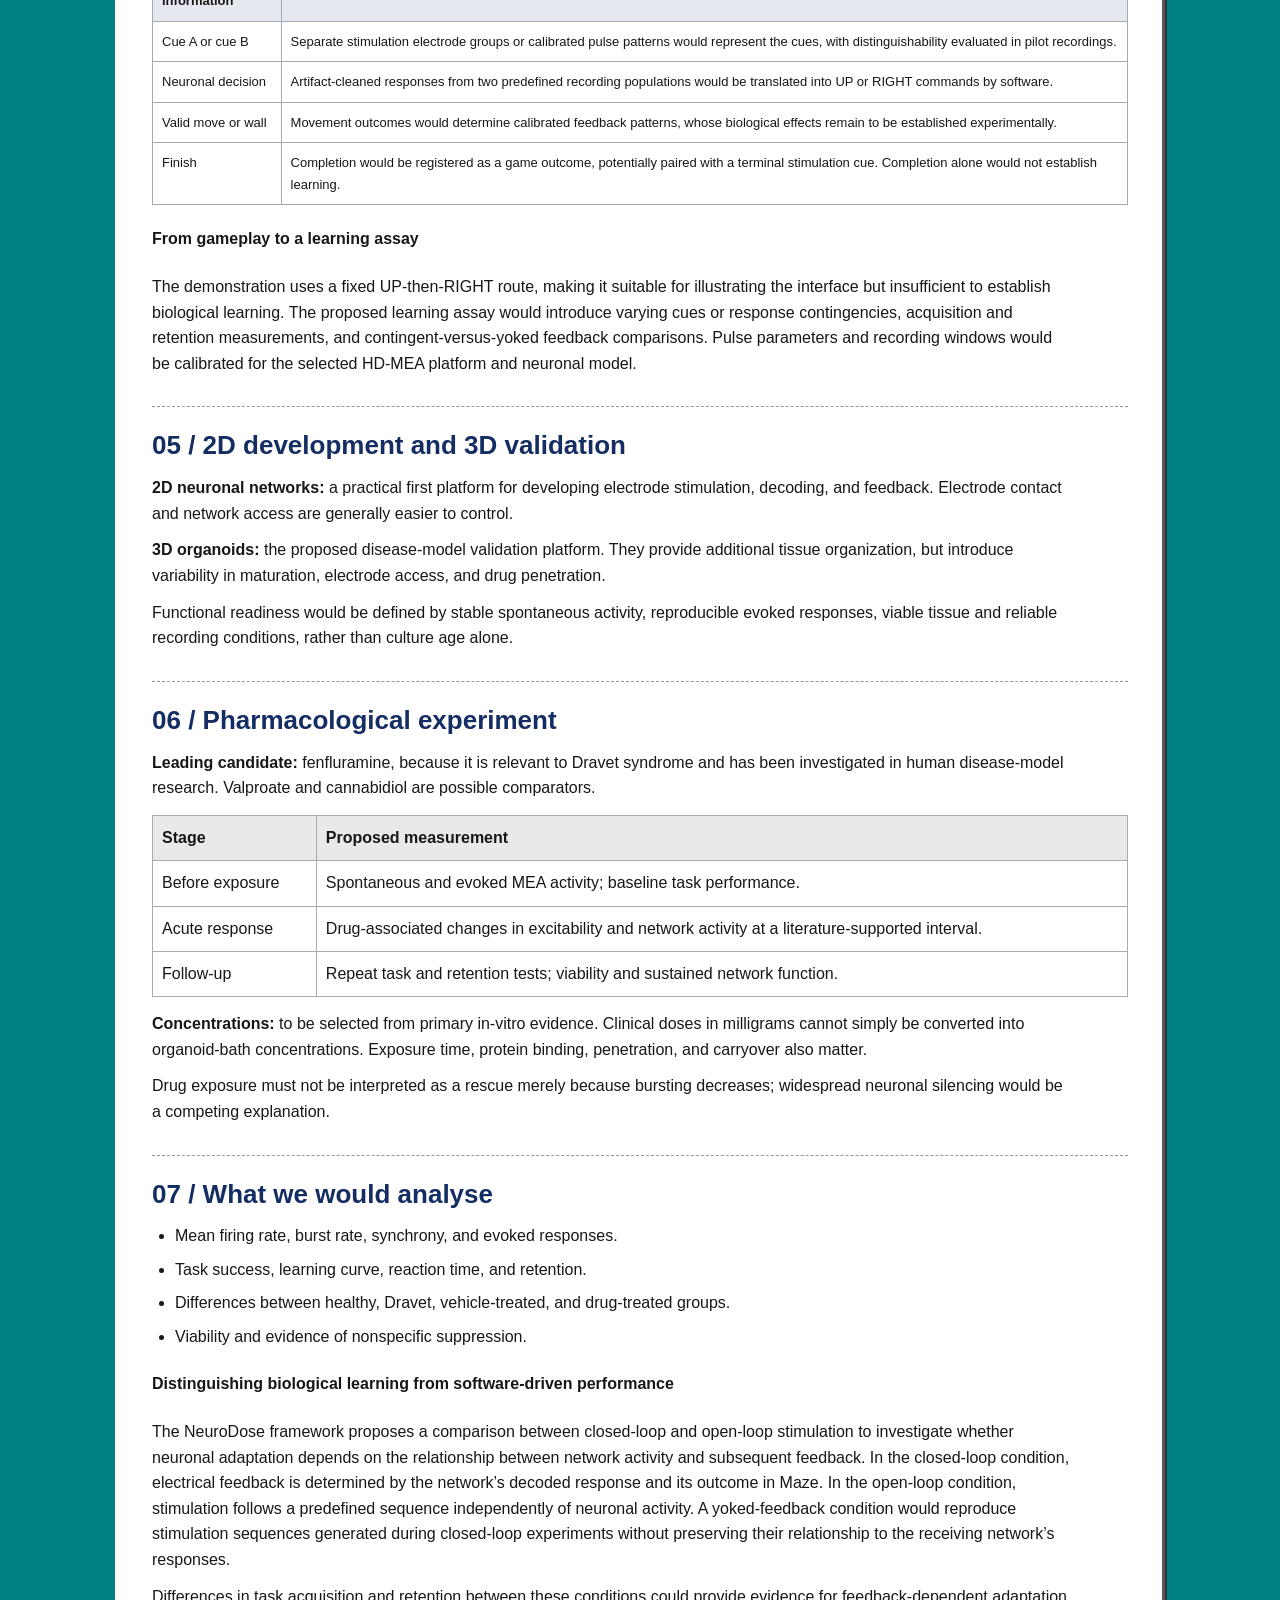
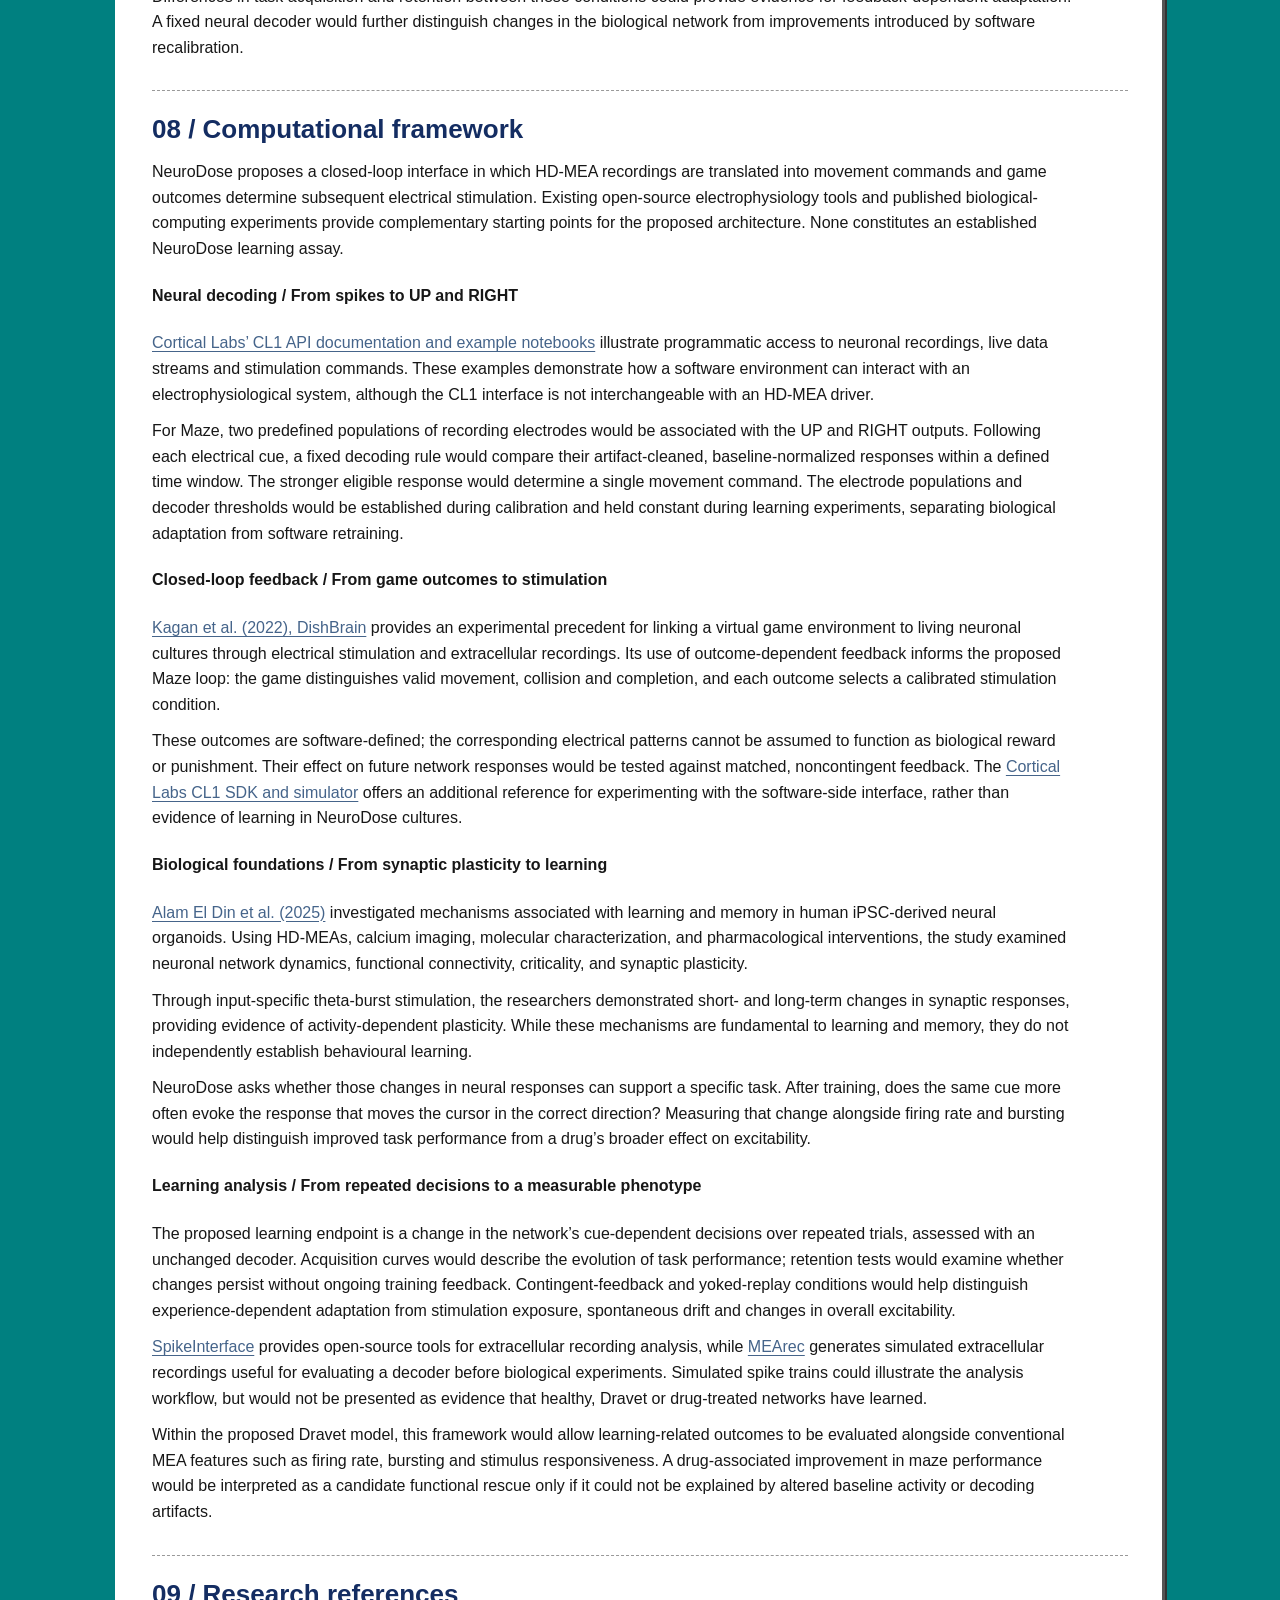
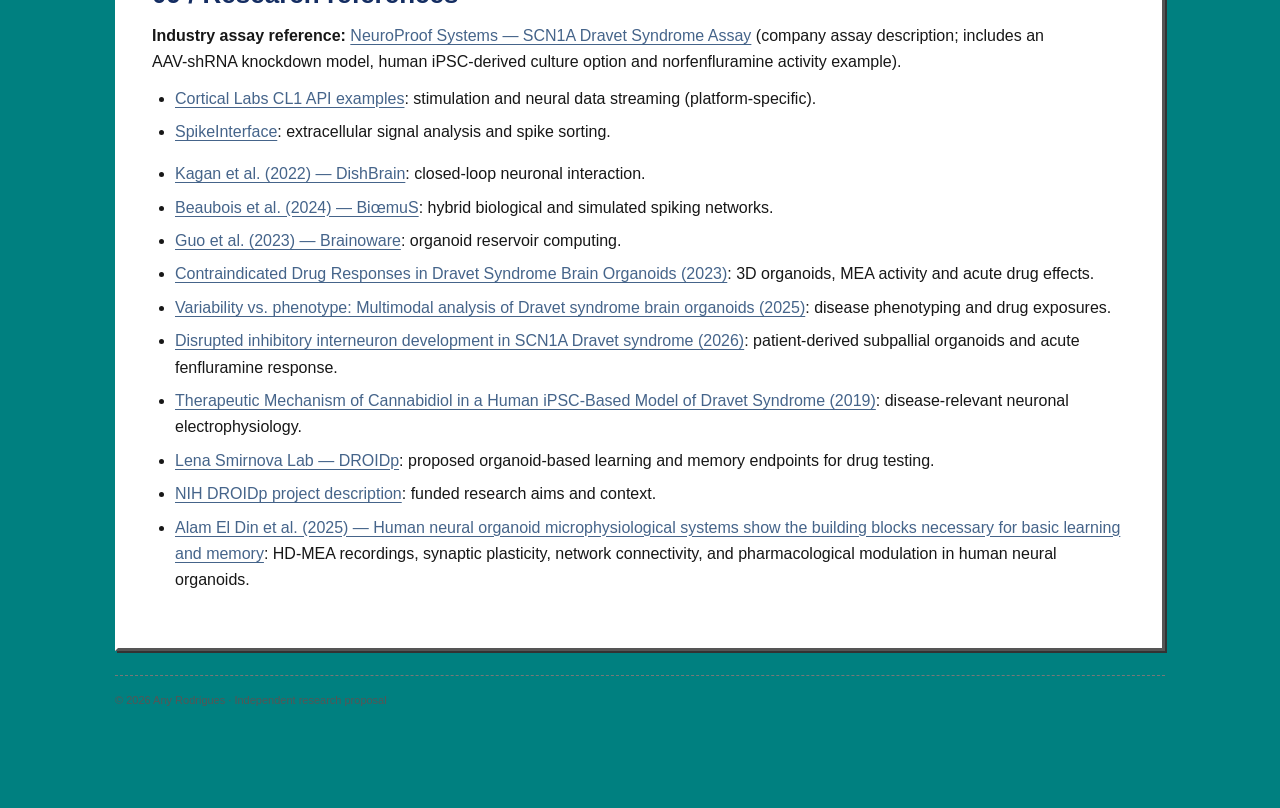
<file: neurodose.html>
<!DOCTYPE html>

<html lang="en">
<head>
<meta charset="utf-8"/>
<meta content="width=device-width, initial-scale=1" name="viewport"/>
<title>NeuroDose | Any Rodrigues</title>
<style>
   /* Research windows — inspired by the existing homepage */

:root {
  --blue: #101a83;
  --ink: #161616;
  --grey: #c8c8c8;
  --paper: #f6f6f2;
  --line: #777;
}

* {
  box-sizing: border-box;
}

body {
  margin: 0;
  background: var(--paper);
  color: var(--ink);
  font: 14px/1.65 "Courier New", monospace;
}

a {
  color: #101a83;
}

a:hover {
  background: #101a83;
  color: white;
}

.page {
  width: min(1050px, calc(100% - 30px));
  margin: 26px auto 60px;
}

/* HEADER */

.site-header {
  display: flex;
  justify-content: space-between;
  align-items: start;
  gap: 25px;
  border-bottom: 3px double #111;
  padding: 0 0 19px;
}

.site-header h1 {
  font-size: clamp(27px, 5vw, 43px);
  line-height: 1.1;
  letter-spacing: -1.5px;
  margin: 0 0 8px;
}

.subtitle {
  font-size: 12px;
  margin: 0;
}

.status-box {
  border: 2px outset white;
  background: #ddd;
  padding: 8px 13px;
  min-width: 170px;
  font-size: 11px;
}

.status-title {
  font-weight: bold;
}

.online-dot {
  display: inline-block;
  background: #008c49;
  width: 8px;
  height: 8px;
  border-radius: 50%;
  margin-right: 5px;
}

/* NAVIGATION */

.main-nav {
  display: flex;
  flex-wrap: wrap;
  gap: 0;
  border: 2px outset white;
  background: #c8c8c8;
  margin: 16px 0 26px;
  padding: 5px;
}

.main-nav a {
  display: inline-block;
  padding: 7px 13px;
  text-decoration: none;
  font-weight: bold;
  font-size: 12px;
  color: #111;
}

.main-nav a:hover,
.main-nav a[aria-current="page"] {
  background: #101a83;
  color: #fff;
}

/* WINDOWS */

.window {
  border: 3px outset #fff;
  background: #c8c8c8;
  box-shadow: 3px 3px 0 #999;
  margin-bottom: 25px;
}

.window-title {
  display: flex;
  align-items: center;
  justify-content: space-between;
  gap: 10px;
  background: linear-gradient(90deg, #101a83, #4775ae);
  color: white;
  padding: 6px 9px;
  font-size: 12px;
  font-weight: bold;
}

.window-buttons {
  display: flex;
  gap: 4px;
}

.window-buttons span {
  display: inline-flex;
  align-items: center;
  justify-content: center;
  width: 18px;
  height: 18px;
  background: #c8c8c8;
  border: 2px outset #fff;
  color: #111;
  line-height: 1;
}

.window-content {
  background: #fff;
  border: 2px inset #ddd;
  margin: 7px;
  padding: 23px;
}

.window-content h2 {
  font-size: 20px;
  line-height: 1.35;
  margin: 0 0 16px;
}

.window-content h3 {
  font-size: 15px;
  margin: 20px 0 8px;
}

.window-content p {
  margin: 0 0 13px;
  max-width: none;
}

/* RESEARCH FOLDERS */

.file-grid {
  display: grid;
  grid-template-columns: 1fr 1fr;
  gap: 18px;
}

.file {
  border: 2px outset #fff;
  background: #ededed;
  padding: 18px;
  display: block;
  text-decoration: none;
  color: #111;
}

.file:hover {
  background: #e1e8ff;
  color: #111;
  outline: 2px solid #101a83;
}

.file .icon {
  font-size: 32px;
  display: block;
  margin-bottom: 8px;
}

.file strong {
  display: block;
  font-size: 16px;
}

.file small {
  display: block;
  color: #555;
  margin-top: 7px;
}

/* CONTENT */

.meta {
  font-size: 11px;
  color: #555;
}

.label {
  font-weight: bold;
  color: #101a83;
}

.two-col {
  display: grid;
  grid-template-columns: 1.35fr 1fr;
  gap: 20px;
}

.divider {
  border: 0;
  border-top: 1px dashed #888;
  margin: 20px 0;
}

.tag {
  display: inline-block;
  border: 1px solid #777;
  background: #eee;
  padding: 2px 7px;
  margin: 3px;
  font-size: 11px;
}

.note {
  border-left: 3px solid #101a83;
  padding: 8px 13px;
  background: #f2f2f2;
}

.window-content ul {
  padding-left: 23px;
  margin: 0 0 16px;
}

.window-content li {
  margin-bottom: 7px;
}

/* TERMINAL */

.terminal {
  background: #070707;
  color: #7dfb93;
  border: 3px ridge #777;
  padding: 18px;
  font-size: 12px;
  line-height: 1.8;
}

.terminal p {
  margin: 0 0 8px;
}

.terminal a {
  color: #9ecbff;
}

/* IMAGES AND VIDEOS */

.media {
  max-width: 100%;
  height: auto;
  border: 2px inset #aaa;
  background: #eee;
}

.media-caption {
  font-size: 11px;
  color: #555;
}

video {
  max-width: 100%;
  height: auto;
}

/* FOOTER */

.statusline {
  font-size: 11px;
  border-top: 1px solid #888;
  padding: 5px 9px;
  color: #333;
}

.back {
  display: inline-block;
  margin: 8px 0 28px;
}

footer {
  border-top: 1px dashed #777;
  padding-top: 16px;
  font-size: 11px;
  color: #555;
}

/* MOBILE */

@media (max-width: 720px) {
  .site-header {
    flex-direction: column;
  }

  .file-grid,
  .two-col {
    grid-template-columns: 1fr;
  }

  .window-content {
    padding: 15px;
  }

  .main-nav a {
    padding: 7px 9px;
    font-size: 11px;
  }
}

/* Windows 98 / personal web archive: shared visual language */
:root { --win-blue:#000080; --win-gray:#c0c0c0; --win-paper:#ffffff; --win-shadow:#808080; }
html,body { background:#008080 !important; color:#000 !important; }
body { font-family:Tahoma,"MS Sans Serif",Arial,sans-serif !important; font-size:14px; line-height:1.5; }
.page,.interest-page { background:#c0c0c0 !important; border:2px solid !important; border-color:#fff #404040 #404040 #fff !important; box-shadow:2px 2px 0 #000 !important; padding:12px !important; }
.site-header { background:#c0c0c0 !important; color:#000 !important; border-bottom:2px solid #808080 !important; padding:10px 12px !important; }
.site-header h1 { font-family:Tahoma,"MS Sans Serif",Arial,sans-serif !important; font-weight:700 !important; letter-spacing:0 !important; }
.main-nav { background:#c0c0c0 !important; border:0 !important; border-bottom:2px solid #808080 !important; padding:8px !important; }
.main-nav a, .toc a,.more a,.back { display:inline-block; background:#c0c0c0 !important; color:#000080 !important; border:2px solid !important; border-color:#fff #555 #555 #fff !important; padding:5px 9px !important; text-decoration:none !important; box-shadow:1px 1px #000 !important; }
.main-nav a:hover,.toc a:hover,.more a:hover { background:#e5e5e5 !important; }
.window,.panel,.article { background:#fff !important; border:2px solid !important; border-color:#fff #404040 #404040 #fff !important; box-shadow:2px 2px 0 #000 !important; }
.window-title,.panel-title,.bar { background:#000080 !important; color:white !important; border:0 !important; padding:5px 9px !important; font-family:Tahoma,"MS Sans Serif",Arial,sans-serif !important; font-size:13px !important; font-weight:bold !important; letter-spacing:0 !important; }
.window-content,.panel-body,.inside { background:#fff !important; color:#000 !important; }
.inside h1,.inside h2,.inside h3,.window-content h2,.panel-body h2 { font-family:Tahoma,"MS Sans Serif",Arial,sans-serif !important; letter-spacing:0 !important; }
.inside h1 { font-size:clamp(24px,3.4vw,36px) !important; }
.inside h2 { font-size:22px !important; }
.inside h3 { font-size:17px !important; }
.crumb,.kicker,.fine,.subtitle2,.quote-credit { color:#333 !important; }
.note,.question,.research-quote { background:#ffffe1 !important; border:1px solid #808080 !important; border-left:4px solid #000080 !important; box-shadow:2px 2px #c0c0c0 !important; }
.compare th { background:#c0c0c0 !important; }
.compare td,.compare th { border:1px solid #808080 !important; }
a { color:#0000ee; }
a:visited { color:#551a8b; }
button,input,select,textarea { font-family:Tahoma,"MS Sans Serif",Arial,sans-serif; }
button { background:#c0c0c0; border:2px solid; border-color:#fff #404040 #404040 #fff; }
img { max-width:100%; }
@media(max-width:650px) { .page,.interest-page { padding:6px !important; } .site-header { flex-wrap:wrap; } .inside { padding:14px !important; } }


/* Research folder controls: classic Windows 98 clickable Explorer items */
.file-grid{display:grid!important;grid-template-columns:repeat(2,minmax(0,1fr))!important;gap:16px!important;margin:18px 0!important}
.file-grid a.file{display:flex!important;flex-direction:column!important;align-items:flex-start!important;gap:8px!important;min-height:220px!important;padding:18px!important;background:#e5e5e5!important;border:3px solid!important;border-color:#fff #555 #555 #fff!important;box-shadow:2px 2px 0 #333!important;color:#000!important;text-decoration:none!important;transition:none!important}
.file-grid a.file:hover,.file-grid a.file:focus-visible{background:#d8e5ff!important;outline:2px dotted #000080!important;outline-offset:-8px!important}
.file-grid a.file:active{border-color:#555 #fff #fff #555!important;box-shadow:none!important;transform:translate(1px,1px)}
.file-grid a.file .icon{font-size:36px!important;margin:0!important;line-height:1!important}
.file-grid a.file strong{font-family:Tahoma,Arial,sans-serif!important;font-size:18px!important;color:#000080!important}
.file-grid a.file small{font-family:Tahoma,Arial,sans-serif!important;font-size:12px!important;color:#333!important}
.file-grid a.file p{margin:0!important;font-size:13px!important;color:#222!important}
.file-grid a.file .open-folder{margin-top:auto!important;align-self:flex-end!important;background:#c0c0c0!important;border:2px solid!important;border-color:#fff #555 #555 #fff!important;padding:5px 12px!important;font-weight:bold!important;font-size:12px!important;color:#000!important}
@media(max-width:680px){.file-grid{grid-template-columns:1fr!important}.file-grid a.file{min-height:0!important}}
  

/* Project cards use the same white inset windows as Research. */
.project-grid { display:grid; grid-template-columns:repeat(auto-fit,minmax(255px,1fr)); gap:18px; margin-top:20px; }
.project-card { background:#fff; border:2px inset #ddd; padding:20px; }
.project-card h3 { font-size:17px; margin:8px 0 12px; }
.project-card .meta { font-size:11px; color:#555; }
.project-card a { font-weight:bold; }
.project-card .tag { margin:0 0 8px; }
@media(max-width:600px){ .project-grid{grid-template-columns:1fr;} .window-content{padding:16px;} }
  </style><style>
/* NeuroDose-specific content; shared window styling comes from Projects. */
.window-content > h2 { margin-bottom: 10px; }
.lead { font-size: 15px; color: #444; }
.window-content section { margin-top: 24px; padding-top: 15px; border-top: 1px dashed #999; }
.window-content section h3 { color: #101a83; margin-top: 0; }
.window-content table { width: 100%; border-collapse: collapse; margin: 14px 0; }
.window-content th, .window-content td { border: 1px solid #aaa; padding: 9px; text-align: left; vertical-align: top; }
.window-content th { background: #e9e9e9; }
.steps { display: grid; grid-template-columns: repeat(auto-fit, minmax(190px, 1fr)); gap: 12px; }
.steps > div { padding: 12px; background: #f4f4f4; border: 2px inset #ddd; }
.steps p { margin-top: 5px; }
.status { font-size: 12px; color: #333; }
@media(max-width:650px){ .window-content { padding: 14px; } }
</style><style>
/* Shared aqua desktop background across the portfolio.
   Keep the white Windows-style panels and blue title bars unchanged. */
html, body {
    background-color: #008080 !important;
}
body {
    background-image: none !important;
}
</style><link href="shared-header.css" rel="stylesheet"/><style>.nd-demo{border:2px solid #808080;background:#000;margin:14px 0 22px}.nd-demo iframe{display:block;width:100%;height:570px;border:0}.nd-flow{display:grid;grid-template-columns:repeat(3,minmax(0,1fr));gap:12px;margin:16px 0}.nd-node{border:2px solid #7d8793;background:#f3f5f6;padding:12px;min-height:110px}.nd-node b{display:block;color:#112b55;margin-bottom:7px}.nd-node p{font-size:13px;margin:0;line-height:1.5}.nd-num{font-size:11px;color:#687280;display:block;margin-bottom:5px}.nd-wire{padding:12px;background:#e7f0f0;border-left:4px solid #008080;margin:12px 0}.nd-mapping{width:100%;border-collapse:collapse;font-size:13px;margin:12px 0}.nd-mapping td,.nd-mapping th{border:1px solid #a5aab0;padding:9px;text-align:left}.nd-mapping th{background:#e5e8ee}@media(max-width:680px){.nd-flow{grid-template-columns:1fr}.nd-demo iframe{height:520px}}.nd-research-note{margin:16px 0 22px;padding:0 0 0 14px;border-left:3px solid #000080;line-height:1.65;color:#222;background:transparent}</style><link href="portfolio-hierarchy.css" rel="stylesheet"/><link rel="stylesheet" href="windows98-font-unified.css">
<link rel="stylesheet" href="desktop-unified.css"/>
<link rel="stylesheet" href="portfolio-alignment-fix.css">
<style id="neurodose-layout-correction">
/* NeuroDose layout correction — same Explorer canvas as Research Archive. */
html body { background:#008080 !important; }
body > .page {
  width:min(1050px,calc(100% - 30px)) !important;
  max-width:1050px !important;
  margin:38px auto 60px !important;
  padding:0 !important;
  background:transparent !important;
  border:0 !important;
  box-shadow:none !important;
}
body > .page > main { padding:0 !important; margin:0 !important; width:100%; }
body > .page > main > .window {
  width:100% !important; margin:0 0 24px !important;
  border:3px solid !important;
  border-color:#fff #555 #555 #fff !important;
  box-shadow:2px 2px 0 #333 !important;
  background:#fff !important;
}
body > .page > main > .window > .window-title {
  background:#000080 !important; color:#fff !important;
  padding:6px 16px !important; min-height:43px;
  font:700 16px/1.4 Tahoma,Arial,sans-serif !important;
}
body > .page > main > .window > .window-content {
  margin:0 !important; border:0 !important;
  padding:30px 34px 38px !important; background:#fff !important;
  font:16px/1.65 Tahoma,Arial,sans-serif !important;
}
.nd-path {font:14px/1.5 'Courier New',monospace !important;color:#555 !important;margin:0 0 18px !important;}
body > .page .window-content > h2 {font-size:29px !important;line-height:1.25 !important;margin:0 0 16px !important;}
body > .page .window-content .lead {font-size:17px !important;max-width:850px;}
body > .page .window-content .status {font-size:13px !important;margin-top:18px !important;}
body > .page .window-content section {margin-top:30px;padding-top:22px;}
body > .page .window-content section h3 {font-size:23px !important;line-height:1.35 !important;color:#000080 !important;}
body > .page .window-content p {max-width:920px;}
body > .page .window-buttons {gap:4px;}
body > .page .window-buttons span {width:23px;height:23px;font-size:15px;}
body > .page .window-buttons svg {width:14px;height:14px;}
body > .page .nd-flow {grid-template-columns:repeat(3,minmax(0,1fr));}
@media(max-width:700px){
 body > .page {width:calc(100% - 20px) !important;margin-top:22px !important;}
 body > .page > main > .window > .window-content {padding:20px 17px !important;font-size:14px !important;}
 body > .page .window-content > h2 {font-size:24px !important;}
 body > .page .window-content section h3 {font-size:20px !important;}
 body > .page .nd-flow {grid-template-columns:1fr;}
}
</style>
<style>/* Compact Maze launch: no embedded game or tile backdrop. */
.maze-launch{display:flex;flex-wrap:wrap;align-items:center;gap:12px;margin:14px 0 22px!important}
.maze-launch a{display:inline-block;background:#c0c0c0;color:#000080!important;border:2px solid;border-color:#fff #555 #555 #fff;box-shadow:1px 1px 0 #333;padding:7px 13px;text-decoration:none!important;font-weight:700;font-size:13px}
.maze-launch a:hover,.maze-launch a:focus-visible{background:#e5e5e5!important;color:#000080!important}
.maze-launch span{font-size:12px;color:#555}
</style>
<style>
/* Embedded Maze stays playable, without a separate dark tile/card backdrop. */
.nd-demo.maze-inline {background:transparent!important;border:0!important;box-shadow:none!important;padding:0!important;margin:14px 0 22px!important;}
.nd-demo.maze-inline iframe {display:block;width:100%;max-width:660px;margin:0 auto;height:440px;border:0!important;background:#fff!important;overflow:hidden;}
@media(max-width:680px){.nd-demo.maze-inline iframe{height:380px;}}
</style><link rel="stylesheet" href="portfolio-unified-final.css"/>
<link rel="stylesheet" href="retina-design-sync.css">
</head>
<body><script src="shared-header.js"></script>
<div class="page">
<main>
<section class="window"><div class="window-title"><span>NeuroDose — research proposal</span>
<div class="window-buttons">
<span aria-hidden="true">_</span>
<span aria-hidden="true">□</span>
<span aria-hidden="true" class="window-close">
<svg viewbox="0 0 16 16" xmlns="http://www.w3.org/2000/svg">
<path d="M3 3 L13 13 M13 3 L3 13" stroke="currentColor" stroke-linecap="square" stroke-width="2.5"></path>
</svg>
</span>
</div>
</div><div class="window-content">
<p class="nd-path">C:\ANY_RODRIGUES\PROJECTS\NEURODOSE\</p>
<h2>Can a cultured neural network learn from feedback?</h2>

<p class="lead">
  NeuroDose explores how to measure learning in a dish and whether
  it differs in human neural cultures modelling Dravet syndrome.
</p>

<p class="status">Independent research proposal · Experimental design stage</p>

<section id="question">
  <h3>01 / Research question</h3>

  <p>
    If a neural culture receives electrical feedback after each move
    in a simple maze, does it become more likely to make the correct
    move when it encounters the same cue again? Does that improvement
    persist when feedback stops?
  </p>

  <p>
    I would first compare two control cultures. One would receive
    feedback based on its own moves. The other would receive a replay
    of the same stimulation sequence, regardless of its moves. The rule
    that translates recorded spikes into moves would stay fixed throughout.
  </p>

  <p>
    If that comparison shows reproducible learning, I would ask whether
    cultures carrying a Dravet-associated <em>SCN1A</em> variant differ
    in how quickly they learn or how well they retain the response.
    A reproducible difference would give me a specific outcome to test
    in the drug experiment.
  </p>
</section>
<section id="dravet">
  <h3>02 / Why Dravet syndrome?</h3>
<p>Dravet syndrome is a developmental and epileptic encephalopathy frequently associated with pathogenic variants in <em>SCN1A</em>, which encodes the NaV1.1 sodium-channel subunit.</p>
<p>It is a useful candidate because human iPSC-derived Dravet models, electrophysiological studies, and pharmacological studies already exist. These provide a starting point for selecting disease-relevant measurements and treatment conditions.</p>
<p>However, a reproducible learning deficit in a Dravet organoid has <strong>not</strong> been established for our proposed task. Demonstrating that difference would be part of the research.</p>
<h4>Existing electrophysiological approaches</h4>
<p>SCN1A-related neuronal models are already used to investigate disease-associated network activity and pharmacological responses. For example, <a href="https://www.neuroproof.com/services/disease-models/epilepsy/scn1a-dravet-syndrome-assay" rel="noopener noreferrer" target="_blank">NeuroProof Systems</a> describes an MEA-based assay using <em>SCN1A</em> knockdown in mouse cortical cultures, with a human iPSC-derived neuronal culture option and multiparametric characterization following norfenfluramine exposure.</p>
<p>These existing assays provide a foundation for electrophysiological disease modelling and compound screening. NeuroDose asks a complementary, still untested question: can closed-loop assays detect feedback-dependent changes in task performance and retention that are not captured by spontaneous-activity measures alone? Establishing reproducible biological learning with appropriate controls would come before testing disease-associated differences or pharmacological effects.</p>
</section>
<section id="groups"><h3>03 / Experimental groups</h3>
<table><tr><th>Group</th><th>Purpose</th></tr>
<tr><td>Healthy / isogenic control</td><td>Reference network activity and task performance.</td></tr>
<tr><td>Dravet + vehicle (solvent-only control)</td><td>Disease-associated baseline and control for treatment procedures.</td></tr>
<tr><td>Dravet + drug</td><td>Test for changes in electrophysiology and adaptive performance.</td></tr>
<tr><td>Healthy + drug</td><td>Check whether the drug broadly suppresses or alters otherwise healthy networks.</td></tr></table>
<p>The comparison includes independently prepared cultures and biological replicates, with matched maturation conditions and recording protocols to account for experimental variability.</p>
</section>
<section id="loop"><h3>04 / Maze: how the game communicates with the HD-MEA</h3><p>Maze is a single-level, Flash-era-inspired game controlled by two commands: UP and RIGHT. The playable version illustrates the movement interface; in the proposed biological system, those commands would be decoded from HD-MEA recordings.</p><div class="nd-demo maze-inline"><iframe loading="lazy" src="neuromaze.html" title="Interactive Maze demonstration" scrolling="no"></iframe></div>
<div class="nd-research-note"><strong>Purpose of the demonstration.</strong> Maze is a simplified software interface for illustrating the proposed closed-loop workflow. The embedded game is not connected to living neurons or an HD-MEA, and its completion does not demonstrate learning. In a future experiment, predefined stimulation patterns would encode task cues, extracellular responses would be mapped to actions using a fixed decoder, and feedback would depend on the decoded action. Evidence for biological adaptation would require repeated trials, independently prepared cultures, yoked-feedback controls, and retention tests.</div>
<h4>From the maze to the neurons — and back</h4><p>The neurons do not see the maze. Software converts a task cue into electrical stimulation through selected HD-MEA electrodes, records the network's evoked spikes, then uses a <strong>fixed decoder</strong> to choose UP or RIGHT.</p><div class="nd-flow"><div class="nd-node"><span class="nd-num">01 / GAME</span><b>Maze state</b><p>The current cursor position determines the next task cue.</p></div><div class="nd-node"><span class="nd-num">02 / STIMULATE</span><b>HD-MEA electrodes</b><p>Selected electrodes encode the cue through a calibrated electrical pulse pattern.</p></div><div class="nd-node"><span class="nd-num">03 / RECORD</span><b>Living neurons</b><p>Recording electrodes capture extracellular spikes following the stimulation artifact.</p></div><div class="nd-node"><span class="nd-num">04 / DECODE</span><b>Spikes → UP or RIGHT</b><p>A predefined decoding rule maps responses from recording populations to UP or RIGHT.</p></div><div class="nd-node"><span class="nd-num">05 / MOVE</span><b>Cursor advances</b><p>The decoded command advances the cursor by one step, unless a wall blocks the path.</p></div><div class="nd-node"><span class="nd-num">06 / FEEDBACK</span><b>Outcome → stimulation</b><p>The movement outcome determines the following stimulation pattern and closes the loop.</p></div></div><div class="nd-wire"><strong>The closed loop:</strong> maze cue → HD-MEA stimulation → neuronal spikes → fixed software decoder → maze movement → feedback → next cue.</div><h4>What information would the HD-MEA receive?</h4><table class="nd-mapping"><tr><th>Game information</th><th>Proposed interface</th></tr><tr><td>Cue A or cue B</td><td>Separate stimulation electrode groups or calibrated pulse patterns would represent the cues, with distinguishability evaluated in pilot recordings.</td></tr><tr><td>Neuronal decision</td><td>Artifact-cleaned responses from two predefined recording populations would be translated into UP or RIGHT commands by software.</td></tr><tr><td>Valid move or wall</td><td>Movement outcomes would determine calibrated feedback patterns, whose biological effects remain to be established experimentally.</td></tr><tr><td>Finish</td><td>Completion would be registered as a game outcome, potentially paired with a terminal stimulation cue. Completion alone would not establish learning.</td></tr></table><h4>From gameplay to a learning assay</h4><p>The demonstration uses a fixed UP-then-RIGHT route, making it suitable for illustrating the interface but insufficient to establish biological learning. The proposed learning assay would introduce varying cues or response contingencies, acquisition and retention measurements, and contingent-versus-yoked feedback comparisons. Pulse parameters and recording windows would be calibrated for the selected HD-MEA platform and neuronal model.</p></section>
<section id="methods"><h3>05 / 2D development and 3D validation</h3>
<p><strong>2D neuronal networks:</strong> a practical first platform for developing electrode stimulation, decoding, and feedback. Electrode contact and network access are generally easier to control.</p>
<p><strong>3D organoids:</strong> the proposed disease-model validation platform. They provide additional tissue organization, but introduce variability in maturation, electrode access, and drug penetration.</p>
<p>Functional readiness would be defined by stable spontaneous activity, reproducible evoked responses, viable tissue and reliable recording conditions, rather than culture age alone.</p>
</section>
<section id="drug"><h3>06 / Pharmacological experiment</h3>
<p><strong>Leading candidate:</strong> fenfluramine, because it is relevant to Dravet syndrome and has been investigated in human disease-model research. Valproate and cannabidiol are possible comparators.</p>
<table><tr><th>Stage</th><th>Proposed measurement</th></tr>
<tr><td>Before exposure</td><td>Spontaneous and evoked MEA activity; baseline task performance.</td></tr>
<tr><td>Acute response</td><td>Drug-associated changes in excitability and network activity at a literature-supported interval.</td></tr>
<tr><td>Follow-up</td><td>Repeat task and retention tests; viability and sustained network function.</td></tr></table>
<p><strong>Concentrations:</strong> to be selected from primary in-vitro evidence. Clinical doses in milligrams cannot simply be converted into organoid-bath concentrations. Exposure time, protein binding, penetration, and carryover also matter.</p>
<p>Drug exposure must not be interpreted as a rescue merely because bursting decreases; widespread neuronal silencing would be a competing explanation.</p>
</section>
<section id="analysis"><h3>07 / What we would analyse</h3>
<ul><li>Mean firing rate, burst rate, synchrony, and evoked responses.</li>
<li>Task success, learning curve, reaction time, and retention.</li>
<li>Differences between healthy, Dravet, vehicle-treated, and drug-treated groups.</li>
<li>Viability and evidence of nonspecific suppression.</li></ul>
<h4>Distinguishing biological learning from software-driven performance</h4>
<p>The NeuroDose framework proposes a comparison between closed-loop and open-loop stimulation to investigate whether neuronal adaptation depends on the relationship between network activity and subsequent feedback. In the closed-loop condition, electrical feedback is determined by the network’s decoded response and its outcome in Maze. In the open-loop condition, stimulation follows a predefined sequence independently of neuronal activity. A yoked-feedback condition would reproduce stimulation sequences generated during closed-loop experiments without preserving their relationship to the receiving network’s responses.</p>
<p>Differences in task acquisition and retention between these conditions could provide evidence for feedback-dependent adaptation. A fixed neural decoder would further distinguish changes in the biological network from improvements introduced by software recalibration.</p>
</section>
<section id="prototype"><h3>08 / Computational framework</h3>
<p>NeuroDose proposes a closed-loop interface in which HD-MEA recordings are translated into movement commands and game outcomes determine subsequent electrical stimulation. Existing open-source electrophysiology tools and published biological-computing experiments provide complementary starting points for the proposed architecture. None constitutes an established NeuroDose learning assay.</p>
<h4>Neural decoding / From spikes to UP and RIGHT</h4>
<p><a href="https://github.com/Cortical-Labs/cl-api-doc" rel="noopener" target="_blank">Cortical Labs’ CL1 API documentation and example notebooks</a> illustrate programmatic access to neuronal recordings, live data streams and stimulation commands. These examples demonstrate how a software environment can interact with an electrophysiological system, although the CL1 interface is not interchangeable with an HD-MEA driver.</p>
<p>For Maze, two predefined populations of recording electrodes would be associated with the UP and RIGHT outputs. Following each electrical cue, a fixed decoding rule would compare their artifact-cleaned, baseline-normalized responses within a defined time window. The stronger eligible response would determine a single movement command. The electrode populations and decoder thresholds would be established during calibration and held constant during learning experiments, separating biological adaptation from software retraining.</p>
<h4>Closed-loop feedback / From game outcomes to stimulation</h4>
<p><a href="https://pmc.ncbi.nlm.nih.gov/articles/PMC9747182/" rel="noopener" target="_blank">Kagan et al. (2022), DishBrain</a> provides an experimental precedent for linking a virtual game environment to living neuronal cultures through electrical stimulation and extracellular recordings. Its use of outcome-dependent feedback informs the proposed Maze loop: the game distinguishes valid movement, collision and completion, and each outcome selects a calibrated stimulation condition.</p>
<p>These outcomes are software-defined; the corresponding electrical patterns cannot be assumed to function as biological reward or punishment. Their effect on future network responses would be tested against matched, noncontingent feedback. The <a href="https://github.com/Cortical-Labs/cl-sdk" rel="noopener" target="_blank">Cortical Labs CL1 SDK and simulator</a> offers an additional reference for experimenting with the software-side interface, rather than evidence of learning in NeuroDose cultures.</p>
<h4>Biological foundations / From synaptic plasticity to learning</h4>
<p><a href="https://doi.org/10.1038/s42003-025-08632-5" rel="noopener" target="_blank">Alam El Din et al. (2025)</a> investigated mechanisms associated with learning and memory in human iPSC-derived neural organoids. Using HD-MEAs, calcium imaging, molecular characterization, and pharmacological interventions, the study examined neuronal network dynamics, functional connectivity, criticality, and synaptic plasticity.</p>
<p>Through input-specific theta-burst stimulation, the researchers demonstrated short- and long-term changes in synaptic responses, providing evidence of activity-dependent plasticity. While these mechanisms are fundamental to learning and memory, they do not independently establish behavioural learning.</p>
<p>
  NeuroDose asks whether those changes in neural responses can support
  a specific task. After training, does the same cue more often evoke
  the response that moves the cursor in the correct direction? Measuring
  that change alongside firing rate and bursting would help distinguish
  improved task performance from a drug’s broader effect on excitability.
</p>
<h4>Learning analysis / From repeated decisions to a measurable phenotype</h4>
<p>The proposed learning endpoint is a change in the network’s cue-dependent decisions over repeated trials, assessed with an unchanged decoder. Acquisition curves would describe the evolution of task performance; retention tests would examine whether changes persist without ongoing training feedback. Contingent-feedback and yoked-replay conditions would help distinguish experience-dependent adaptation from stimulation exposure, spontaneous drift and changes in overall excitability.</p>
<p><a href="https://github.com/SpikeInterface/spikeinterface" rel="noopener" target="_blank">SpikeInterface</a> provides open-source tools for extracellular recording analysis, while <a href="https://github.com/SpikeInterface/MEArec" rel="noopener" target="_blank">MEArec</a> generates simulated extracellular recordings useful for evaluating a decoder before biological experiments. Simulated spike trains could illustrate the analysis workflow, but would not be presented as evidence that healthy, Dravet or drug-treated networks have learned.</p>
<p>Within the proposed Dravet model, this framework would allow learning-related outcomes to be evaluated alongside conventional MEA features such as firing rate, bursting and stimulus responsiveness. A drug-associated improvement in maze performance would be interpreted as a candidate functional rescue only if it could not be explained by altered baseline activity or decoding artifacts.</p></section>
<section id="references"><h3>09 / Research references</h3>
<p><strong>Industry assay reference:</strong> <a href="https://www.neuroproof.com/services/disease-models/epilepsy/scn1a-dravet-syndrome-assay" rel="noopener noreferrer" target="_blank">NeuroProof Systems — SCN1A Dravet Syndrome Assay</a> (company assay description; includes an AAV-shRNA knockdown model, human iPSC-derived culture option and norfenfluramine activity example).</p>
<ul><li><a href="https://github.com/Cortical-Labs/cl-api-doc" rel="noopener" target="_blank">Cortical Labs CL1 API examples</a>: stimulation and neural data streaming (platform-specific).</li><li><a href="https://github.com/SpikeInterface/spikeinterface" rel="noopener" target="_blank">SpikeInterface</a>: extracellular signal analysis and spike sorting.</li></ul>
<ul>
<li><a href="https://doi.org/10.1016/j.neuron.2022.09.001" rel="noopener" target="_blank">Kagan et al. (2022) — DishBrain</a>: closed-loop neuronal interaction.</li>
<li><a href="https://doi.org/10.1038/s41467-024-48905-x" rel="noopener" target="_blank">Beaubois et al. (2024) — BiœmuS</a>: hybrid biological and simulated spiking networks.</li>
<li><a href="https://doi.org/10.1038/s41928-023-01069-w" rel="noopener" target="_blank">Guo et al. (2023) — Brainoware</a>: organoid reservoir computing.</li>
<li><a href="https://www.mdpi.com/2674-1172/2/4/14" rel="noopener" target="_blank">Contraindicated Drug Responses in Dravet Syndrome Brain Organoids (2023)</a>: 3D organoids, MEA activity and acute drug effects.</li>
<li><a href="https://pmc.ncbi.nlm.nih.gov/articles/PMC12661309/" rel="noopener" target="_blank">Variability vs. phenotype: Multimodal analysis of Dravet syndrome brain organoids (2025)</a>: disease phenotyping and drug exposures.</li>
<li><a href="https://pubmed.ncbi.nlm.nih.gov/42085324/" rel="noopener" target="_blank">Disrupted inhibitory interneuron development in SCN1A Dravet syndrome (2026)</a>: patient-derived subpallial organoids and acute fenfluramine response.</li>
<li><a href="https://pubmed.ncbi.nlm.nih.gov/31186344/" rel="noopener" target="_blank">Therapeutic Mechanism of Cannabidiol in a Human iPSC-Based Model of Dravet Syndrome (2019)</a>: disease-relevant neuronal electrophysiology.</li>
<li><a href="https://www.lenasmirnovalab.com/projects-1" rel="noopener" target="_blank">Lena Smirnova Lab — DROIDp</a>: proposed organoid-based learning and memory endpoints for drug testing.</li>
<li><a href="https://reporter.nih.gov/project-details/11304971" rel="noopener" target="_blank">NIH DROIDp project description</a>: funded research aims and context.</li>
<li><a href="https://doi.org/10.1038/s42003-025-08632-5" rel="noopener" target="_blank">Alam El Din et al. (2025) — Human neural organoid microphysiological systems show the building blocks necessary for basic learning and memory</a>: HD-MEA recordings, synaptic plasticity, network connectivity, and pharmacological modulation in human neural organoids.</li>
</ul>
</section>
</div></section>
</main>
<footer>© 2026 Any Rodrigues · Independent research proposal</footer>
</div>

</body>
</html>
</file>
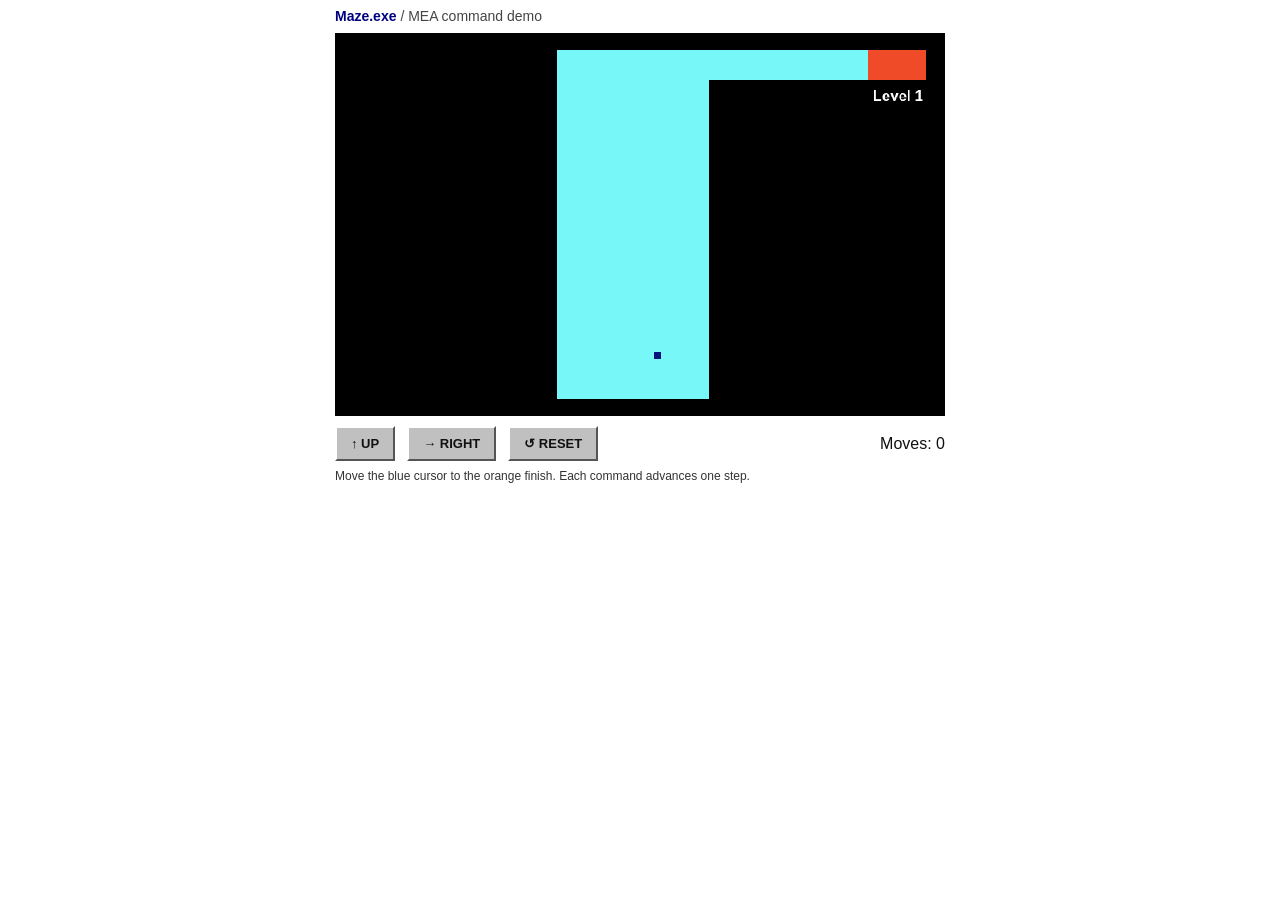
<file: neuromaze.html>
<!doctype html>
<html lang="en">
<head>
<meta charset="utf-8">
<meta name="viewport" content="width=device-width,initial-scale=1">
<title>Maze.exe — MEA Demo</title>
<style>
html,body{margin:0;min-height:100%;background:#fff;color:#111;font-family:Tahoma,Arial,Helvetica,sans-serif}
main{max-width:610px;margin:0 auto;padding:8px 10px 12px}
.game{position:relative;width:100%;margin:auto}
canvas{display:block;width:100%;height:auto;background:#000;image-rendering:pixelated}
.hud{display:flex;align-items:center;justify-content:space-between;gap:10px;flex-wrap:wrap;margin-top:10px}
.controls{display:flex;gap:12px}
button{background:#c0c0c0;color:#111;border:2px solid;border-color:#fff #555 #555 #fff;padding:8px 14px;font-weight:bold;font-size:13px;cursor:pointer}
button:hover,button:focus{background:#e5e5e5;outline:1px dotted #000080}
button:active{transform:translateY(1px)}
.status{color:#333;font-size:12px;min-height:18px;margin-top:8px}
h1{font-size:14px;margin:0 0 9px;color:#000080}
p{color:#444;font-size:13px;line-height:1.5}
.tag{color:#444;font-weight:normal}
.win-overlay{position:absolute;inset:0;display:none;align-items:center;justify-content:center;background:rgba(0,0,0,.72);z-index:5}
.win-overlay.show{display:flex}
.win-panel{border:3px solid #78f7f7;background:#050b0d;padding:24px 30px;text-align:center;box-shadow:0 0 0 5px #000;max-width:75%}
.win-panel h2{color:#fff;font-size:28px;margin:0 0 10px}
.win-panel p{color:#a6f5f4;font-size:17px}
.win-panel button{margin-top:12px}
 @media(max-width:500px){button{padding:8px 10px;font-size:12px}
}
</style>



</head>
<body>
<main>
<h1>Maze.exe <span class="tag">/ MEA command demo</span>
</h1>
<div class="game">
<canvas id="maze" width="700" height="440" aria-label="Black maze with a cyan L-shaped corridor, blue player, and orange finish">
</canvas>
<div class="win-overlay" id="winOverlay" role="dialog" aria-modal="true" aria-labelledby="winTitle">
<div class="win-panel">
<h2 id="winTitle">LEVEL COMPLETE!</h2>
<p id="winDetail">You reached the finish.</p>
<button id="again">↺ PLAY AGAIN</button>
</div>
</div>
</div>
<div class="hud">
<div class="controls">
<button id="up">↑ UP</button>
<button id="right">→ RIGHT</button>
<button id="reset">↺ RESET</button>
</div>
<div id="counter">Moves: 0</div>
</div>
<div class="status" id="status" aria-live="polite">Move the blue cursor to the orange finish. Each command advances one step.</div>
</main>
<script>
// The canvas is where the maze is drawn.
const canvas = document.getElementById('maze');
const ctx = canvas.getContext('2d');

// Player position and game state.
let x = 370;
let y = 370;
let moves = 0;
let won = false;
const STEP = 22;

// The corridor and finish area, in canvas pixels.
const path = {
  vertical: { x1: 255, x2: 429, y1: 20, y2: 420 },
  horizontal: { x1: 255, x2: 678, y1: 20, y2: 54 }
};
const goal = { x: 612, y: 20, w: 66, h: 34 };

// A movement is allowed only if it stays inside the corridor.
function inside(px, py) {
  return (
    px >= path.vertical.x1 + 5 && px <= path.vertical.x2 - 5 &&
    py >= path.vertical.y1 + 5 && py <= path.vertical.y2 - 5
  ) || (
    px >= path.horizontal.x1 + 5 && px <= path.horizontal.x2 - 5 &&
    py >= path.horizontal.y1 + 5 && py <= path.horizontal.y2 - 5
  );
}

// Redraw the maze, player and move counter.
function render() {
  ctx.fillStyle = '#000';
  ctx.fillRect(0, 0, 700, 440);
  ctx.fillStyle = '#77f7f7';
  ctx.fillRect(255, 20, 174, 400);
  ctx.fillRect(255, 20, 423, 34);
  ctx.fillStyle = '#ef4b29';
  ctx.fillRect(goal.x, goal.y, goal.w, goal.h);
  ctx.fillStyle = '#00157b';
  ctx.fillRect(x - 4, y - 4, 8, 8);
  ctx.fillStyle = '#fff';
  ctx.font = 'bold 17px Arial';
  ctx.textAlign = 'right';
  ctx.fillText('Level 1', 675, 78);
  document.getElementById('counter').textContent = 'Moves: ' + moves;
}

// Move one step up or right, then check whether the finish was reached.
function move(dx, dy) {
  if (won) return;
  const nx = x + dx * STEP;
  const ny = y + dy * STEP;
  if (!inside(nx, ny)) {
    document.getElementById('status').textContent = 'Wall! The cursor stays in place. Try a different command.';
    return;
  }
  x = nx;
  y = ny;
  moves++;
  if (x >= goal.x && y >= goal.y && y <= goal.y + goal.h) {
    won = true;
    document.getElementById('status').textContent = 'LEVEL COMPLETE! You reached the finish in ' + moves + ' commands.';
    document.getElementById('winDetail').textContent = 'Finish reached in ' + moves + ' commands!';
    document.getElementById('winOverlay').classList.add('show');
  } else {
    document.getElementById('status').textContent = 'Command registered: ' + (dx ? 'RIGHT' : 'UP') + '.';
  }
  render();
}

// Put the player back at the start.
function reset() {
  x = 370;
  y = 370;
  moves = 0;
  won = false;
  document.getElementById('winOverlay').classList.remove('show');
  document.getElementById('status').textContent = 'Level reset. Navigate up, then right.';
  render();
}

// Buttons and keyboard arrows use the same movement functions.
document.getElementById('up').onclick = () => move(0, -1);
document.getElementById('right').onclick = () => move(1, 0);
document.getElementById('reset').onclick = reset;
document.getElementById('again').onclick = reset;
document.addEventListener('keydown', e => {
  if (e.key === 'ArrowUp' || e.key === 'ArrowRight') {
    e.preventDefault();
    move(e.key === 'ArrowUp' ? 0 : 1, e.key === 'ArrowUp' ? -1 : 0);
  }
});
render();
</script>
</body>
</html>
</file>
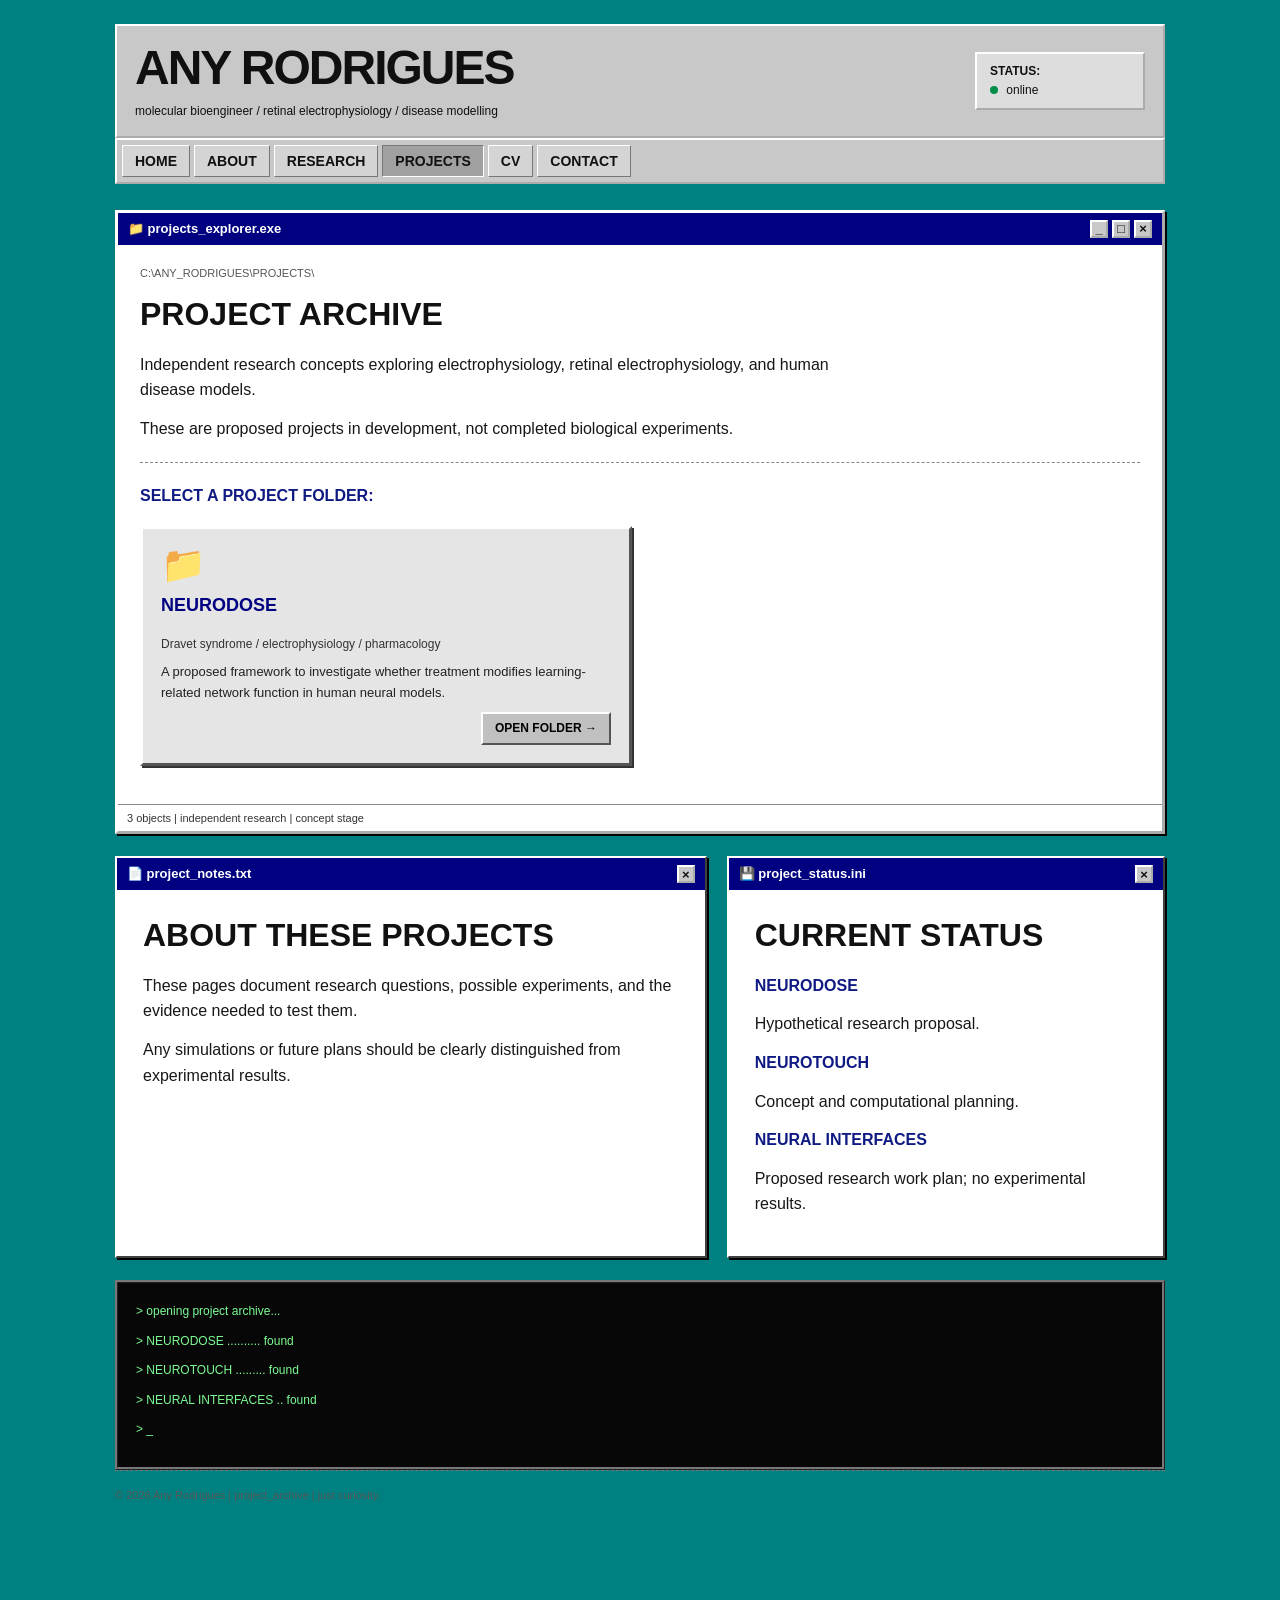
<file: projects.html>
<!DOCTYPE html>

<html lang="en">
<head>
<meta charset="utf-8"/>
<meta content="width=device-width, initial-scale=1.0" name="viewport"/>
<meta content="Research archive of Any Rodrigues: neural electrophysiology, retinal recordings and olfactory cultures." name="description"/>
<title>Projects | Any Rodrigues</title>
<style>
   /* Research windows — inspired by the existing homepage */

:root {
  --blue: #101a83;
  --ink: #161616;
  --grey: #c8c8c8;
  --paper: #f6f6f2;
  --line: #777;
}

* {
  box-sizing: border-box;
}

body {
  margin: 0;
  background: var(--paper);
  color: var(--ink);
  font: 14px/1.65 "Courier New", monospace;
}

a {
  color: #101a83;
}

a:hover {
  background: #101a83;
  color: white;
}

.page {
  width: min(1050px, calc(100% - 30px));
  margin: 26px auto 60px;
}

/* HEADER */

.site-header {
  display: flex;
  justify-content: space-between;
  align-items: start;
  gap: 25px;
  border-bottom: 3px double #111;
  padding: 0 0 19px;
}

.site-header h1 {
  font-size: clamp(27px, 5vw, 43px);
  line-height: 1.1;
  letter-spacing: -1.5px;
  margin: 0 0 8px;
}

.subtitle {
  font-size: 12px;
  margin: 0;
}

.status-box {
  border: 2px outset white;
  background: #ddd;
  padding: 8px 13px;
  min-width: 170px;
  font-size: 11px;
}

.status-title {
  font-weight: bold;
}

.online-dot {
  display: inline-block;
  background: #008c49;
  width: 8px;
  height: 8px;
  border-radius: 50%;
  margin-right: 5px;
}

/* NAVIGATION */

.main-nav {
  display: flex;
  flex-wrap: wrap;
  gap: 0;
  border: 2px outset white;
  background: #c8c8c8;
  margin: 16px 0 26px;
  padding: 5px;
}

.main-nav a {
  display: inline-block;
  padding: 7px 13px;
  text-decoration: none;
  font-weight: bold;
  font-size: 12px;
  color: #111;
}

.main-nav a:hover,
.main-nav a[aria-current="page"] {
  background: #101a83;
  color: #fff;
}

/* WINDOWS */

.window {
  border: 3px outset #fff;
  background: #c8c8c8;
  box-shadow: 3px 3px 0 #999;
  margin-bottom: 25px;
}

.window-title {
  display: flex;
  align-items: center;
  justify-content: space-between;
  gap: 10px;
  background: linear-gradient(90deg, #101a83, #4775ae);
  color: white;
  padding: 6px 9px;
  font-size: 12px;
  font-weight: bold;
}

.window-buttons {
  display: flex;
  gap: 4px;
}

.window-buttons span {
  display: inline-flex;
  align-items: center;
  justify-content: center;
  width: 18px;
  height: 18px;
  background: #c8c8c8;
  border: 2px outset #fff;
  color: #111;
  line-height: 1;
}

.window-content {
  background: #fff;
  border: 2px inset #ddd;
  margin: 7px;
  padding: 23px;
}

.window-content h2 {
  font-size: 20px;
  line-height: 1.35;
  margin: 0 0 16px;
}

.window-content h3 {
  font-size: 15px;
  margin: 20px 0 8px;
}

.window-content p {
  margin: 0 0 13px;
  max-width: 82ch;
}

/* RESEARCH FOLDERS */

.file-grid {
  display: grid;
  grid-template-columns: 1fr 1fr;
  gap: 18px;
}

.file {
  border: 2px outset #fff;
  background: #ededed;
  padding: 18px;
  display: block;
  text-decoration: none;
  color: #111;
}

.file:hover {
  background: #e1e8ff;
  color: #111;
  outline: 2px solid #101a83;
}

.file .icon {
  font-size: 32px;
  display: block;
  margin-bottom: 8px;
}

.file strong {
  display: block;
  font-size: 16px;
}

.file small {
  display: block;
  color: #555;
  margin-top: 7px;
}

/* CONTENT */

.meta {
  font-size: 11px;
  color: #555;
}

.label {
  font-weight: bold;
  color: #101a83;
}

.two-col {
  display: grid;
  grid-template-columns: 1.35fr 1fr;
  gap: 20px;
}

.divider {
  border: 0;
  border-top: 1px dashed #888;
  margin: 20px 0;
}

.tag {
  display: inline-block;
  border: 1px solid #777;
  background: #eee;
  padding: 2px 7px;
  margin: 3px;
  font-size: 11px;
}

.note {
  border-left: 3px solid #101a83;
  padding: 8px 13px;
  background: #f2f2f2;
}

.window-content ul {
  padding-left: 23px;
  margin: 0 0 16px;
}

.window-content li {
  margin-bottom: 7px;
}

/* TERMINAL */

.terminal {
  background: #070707;
  color: #7dfb93;
  border: 3px ridge #777;
  padding: 18px;
  font-size: 12px;
  line-height: 1.8;
}

.terminal p {
  margin: 0 0 8px;
}

.terminal a {
  color: #9ecbff;
}

/* IMAGES AND VIDEOS */

.media {
  max-width: 100%;
  height: auto;
  border: 2px inset #aaa;
  background: #eee;
}

.media-caption {
  font-size: 11px;
  color: #555;
}

video {
  max-width: 100%;
  height: auto;
}

/* FOOTER */

.statusline {
  font-size: 11px;
  border-top: 1px solid #888;
  padding: 5px 9px;
  color: #333;
}

.back {
  display: inline-block;
  margin: 8px 0 28px;
}

footer {
  border-top: 1px dashed #777;
  padding-top: 16px;
  font-size: 11px;
  color: #555;
}

/* MOBILE */

@media (max-width: 720px) {
  .site-header {
    flex-direction: column;
  }

  .file-grid,
  .two-col {
    grid-template-columns: 1fr;
  }

  .window-content {
    padding: 15px;
  }

  .main-nav a {
    padding: 7px 9px;
    font-size: 11px;
  }
}

/* Windows 98 / personal web archive: shared visual language */
:root { --win-blue:#000080; --win-gray:#c0c0c0; --win-paper:#ffffff; --win-shadow:#808080; }
html,body { background:#008080 !important; color:#000 !important; }
body { font-family:Tahoma,"MS Sans Serif",Arial,sans-serif !important; font-size:14px; line-height:1.5; }
.page,.interest-page { background:#c0c0c0 !important; border:2px solid !important; border-color:#fff #404040 #404040 #fff !important; box-shadow:2px 2px 0 #000 !important; padding:12px !important; }
.site-header { background:#c0c0c0 !important; color:#000 !important; border-bottom:2px solid #808080 !important; padding:10px 12px !important; }
.site-header h1 { font-family:Tahoma,"MS Sans Serif",Arial,sans-serif !important; font-weight:700 !important; letter-spacing:0 !important; }
.main-nav { background:#c0c0c0 !important; border:0 !important; border-bottom:2px solid #808080 !important; padding:8px !important; }
.main-nav a, .toc a,.more a,.back { display:inline-block; background:#c0c0c0 !important; color:#000080 !important; border:2px solid !important; border-color:#fff #555 #555 #fff !important; padding:5px 9px !important; text-decoration:none !important; box-shadow:1px 1px #000 !important; }
.main-nav a:hover,.toc a:hover,.more a:hover { background:#e5e5e5 !important; }
.window,.panel,.article { background:#fff !important; border:2px solid !important; border-color:#fff #404040 #404040 #fff !important; box-shadow:2px 2px 0 #000 !important; }
.window-title,.panel-title,.bar { background:#000080 !important; color:white !important; border:0 !important; padding:5px 9px !important; font-family:Tahoma,"MS Sans Serif",Arial,sans-serif !important; font-size:13px !important; font-weight:bold !important; letter-spacing:0 !important; }
.window-content,.panel-body,.inside { background:#fff !important; color:#000 !important; }
.inside h1,.inside h2,.inside h3,.window-content h2,.panel-body h2 { font-family:Tahoma,"MS Sans Serif",Arial,sans-serif !important; letter-spacing:0 !important; }
.inside h1 { font-size:clamp(24px,3.4vw,36px) !important; }
.inside h2 { font-size:22px !important; }
.inside h3 { font-size:17px !important; }
.crumb,.kicker,.fine,.subtitle2,.quote-credit { color:#333 !important; }
.note,.question,.research-quote { background:#ffffe1 !important; border:1px solid #808080 !important; border-left:4px solid #000080 !important; box-shadow:2px 2px #c0c0c0 !important; }
.compare th { background:#c0c0c0 !important; }
.compare td,.compare th { border:1px solid #808080 !important; }
a { color:#0000ee; }
a:visited { color:#551a8b; }
button,input,select,textarea { font-family:Tahoma,"MS Sans Serif",Arial,sans-serif; }
button { background:#c0c0c0; border:2px solid; border-color:#fff #404040 #404040 #fff; }
img { max-width:100%; }
@media(max-width:650px) { .page,.interest-page { padding:6px !important; } .site-header { flex-wrap:wrap; } .inside { padding:14px !important; } }


/* Research folder controls: classic Windows 98 clickable Explorer items */
.file-grid{display:grid!important;grid-template-columns:repeat(2,minmax(0,1fr))!important;gap:16px!important;margin:18px 0!important}
.file-grid a.file{display:flex!important;flex-direction:column!important;align-items:flex-start!important;gap:8px!important;min-height:220px!important;padding:18px!important;background:#e5e5e5!important;border:3px solid!important;border-color:#fff #555 #555 #fff!important;box-shadow:2px 2px 0 #333!important;color:#000!important;text-decoration:none!important;transition:none!important}
.file-grid a.file:hover,.file-grid a.file:focus-visible{background:#d8e5ff!important;outline:2px dotted #000080!important;outline-offset:-8px!important}
.file-grid a.file:active{border-color:#555 #fff #fff #555!important;box-shadow:none!important;transform:translate(1px,1px)}
.file-grid a.file .icon{font-size:36px!important;margin:0!important;line-height:1!important}
.file-grid a.file strong{font-family:Tahoma,Arial,sans-serif!important;font-size:18px!important;color:#000080!important}
.file-grid a.file small{font-family:Tahoma,Arial,sans-serif!important;font-size:12px!important;color:#333!important}
.file-grid a.file p{margin:0!important;font-size:13px!important;color:#222!important}
.file-grid a.file .open-folder{margin-top:auto!important;align-self:flex-end!important;background:#c0c0c0!important;border:2px solid!important;border-color:#fff #555 #555 #fff!important;padding:5px 12px!important;font-weight:bold!important;font-size:12px!important;color:#000!important}
@media(max-width:680px){.file-grid{grid-template-columns:1fr!important}.file-grid a.file{min-height:0!important}}
  </style>
<style>
/* Shared aqua desktop background across the portfolio.
   Keep the white Windows-style panels and blue title bars unchanged. */
html, body {
    background-color: #008080 !important;
}
body {
    background-image: none !important;
}
</style><link href="shared-header.css" rel="stylesheet"/><link href="portfolio-hierarchy.css" rel="stylesheet"/><link rel="stylesheet" href="windows98-font-unified.css">
<link rel="stylesheet" href="desktop-unified.css"/>

<style id="archive-window-actual-structure-fix">
/* Match the real DOM: .page > main > section.window */
body > .page > main > section.window { padding:0 !important; background:#fff !important; border:3px outset #fff !important; overflow:hidden !important; }
body > .page > main > section.window > .window-title { margin:0 !important; width:100% !important; background:#000080 !important; background-image:none !important; }
body > .page > main > section.window > .window-content { margin:0 !important; border:0 !important; width:100% !important; max-width:100% !important; box-shadow:none !important; padding:20px 22px !important; background:#fff !important; overflow-wrap:anywhere !important; }
body > .page > main > section.window .file-grid {min-width:0 !important;max-width:100% !important;}
@media(max-width:600px){body > .page > main > section.window > .window-content{padding:14px !important;}}
</style><style id="archive-window-layout-2026">
/* 2026-11-18 — archive window layout: remove the grey mat, not the white document. */
body > .page { background:transparent !important; border:0 !important; box-shadow:none !important; padding:0 !important; }
body > .page > main { display:block !important; width:100% !important; padding:0 !important; margin:0 !important; background:transparent !important; }
body > .page > main > .window,
body > .page > main > .two-col .window { background:#fff !important; padding:0 !important; border:2px solid !important; border-color:#fff #404040 #404040 #fff !important; box-shadow:2px 2px 0 #000 !important; overflow:hidden !important; }
body > .page > main .window > .window-title { margin:0 !important; width:100% !important; border:0 !important; background:#000080 !important; color:#fff !important; }
body > .page > main .window > .window-content { width:100% !important; max-width:100% !important; margin:0 !important; border:0 !important; box-shadow:none !important; padding:clamp(16px,2.2vw,26px) !important; background:#fff !important; }
body > .page > main .window .file-grid { min-width:0 !important; max-width:100% !important; }
body > .page > main .window .file-grid > * { min-width:0 !important; }
@media(max-width:680px){body > .page > main .window > .window-content {padding:14px !important;}}
</style><link rel="stylesheet" href="portfolio-alignment-fix.css">
<link rel="stylesheet" href="portfolio-unified-final.css"/>
<link rel="stylesheet" href="retina-design-sync.css">
</head>
<body><script src="shared-header.js"></script>
<div class="page">
<main><section class="window">
<div class="window-title"><span>📁 projects_explorer.exe</span><div aria-hidden="true" class="window-buttons"><span>_</span><span>□</span><span>×</span></div></div>
<div class="window-content">
<p class="meta">C:\ANY_RODRIGUES\PROJECTS\</p>
<h2>PROJECT ARCHIVE</h2>
<p>Independent research concepts exploring electrophysiology, retinal electrophysiology, and human disease models.</p>
<p>These are proposed projects in development, not completed biological experiments.</p>
<hr class="divider"/>
<p class="label">SELECT A PROJECT FOLDER:</p>
<div class="file-grid">
<a class="file" href="neurodose.html"><span aria-hidden="true" class="icon">📁</span><strong>NEURODOSE</strong><small>Dravet syndrome / electrophysiology / pharmacology</small><p>A proposed framework to investigate whether treatment modifies learning-related network function in human neural models.</p><span class="open-folder">OPEN FOLDER →</span></a>


</div></div><div class="statusline">3 objects | independent research | concept stage</div></section>
<section class="two-col">
<div class="window"><div class="window-title"><span>📄 project_notes.txt</span><div aria-hidden="true" class="window-buttons"><span>×</span></div></div><div class="window-content"><h2>ABOUT THESE PROJECTS</h2><p>These pages document research questions, possible experiments, and the evidence needed to test them.</p><p>Any simulations or future plans should be clearly distinguished from experimental results.</p></div></div>
<div class="window"><div class="window-title"><span>💾 project_status.ini</span><div aria-hidden="true" class="window-buttons"><span>×</span></div></div><div class="window-content"><h2>CURRENT STATUS</h2><p class="label">NEURODOSE</p><p>Hypothetical research proposal.</p><p class="label">NEUROTOUCH</p><p>Concept and computational planning.</p><p class="label">NEURAL INTERFACES</p><p>Proposed research work plan; no experimental results.</p></div></div>
</section>
<section aria-label="Project terminal" class="terminal"><p>&gt; opening project archive...</p><p>&gt; NEURODOSE .......... found</p><p>&gt; NEUROTOUCH ......... found</p><p>&gt; NEURAL INTERFACES .. found</p><p>&gt; _</p></section></main>
<footer>© 2026 Any Rodrigues | project_archive | just curiosity.</footer>
</div>
</body>
</html>
</file>
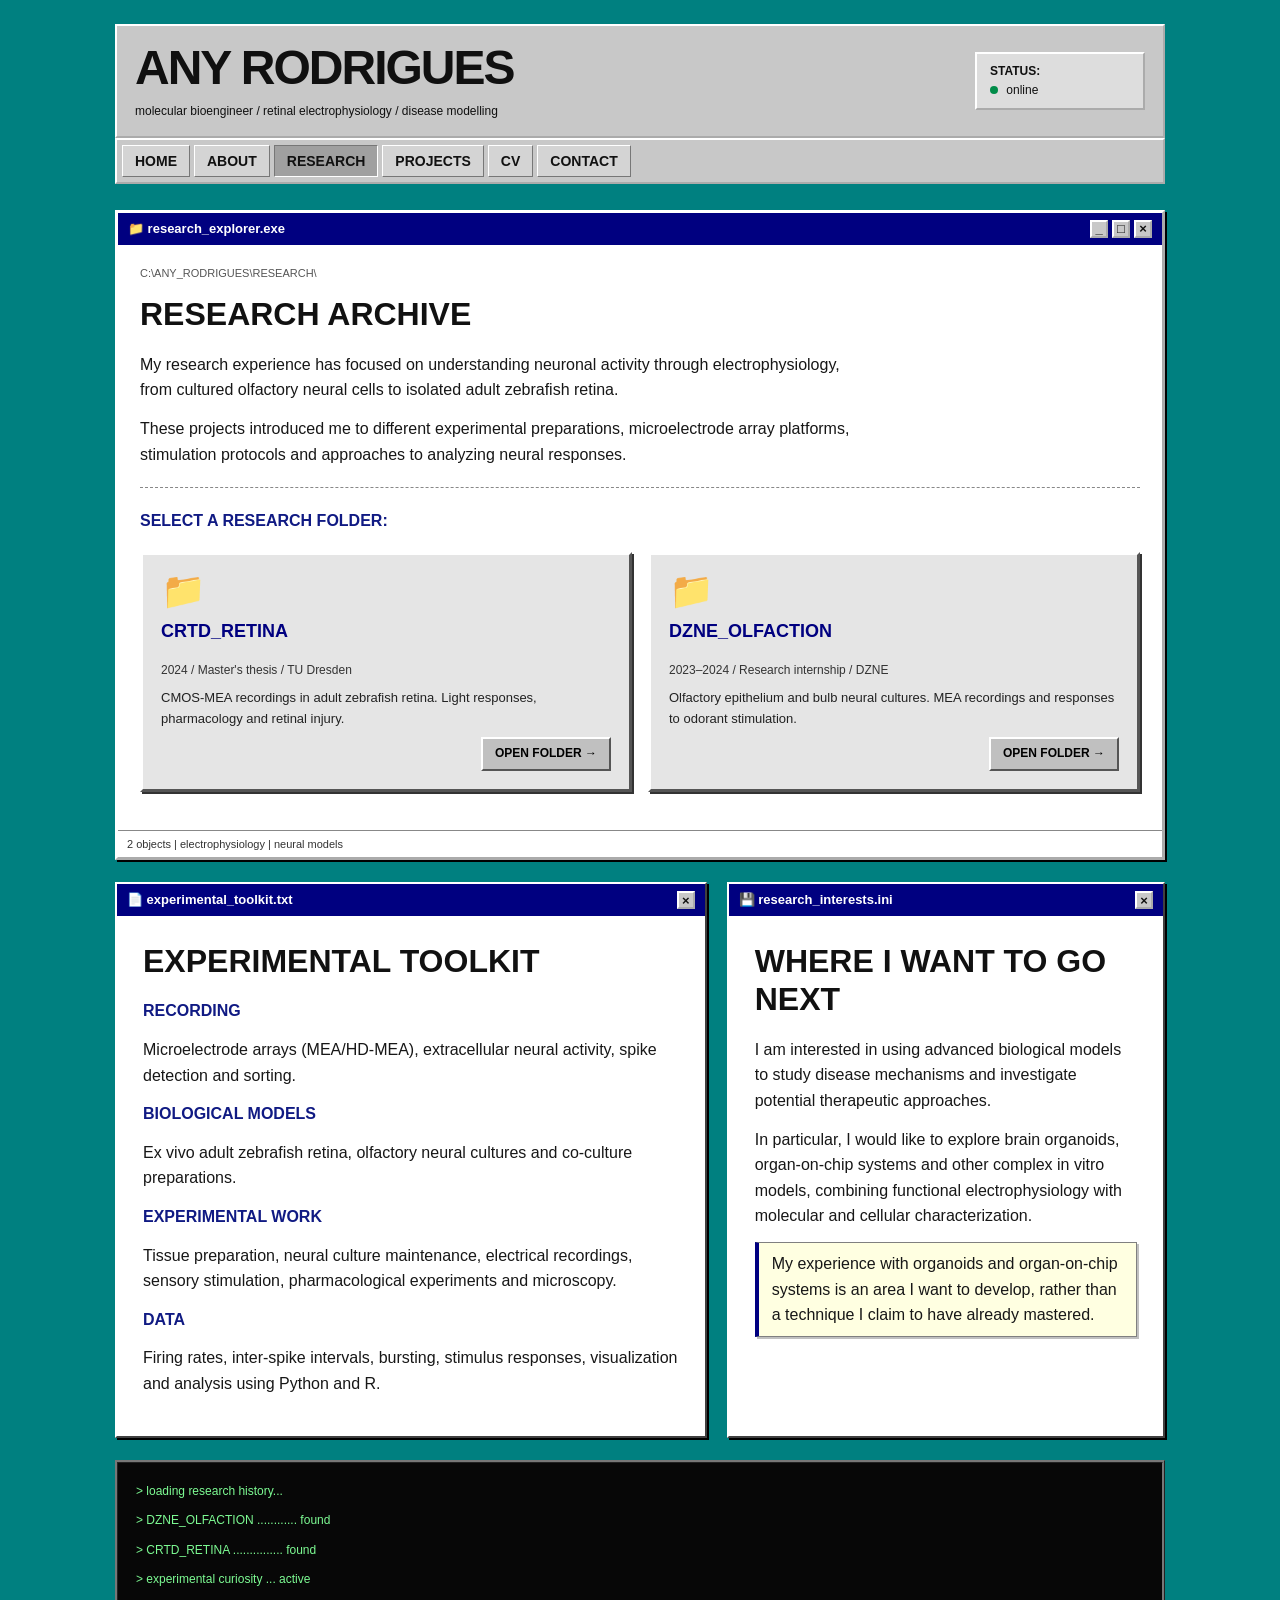
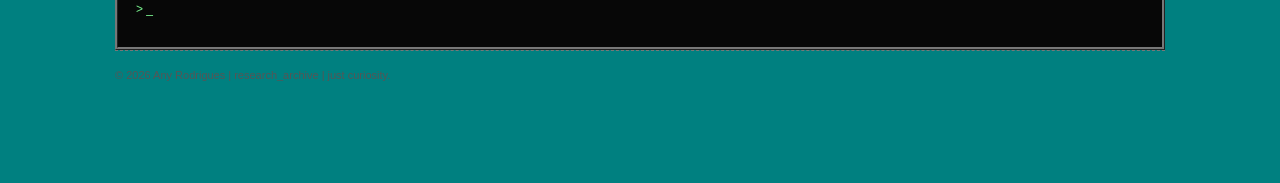
<file: research.html>
<!DOCTYPE html>

<html lang="en">
<head>
<meta charset="utf-8"/>
<meta content="width=device-width, initial-scale=1.0" name="viewport"/>
<meta content="Research archive of Any Rodrigues: neural electrophysiology, retinal recordings and olfactory cultures." name="description"/>
<title>
   Research Archive | Any Rodrigues
  </title>
<style>
   /* Research windows — inspired by the existing homepage */

:root {
  --blue: #101a83;
  --ink: #161616;
  --grey: #c8c8c8;
  --paper: #f6f6f2;
  --line: #777;
}

* {
  box-sizing: border-box;
}

body {
  margin: 0;
  background: var(--paper);
  color: var(--ink);
  font: 14px/1.65 "Courier New", monospace;
}

a {
  color: #101a83;
}

a:hover {
  background: #101a83;
  color: white;
}

.page {
  width: min(1050px, calc(100% - 30px));
  margin: 26px auto 60px;
}

/* HEADER */

.site-header {
  display: flex;
  justify-content: space-between;
  align-items: start;
  gap: 25px;
  border-bottom: 3px double #111;
  padding: 0 0 19px;
}

.site-header h1 {
  font-size: clamp(27px, 5vw, 43px);
  line-height: 1.1;
  letter-spacing: -1.5px;
  margin: 0 0 8px;
}

.subtitle {
  font-size: 12px;
  margin: 0;
}

.status-box {
  border: 2px outset white;
  background: #ddd;
  padding: 8px 13px;
  min-width: 170px;
  font-size: 11px;
}

.status-title {
  font-weight: bold;
}

.online-dot {
  display: inline-block;
  background: #008c49;
  width: 8px;
  height: 8px;
  border-radius: 50%;
  margin-right: 5px;
}

/* NAVIGATION */

.main-nav {
  display: flex;
  flex-wrap: wrap;
  gap: 0;
  border: 2px outset white;
  background: #c8c8c8;
  margin: 16px 0 26px;
  padding: 5px;
}

.main-nav a {
  display: inline-block;
  padding: 7px 13px;
  text-decoration: none;
  font-weight: bold;
  font-size: 12px;
  color: #111;
}

.main-nav a:hover,
.main-nav a[aria-current="page"] {
  background: #101a83;
  color: #fff;
}

/* WINDOWS */

.window {
  border: 3px outset #fff;
  background: #c8c8c8;
  box-shadow: 3px 3px 0 #999;
  margin-bottom: 25px;
}

.window-title {
  display: flex;
  align-items: center;
  justify-content: space-between;
  gap: 10px;
  background: linear-gradient(90deg, #101a83, #4775ae);
  color: white;
  padding: 6px 9px;
  font-size: 12px;
  font-weight: bold;
}

.window-buttons {
  display: flex;
  gap: 4px;
}

.window-buttons span {
  display: inline-flex;
  align-items: center;
  justify-content: center;
  width: 18px;
  height: 18px;
  background: #c8c8c8;
  border: 2px outset #fff;
  color: #111;
  line-height: 1;
}

.window-content {
  background: #fff;
  border: 2px inset #ddd;
  margin: 7px;
  padding: 23px;
}

.window-content h2 {
  font-size: 20px;
  line-height: 1.35;
  margin: 0 0 16px;
}

.window-content h3 {
  font-size: 15px;
  margin: 20px 0 8px;
}

.window-content p {
  margin: 0 0 13px;
  max-width: 82ch;
}

/* RESEARCH FOLDERS */

.file-grid {
  display: grid;
  grid-template-columns: 1fr 1fr;
  gap: 18px;
}

.file {
  border: 2px outset #fff;
  background: #ededed;
  padding: 18px;
  display: block;
  text-decoration: none;
  color: #111;
}

.file:hover {
  background: #e1e8ff;
  color: #111;
  outline: 2px solid #101a83;
}

.file .icon {
  font-size: 32px;
  display: block;
  margin-bottom: 8px;
}

.file strong {
  display: block;
  font-size: 16px;
}

.file small {
  display: block;
  color: #555;
  margin-top: 7px;
}

/* CONTENT */

.meta {
  font-size: 11px;
  color: #555;
}

.label {
  font-weight: bold;
  color: #101a83;
}

.two-col {
  display: grid;
  grid-template-columns: 1.35fr 1fr;
  gap: 20px;
}

.divider {
  border: 0;
  border-top: 1px dashed #888;
  margin: 20px 0;
}

.tag {
  display: inline-block;
  border: 1px solid #777;
  background: #eee;
  padding: 2px 7px;
  margin: 3px;
  font-size: 11px;
}

.note {
  border-left: 3px solid #101a83;
  padding: 8px 13px;
  background: #f2f2f2;
}

.window-content ul {
  padding-left: 23px;
  margin: 0 0 16px;
}

.window-content li {
  margin-bottom: 7px;
}

/* TERMINAL */

.terminal {
  background: #070707;
  color: #7dfb93;
  border: 3px ridge #777;
  padding: 18px;
  font-size: 12px;
  line-height: 1.8;
}

.terminal p {
  margin: 0 0 8px;
}

.terminal a {
  color: #9ecbff;
}

/* IMAGES AND VIDEOS */

.media {
  max-width: 100%;
  height: auto;
  border: 2px inset #aaa;
  background: #eee;
}

.media-caption {
  font-size: 11px;
  color: #555;
}

video {
  max-width: 100%;
  height: auto;
}

/* FOOTER */

.statusline {
  font-size: 11px;
  border-top: 1px solid #888;
  padding: 5px 9px;
  color: #333;
}

.back {
  display: inline-block;
  margin: 8px 0 28px;
}

footer {
  border-top: 1px dashed #777;
  padding-top: 16px;
  font-size: 11px;
  color: #555;
}

/* MOBILE */

@media (max-width: 720px) {
  .site-header {
    flex-direction: column;
  }

  .file-grid,
  .two-col {
    grid-template-columns: 1fr;
  }

  .window-content {
    padding: 15px;
  }

  .main-nav a {
    padding: 7px 9px;
    font-size: 11px;
  }
}

/* Windows 98 / personal web archive: shared visual language */
:root { --win-blue:#000080; --win-gray:#c0c0c0; --win-paper:#ffffff; --win-shadow:#808080; }
html,body { background:#008080 !important; color:#000 !important; }
body { font-family:Tahoma,"MS Sans Serif",Arial,sans-serif !important; font-size:14px; line-height:1.5; }
.page,.interest-page { background:#c0c0c0 !important; border:2px solid !important; border-color:#fff #404040 #404040 #fff !important; box-shadow:2px 2px 0 #000 !important; padding:12px !important; }
.site-header { background:#c0c0c0 !important; color:#000 !important; border-bottom:2px solid #808080 !important; padding:10px 12px !important; }
.site-header h1 { font-family:Tahoma,"MS Sans Serif",Arial,sans-serif !important; font-weight:700 !important; letter-spacing:0 !important; }
.main-nav { background:#c0c0c0 !important; border:0 !important; border-bottom:2px solid #808080 !important; padding:8px !important; }
.main-nav a, .toc a,.more a,.back { display:inline-block; background:#c0c0c0 !important; color:#000080 !important; border:2px solid !important; border-color:#fff #555 #555 #fff !important; padding:5px 9px !important; text-decoration:none !important; box-shadow:1px 1px #000 !important; }
.main-nav a:hover,.toc a:hover,.more a:hover { background:#e5e5e5 !important; }
.window,.panel,.article { background:#fff !important; border:2px solid !important; border-color:#fff #404040 #404040 #fff !important; box-shadow:2px 2px 0 #000 !important; }
.window-title,.panel-title,.bar { background:#000080 !important; color:white !important; border:0 !important; padding:5px 9px !important; font-family:Tahoma,"MS Sans Serif",Arial,sans-serif !important; font-size:13px !important; font-weight:bold !important; letter-spacing:0 !important; }
.window-content,.panel-body,.inside { background:#fff !important; color:#000 !important; }
.inside h1,.inside h2,.inside h3,.window-content h2,.panel-body h2 { font-family:Tahoma,"MS Sans Serif",Arial,sans-serif !important; letter-spacing:0 !important; }
.inside h1 { font-size:clamp(24px,3.4vw,36px) !important; }
.inside h2 { font-size:22px !important; }
.inside h3 { font-size:17px !important; }
.crumb,.kicker,.fine,.subtitle2,.quote-credit { color:#333 !important; }
.note,.question,.research-quote { background:#ffffe1 !important; border:1px solid #808080 !important; border-left:4px solid #000080 !important; box-shadow:2px 2px #c0c0c0 !important; }
.compare th { background:#c0c0c0 !important; }
.compare td,.compare th { border:1px solid #808080 !important; }
a { color:#0000ee; }
a:visited { color:#551a8b; }
button,input,select,textarea { font-family:Tahoma,"MS Sans Serif",Arial,sans-serif; }
button { background:#c0c0c0; border:2px solid; border-color:#fff #404040 #404040 #fff; }
img { max-width:100%; }
@media(max-width:650px) { .page,.interest-page { padding:6px !important; } .site-header { flex-wrap:wrap; } .inside { padding:14px !important; } }


/* Research folder controls: classic Windows 98 clickable Explorer items */
.file-grid{display:grid!important;grid-template-columns:repeat(2,minmax(0,1fr))!important;gap:16px!important;margin:18px 0!important}
.file-grid a.file{display:flex!important;flex-direction:column!important;align-items:flex-start!important;gap:8px!important;min-height:220px!important;padding:18px!important;background:#e5e5e5!important;border:3px solid!important;border-color:#fff #555 #555 #fff!important;box-shadow:2px 2px 0 #333!important;color:#000!important;text-decoration:none!important;transition:none!important}
.file-grid a.file:hover,.file-grid a.file:focus-visible{background:#d8e5ff!important;outline:2px dotted #000080!important;outline-offset:-8px!important}
.file-grid a.file:active{border-color:#555 #fff #fff #555!important;box-shadow:none!important;transform:translate(1px,1px)}
.file-grid a.file .icon{font-size:36px!important;margin:0!important;line-height:1!important}
.file-grid a.file strong{font-family:Tahoma,Arial,sans-serif!important;font-size:18px!important;color:#000080!important}
.file-grid a.file small{font-family:Tahoma,Arial,sans-serif!important;font-size:12px!important;color:#333!important}
.file-grid a.file p{margin:0!important;font-size:13px!important;color:#222!important}
.file-grid a.file .open-folder{margin-top:auto!important;align-self:flex-end!important;background:#c0c0c0!important;border:2px solid!important;border-color:#fff #555 #555 #fff!important;padding:5px 12px!important;font-weight:bold!important;font-size:12px!important;color:#000!important}
@media(max-width:680px){.file-grid{grid-template-columns:1fr!important}.file-grid a.file{min-height:0!important}}
  </style>
<style>
/* Shared aqua desktop background across the portfolio.
   Keep the white Windows-style panels and blue title bars unchanged. */
html, body {
    background-color: #008080 !important;
}
body {
    background-image: none !important;
}
</style><link href="shared-header.css" rel="stylesheet"/><link href="portfolio-hierarchy.css" rel="stylesheet"/><link rel="stylesheet" href="windows98-font-unified.css">
<link rel="stylesheet" href="desktop-unified.css"/>

<style id="archive-window-actual-structure-fix">
/* Match the real DOM: .page > main > section.window */
body > .page > main > section.window { padding:0 !important; background:#fff !important; border:3px outset #fff !important; overflow:hidden !important; }
body > .page > main > section.window > .window-title { margin:0 !important; width:100% !important; background:#000080 !important; background-image:none !important; }
body > .page > main > section.window > .window-content { margin:0 !important; border:0 !important; width:100% !important; max-width:100% !important; box-shadow:none !important; padding:20px 22px !important; background:#fff !important; overflow-wrap:anywhere !important; }
body > .page > main > section.window .file-grid {min-width:0 !important;max-width:100% !important;}
@media(max-width:600px){body > .page > main > section.window > .window-content{padding:14px !important;}}
</style><style id="archive-window-layout-2026">
/* 2026-11-18 — archive window layout: remove the grey mat, not the white document. */
body > .page { background:transparent !important; border:0 !important; box-shadow:none !important; padding:0 !important; }
body > .page > main { display:block !important; width:100% !important; padding:0 !important; margin:0 !important; background:transparent !important; }
body > .page > main > .window,
body > .page > main > .two-col .window { background:#fff !important; padding:0 !important; border:2px solid !important; border-color:#fff #404040 #404040 #fff !important; box-shadow:2px 2px 0 #000 !important; overflow:hidden !important; }
body > .page > main .window > .window-title { margin:0 !important; width:100% !important; border:0 !important; background:#000080 !important; color:#fff !important; }
body > .page > main .window > .window-content { width:100% !important; max-width:100% !important; margin:0 !important; border:0 !important; box-shadow:none !important; padding:clamp(16px,2.2vw,26px) !important; background:#fff !important; }
body > .page > main .window .file-grid { min-width:0 !important; max-width:100% !important; }
body > .page > main .window .file-grid > * { min-width:0 !important; }
@media(max-width:680px){body > .page > main .window > .window-content {padding:14px !important;}}
</style><link rel="stylesheet" href="portfolio-alignment-fix.css">
<link rel="stylesheet" href="portfolio-unified-final.css"/>
<link rel="stylesheet" href="retina-design-sync.css">
</head>
<body><script src="shared-header.js"></script>
<div class="page">
<main>
<section class="window">
<div class="window-title">
<span>
       📁 research_explorer.exe
      </span>
<div aria-hidden="true" class="window-buttons">
<span>
        _
       </span>
<span>
        □
       </span>
<span>
        ×
       </span>
</div>
</div>
<div class="window-content">
<p class="meta">
       C:\ANY_RODRIGUES\RESEARCH\
      </p>
<h2>
       RESEARCH ARCHIVE
      </h2>
<p>
       My research experience has focused on understanding neuronal
          activity through electrophysiology, from cultured olfactory
          neural cells to isolated adult zebrafish retina.
      </p>
<p>
       These projects introduced me to different experimental
          preparations, microelectrode array platforms, stimulation
          protocols and approaches to analyzing neural responses.
      </p>
<hr class="divider"/>
<p class="label">
       SELECT A RESEARCH FOLDER:
      </p>
<div class="file-grid">
<a class="file" href="crtd.html">
<span aria-hidden="true" class="icon">
         📁
        </span>
<strong>
         CRTD_RETINA
        </strong>
<small>
         2024 / Master's thesis / TU Dresden
        </small>
<p>
         CMOS-MEA recordings in adult zebrafish retina.
              Light responses, pharmacology and retinal injury.
        </p>
<span class="open-folder">
         OPEN FOLDER →
        </span>
</a>
<a class="file" href="dzne.html">
<span aria-hidden="true" class="icon">
         📁
        </span>
<strong>
         DZNE_OLFACTION
        </strong>
<small>
         2023–2024 / Research internship / DZNE
        </small>
<p>
         Olfactory epithelium and bulb neural cultures.
              MEA recordings and responses to odorant stimulation.
        </p>
<span class="open-folder">
         OPEN FOLDER →
        </span>
</a>
</div>
</div>
<div class="statusline">
      2 objects | electrophysiology | neural models
     </div>
</section>
<section class="two-col">
<div class="window">
<div class="window-title">
<span>
        📄 experimental_toolkit.txt
       </span>
<div aria-hidden="true" class="window-buttons">
<span>
         ×
        </span>
</div>
</div>
<div class="window-content">
<h2>
        EXPERIMENTAL TOOLKIT
       </h2>
<p class="label">
        RECORDING
       </p>
<p>
        Microelectrode arrays (MEA/HD-MEA), extracellular
            neural activity, spike detection and sorting.
       </p>
<p class="label">
        BIOLOGICAL MODELS
       </p>
<p>
        Ex vivo adult zebrafish retina, olfactory neural
            cultures and co-culture preparations.
       </p>
<p class="label">
        EXPERIMENTAL WORK
       </p>
<p>
        Tissue preparation, neural culture maintenance,
            electrical recordings, sensory stimulation,
            pharmacological experiments and microscopy.
       </p>
<p class="label">
        DATA
       </p>
<p>
        Firing rates, inter-spike intervals, bursting,
            stimulus responses, visualization and analysis
            using Python and R.
       </p>
</div>
</div>
<div class="window">
<div class="window-title">
<span>
        💾 research_interests.ini
       </span>
<div aria-hidden="true" class="window-buttons">
<span>
         ×
        </span>
</div>
</div>
<div class="window-content">
<h2>
        WHERE I WANT TO GO NEXT
       </h2>
<p>
        I am interested in using advanced biological models
            to study disease mechanisms and investigate
            potential therapeutic approaches.
       </p>
<p>
        In particular, I would like to explore brain
            organoids, organ-on-chip systems and other
            complex in vitro models, combining functional
            electrophysiology with molecular and cellular
            characterization.
       </p>
<div class="note">
        My experience with organoids and organ-on-chip
            systems is an area I want to develop, rather
            than a technique I claim to have already mastered.
       </div>
</div>
</div>
</section>
<section aria-label="Research terminal" class="terminal">
<p>
      &gt; loading research history...
     </p>
<p>
      &gt; DZNE_OLFACTION ............ found
     </p>
<p>
      &gt; CRTD_RETINA ............... found
     </p>
<p>
      &gt; experimental curiosity ... active
     </p>
<p>
      &gt; _
     </p>
</section>
</main>
<footer>
    © 2026 Any Rodrigues | research_archive | just curiosity.
   </footer>
</div>
</body>
</html>
</file>
<file: shared-header.css>
/* =========================================
   GLOBAL STYLES
   ========================================= */

html, body {
  background: #008080 !important;
  background-image: none !important;
}

#global-site-header,
#global-site-header * {
  box-sizing: border-box;
}

#global-site-header {
  width: min(1050px, calc(100% - 30px));
  max-width: 1050px;
  margin: 24px auto 0;
  font-family: "Courier New", Courier, monospace;
  color: #101010;
  position: relative;
  z-index: 5;
}

/* =========================================
   WINDOWS 98 HEADER
   ========================================= */

#global-site-header .universal-site-header {
  display: flex;
  justify-content: space-between;
  align-items: center;
  gap: 24px;

  padding: 16px 18px;
  margin: 0;

  background: #c8c8c8;
  border: 2px outset #fff;
  color: #101010;
}

#global-site-header .universal-site-identity h1 {
  margin: 0 0 8px;
  padding: 0;

  font-size: clamp(27px, 5vw, 43px);
  line-height: 1.1;
  letter-spacing: -1.5px;
  font-weight: bold;

  color: #101010;
  font-family: "Courier New", Courier, monospace;
}

#global-site-header .universal-site-identity p {
  margin: 0;
  padding: 0;
  font-size: 12px;
  color: #101010;
  font-family: "Courier New", Courier, monospace;
}

/* =========================================
   STATUS PANEL
   ========================================= */

#global-site-header .universal-status {
  display: flex;
  flex-direction: column;

  border: 2px outset white;
  background: #dddddd;

  padding: 8px 13px;
  min-width: 170px;

  font-size: 11px;
  color: #101010;
  line-height: 1.6;
}

#global-site-header .universal-online-dot {
  display: inline-block;
  width: 8px;
  height: 8px;
  margin-right: 5px;

  background: #008c49;
  border-radius: 50%;
}

/* =========================================
   WINDOWS 98 NAVIGATION
   ========================================= */

#global-site-header .universal-site-nav {
  display: flex;
  flex-wrap: wrap;
  gap: 4px;

  margin: 0;
  padding: 5px;

  background: #c8c8c8;
  border: 2px outset white;

  font-family: "Courier New", Courier, monospace;

  position: static;
  height: auto;
  width: 100%;
}

/* Individual Windows 98 buttons */

#global-site-header .universal-site-nav a {
  display: inline-flex;
  align-items: center;
  justify-content: center;

  padding: 7px 12px;
  margin: 0;

  background: #d4d4d4;
  color: #111;
  text-decoration: none;

  border: 1px solid;
  border-color: #ffffff #777777 #777777 #ffffff;

  font: bold 12px "Courier New", Courier, monospace;
  text-transform: none;

  transition: background 0.15s ease;
}

/* Hover */

#global-site-header .universal-site-nav a:hover {
  background: #b5b5b5;
  color: #111;
}

/* Pressed and current page */

#global-site-header .universal-site-nav a:active,
#global-site-header .universal-site-nav a[aria-current="page"] {
  background: #a0a0a0;
  color: #111;

  border-color: #777777 #ffffff #ffffff #777777;
}

/* Keyboard accessibility */

#global-site-header .universal-site-nav a:focus-visible {
  outline: 2px solid #000080;
  outline-offset: 2px;
}

/* =========================================
   WINDOW CLOSE BUTTON
   ========================================= */

.window-close {
  display: flex;
  align-items: center;
  justify-content: center;

  width: 24px;
  height: 24px;
  padding: 0;

  background: #c8c8c8;
  color: #111;

  border: 2px outset #fff;
  cursor: pointer;
}

.window-close:active {
  border-style: inset;
}

.window-close svg {
  width: 14px;
  height: 14px;
  display: block;
}

/* =========================================
   MOBILE
   ========================================= */

@media (max-width: 600px) {
  #global-site-header .universal-site-header {
    flex-direction: column;
    align-items: flex-start;
    gap: 10px;
  }

  #global-site-header .universal-status {
    min-width: 0;
  }

  #global-site-header .universal-site-nav a {
    padding: 6px 9px;
  }
}
</file>
<file: portfolio-hierarchy.css>
/* Portfolio hierarchy refinement — scoped to content, preserving Win98 title bars. */
:root { --portfolio-heading:#152c61; --portfolio-link:#45648a; }
/* Primary page content only: the Windows 98 chrome is untouched. */
.interest-page .inside > section > h2,
.interest-page .inside section > h2,
.article .inside > section > h2,
.article .inside section > h2 {
 font-family:Tahoma,Arial,sans-serif!important;font-size:clamp(24px,2.8vw,32px)!important;
 font-weight:800!important;line-height:1.18!important;letter-spacing:-.35px!important;
 margin:0 0 18px!important;color:var(--portfolio-heading)!important;
}
.inside section > h3, .inside > h3 {font-family:Tahoma,Arial,sans-serif!important;
 font-size:clamp(19px,2vw,23px)!important;font-weight:750!important;line-height:1.25!important;
 color:#202c3e!important;margin:32px 0 9px!important;}
.inside section > h3:first-child {margin-top:0!important;}
.inside section > h3 + p {margin-top:0!important;}
.inside section p {line-height:1.65!important;margin-top:0!important;margin-bottom:11px!important;}
.inside section {scroll-margin-top:20px;}
.inside section a:not(.main-nav a):not(.toc a), .window-content section a:not(.top-nav a) {
 color:var(--portfolio-link);text-underline-offset:3px;
}
.inside section a:hover,.window-content section a:hover {color:#173d75;}
/* A heading and its description form a single visual unit. */
.inside section h3 + p, .inside section h3 + .tags {margin-top:0!important;}
/* Research archive content, but not the top title bar. */
.window-content > h2 {line-height:1.18!important;margin-top:0!important;}
.window-content > section > h3 {font-size:clamp(19px,2vw,23px)!important;line-height:1.2!important;margin:0 0 12px!important;color:#17345f!important;}
.window-content > section {margin-top:30px!important;}
.window-content > section p {line-height:1.65;margin-top:0;margin-bottom:11px;}
/* About Me: treat the central question as a real typographic focal point. */
.content-box .big-question {display:block!important;font-family:Tahoma,Arial,sans-serif!important;
 font-size:clamp(24px,3.2vw,38px)!important;line-height:1.18!important;font-weight:800!important;
 letter-spacing:-.5px!important;color:#122c65!important;margin:24px 0 30px!important;
 padding:15px 18px!important;border-left:5px solid #000080!important;background:#f1f4f9!important;}
.content-box > h2 {line-height:1.1!important;}
/* Section 08: four connected questions, then a distinct final question. */
.research-questions {display:flex!important;flex-direction:column!important;gap:0!important;margin-top:12px!important;}
.research-questions .research-question {margin:0!important;border-radius:0!important;}
.research-questions .research-question + .research-question {border-top:0!important;}
.research-questions .research-question:last-child {margin-top:28px!important;border-top:2px solid #000080!important;
 padding-top:18px!important;font-size:clamp(16px,2vw,21px)!important;font-weight:700!important;line-height:1.35!important;}
/* Lab directory: group affiliation, description, citation into legible units. */
.lab-directory-entry {padding:0 0 2px;margin:0 0 34px;}
.lab-directory-entry h3 {margin:0 0 8px!important;}
.lab-directory-entry p {margin:0 0 8px!important;}
@media(max-width:640px){.inside section > h3{margin-top:25px!important}.lab-directory-entry{margin-bottom:26px}}
</file>
<file: portfolio-unified-final.css>
/* Unified layout layer — applied last to every portfolio page. */
:root { --site-width:1050px; --site-blue:#000080; --site-teal:#008080; }
html,body { background:#008080 !important; background-image:none !important; }
body { margin:0 !important; padding:0 0 40px !important; font-family:Tahoma,Arial,sans-serif !important; font-size:14px; }
#global-site-header,body > .page,body > .site-wrapper,body > main.desktop,body > main.nt-wrap,body > .construction-page {
 width:min(var(--site-width),calc(100% - 30px)) !important;max-width:var(--site-width) !important;
 box-sizing:border-box !important;margin-left:auto !important;margin-right:auto !important;
}
#global-site-header { margin-top:24px !important; }
body > .page,body > .site-wrapper,body > main.desktop,body > main.nt-wrap,body > .construction-page {margin-top:26px !important;}
/* One uninterrupted white app surface; no cream/grey double-shell. */
body > .page,body > .site-wrapper {background:transparent !important;border:0 !important;box-shadow:none !important;padding:0 !important;}
body > .page > main {padding:0 !important;max-width:100% !important;}
body > .page .window,body > .page.interest-page .article,body > main.desktop > .app {width:100% !important;max-width:100% !important;box-sizing:border-box !important;margin:0 0 22px !important;overflow:hidden !important;border:2px solid !important;border-color:#fff #404040 #404040 #fff !important;box-shadow:2px 2px 0 #222 !important;background:#fff !important;padding:0 !important;}
body > .page .window > .window-title,body > .page.interest-page .article > .bar,body > main.desktop > .app > .titlebar {background:#000080 !important;background-image:none !important;color:#fff !important;min-height:32px !important;box-sizing:border-box !important;padding:6px 10px !important;margin:0 !important;display:flex !important;align-items:center !important;justify-content:space-between !important;font:bold 13px/1.4 Tahoma,Arial,sans-serif !important;}
body > .page .window > .window-content,body > .page.interest-page .article > .inside,body > main.desktop > .app > .document {width:100% !important;max-width:100% !important;box-sizing:border-box !important;background:white !important;border:0 !important;margin:0 !important;padding:clamp(20px,2.5vw,32px) !important;}
/* Consistent document type sizes, preserving the page's heading hierarchy. */
body > .page .window-content,body > .page.interest-page .inside,body > main.desktop .document,body > .site-wrapper .content-box {font:16px/1.6 Tahoma,Arial,sans-serif !important;color:#171717 !important;}
body > .page .window-content p,body > .page.interest-page .inside p,body > main.desktop .document p {line-height:1.6 !important;}
body > .page .window-content > h2 {font:bold clamp(26px,3vw,32px)/1.2 Tahoma,Arial,sans-serif !important;color:#111 !important;margin:0 0 18px !important;}
body > .page.interest-page .inside > h1,body > main.desktop .document > h1 {font:bold clamp(30px,3.5vw,42px)/1.15 Tahoma,Arial,sans-serif !important;color:#151515 !important;letter-spacing:-.5px !important;}
body > .page .window-content section > h3 {font:bold clamp(21px,2.2vw,26px)/1.3 Tahoma,Arial,sans-serif !important;color:#142d62 !important;}
/* About: remove the empty teal band, use same app border/titlebar treatment. */
body > .site-wrapper > .content-box:first-child {margin-top:0 !important;}
body > .site-wrapper .content-box {background:#fff !important;border:2px solid !important;border-color:#fff #404040 #404040 #fff !important;box-shadow:2px 2px 0 #222 !important;padding:clamp(20px,2.5vw,32px) !important;margin:0 0 22px !important;}
body > .site-wrapper .content-box > h2:first-child {background:#000080 !important;color:white !important;font:bold 16px Tahoma,Arial,sans-serif !important;padding:8px 12px !important;margin:calc(-1 * clamp(20px,2.5vw,32px)) calc(-1 * clamp(20px,2.5vw,32px)) 22px !important;}
/* Breadcrumbs remain functional but align with the common content grid. */
body > .page.interest-page .crumb {margin:0 0 14px !important;padding:0 3px !important;}
/* Compact research demo: no iframe resizing loop or large fixed blank space. */
body > .page .nd-demo.maze-inline {max-width:760px !important;margin:16px auto 20px !important;padding:0 !important;background:#fff !important;border:0 !important;}
body > .page .nd-demo.maze-inline iframe {display:block !important;width:100% !important;height:510px !important;max-height:none !important;border:0 !important;overflow:hidden !important;}
@media(max-width:700px){body > .page .nd-demo.maze-inline iframe {height:clamp(350px,82vw,510px) !important;}}
@media(max-width:600px){#global-site-header,body > .page,body > .site-wrapper,body > main.desktop,body > main.nt-wrap {width:calc(100% - 20px) !important;}body > .page .window > .window-content,body > .page.interest-page .article > .inside,body > main.desktop > .app > .document {padding:16px !important;}}
</file>
<file: retina-design-sync.css>
/* Retina portfolio: same visual language as anyrodrigues.bio; no typewriter header. */
#global-site-header, #global-site-header * {font-family:Arial,Helvetica,sans-serif !important;}
#global-site-header .universal-site-identity h1 {font-family:Arial,Helvetica,sans-serif !important;font-size:clamp(38px,5vw,48px) !important;font-weight:700 !important;letter-spacing:-2px !important;line-height:1.08 !important;}
#global-site-header .universal-site-identity p {font-family:Arial,Helvetica,sans-serif !important;font-size:12px !important;letter-spacing:0 !important;}
#global-site-header .universal-site-nav a {font-family:Arial,Helvetica,sans-serif !important;font-size:14px !important;font-weight:700 !important;}
#global-site-header .universal-status {font-family:Arial,Helvetica,sans-serif !important;font-size:12px !important;}
/* The retina archive keeps its Explorer toolbar but uses the same readable typography. */
body .window-content,body .window-content p,body .window-content h1,body .window-content h2,body .window-content h3,body .window-content a,body .document,body .document p,body .document h1,body .document h2,body .document h3 {font-family:Arial,Helvetica,sans-serif !important;}
body .window-content h1,body .document h1 {letter-spacing:-.6px !important;}
/* Keep real code/path strings monospaced, not page-wide headings. */
body code,body pre,body kbd,body samp {font-family:'Courier New',monospace !important;}
</file>
<file: windows98-font-unified.css>
/* Consistent Windows 98-inspired typography across the portfolio.
   Original MS Sans Serif is not available on every modern device.
   Arial is a stable fallback; no third-party font files required. */
html, body, body *:not(code):not(pre):not(kbd):not(samp) {
  font-family: "MS Sans Serif", Arial, Helvetica, sans-serif !important;
}
/* Keep literal code and technical readouts monospaced. */
code, pre, kbd, samp, code *, pre * {
  font-family: "Courier New", Courier, monospace !important;
}
</file>
<file: desktop-unified.css>
/* Portfolio-wide Windows 98 alignment and desktop theme. Loaded last. */
:root { --desktop-teal:#008080; --desktop-width:1050px; --desktop-gutter:15px; }
html,body { background:#008080 !important; background-color:#008080 !important; background-image:none !important; }
body { margin:0 !important; }
/* Header, navigation and the app windows use one horizontal grid. */
#global-site-header { box-sizing:border-box !important; width:min(var(--desktop-width),calc(100% - 30px)) !important; max-width:var(--desktop-width) !important; margin:24px auto 0 !important; }
body > .page:not(.construction-page),
body > .site-wrapper,
body > main.desktop,
body > main.nt-wrap,
body > .construction-page {
 box-sizing:border-box !important;
 width:min(var(--desktop-width),calc(100% - 30px)) !important;
 max-width:var(--desktop-width) !important;
 margin-left:auto !important; margin-right:auto !important;
}
/* Same width as the header, including the folder-based research apps. */
body > main.desktop { padding:0 !important; margin-top:28px !important; }
body > .page.interest-page { padding:0 !important; margin-top:26px !important; }
body > .page:not(.interest-page) { margin-top:26px !important; }
body > .site-wrapper { margin-top:26px !important; }
/* Main content windows: Win98 raised grey frame, blue bar, inset white content. */
body > main.desktop > .app,
body > .page.interest-page .article {
 box-sizing:border-box !important;
 border:3px outset #fff !important;
 background:#c8c8c8 !important;
 box-shadow:3px 3px 0 #555 !important;
 padding:12px !important;
}
body > .page.interest-page .article { margin:0 0 22px !important; overflow:hidden; }
body > .page.interest-page .article .bar,
body > main.desktop > .app > .titlebar {
 background:#000080 !important;
 color:#fff !important;
 font-family:Tahoma,Arial,sans-serif !important;
 font-size:13px !important;
 font-weight:700 !important;
 min-height:31px !important;
 padding:5px 9px !important;
}
body > .page.interest-page .article .inside {
 border:2px inset #eee !important;
 background:#fff !important;
 padding:clamp(18px,3vw,32px) !important;
}
body > .page.interest-page .article .inside h1 { font-size:clamp(25px,3.3vw,36px) !important; }
body > .page.interest-page .article .inside h2 { font-size:clamp(20px,2.4vw,26px) !important; }
body > .page.interest-page .article .inside p,
body > .page.interest-page .article .inside li { font-family:Tahoma,Arial,sans-serif !important; font-size:15px !important; line-height:1.65 !important; }
body > main.desktop > .app > .document { margin:0 7px 7px !important; }
/* Preserve the original folder controls, project windows, experiments and media. */
@media(max-width:600px){
 #global-site-header,body > .page:not(.construction-page),body > .site-wrapper,body > main.desktop,body > main.nt-wrap,body > .construction-page { width:calc(100% - 20px) !important; }
 body > .page.interest-page .article {padding:6px !important;}
 body > main.desktop > .app {padding:5px !important;}
}

/* 2026-11: solid Windows 98 title bars and unified teal desktop. */
html, body { background-color:#008080 !important; background-image:none !important; }
body > .page, body > main.desktop, body > .site-wrapper { background-color:transparent !important; }
/* Uniform solid title bar across Projects, NeuroDose, research and interests. */
body .titlebar, body .bar, body .window-titlebar, body .win-titlebar,
body .setup-viewer__bar, body .window-header, body .app-titlebar,
body > .page.interest-page .article .bar, body > main.desktop > .app > .titlebar {
 background:#000080 !important; background-image:none !important; color:#fff !important;
}

/* Final cross-page desktop consistency: solid title bars and shared alignment. */
html, body {background:#008080 !important;background-image:none !important;}
#global-site-header, body > .page, body > .site-wrapper, body > main.desktop {max-width:1050px !important;}
body .titlebar, body .bar, body .window-titlebar, body .win-titlebar,
body .window-header, body .app-titlebar, body .setup-viewer__bar,
body .nt-title, body .nd-titlebar, body .project-titlebar {
 background:#000080 !important;background-image:none !important;color:#fff !important;
}

/* Final unified title-bar rule: no gradients on any application window. */
.titlebar, .title-bar, .window-titlebar, .window-title-bar, .win98-titlebar, .win98-title-bar, .article > .bar, .app > .titlebar, .window > .titlebar, .window-header, .xp-titlebar, .folder-titlebar { background:#000080 !important; background-image:none !important; }


/* 2026-11-18: Window content flush with its application frame.
   Removes the nested grey gutters/white inset frames while retaining Win98 chrome. */
html, body { max-width:100%; overflow-x:clip; }
body > .page, body > .site-wrapper, body > main.desktop,
body > main.nt-wrap { min-width:0; }
body > .page *, body > .site-wrapper *, body > main.desktop *,
body > main.nt-wrap * { min-width:0; }
/* Folder pages (Research, Projects, NeuroDose), and Neural Interfaces. */
body > .page .window { overflow:hidden; }
body > .page .window > .window-content,
body > .page .window > main.window-content {
  box-sizing:border-box !important;
  width:100% !important;
  max-width:100% !important;
  margin:0 !important;
  border:0 !important;
  padding:clamp(18px,3vw,30px) !important;
  background:#fff !important;
}
/* Topic pages: blue title bar sits directly above the white document. */
body > .page.interest-page .article {
  padding:0 !important;
  overflow:hidden !important;
}
body > .page.interest-page .article > .inside {
  box-sizing:border-box !important;
  width:100% !important;
  margin:0 !important;
  border:0 !important;
  padding:clamp(18px,3vw,32px) !important;
}
/* CRTD and DZNE: eliminate the broad grey mat around the paper. */
body > main.desktop > .app { padding:0 !important; overflow:hidden; }
body > main.desktop > .app > .document {
  box-sizing:border-box !important;
  width:100% !important;
  max-width:100% !important;
  margin:0 !important;
  border:0 !important;
  padding:clamp(18px,3vw,34px) !important;
  background:#fff !important;
}
/* Keep navigation/toolbars functional and retain window borders/titlebars. */
body > .page img, body > main.desktop img, body > .site-wrapper img {
  max-width:100%; height:auto;
}
body > .page .window-content, body > .page.interest-page .inside,
body > main.desktop .document { overflow-wrap:break-word; }
@media (max-width:600px) {
 body > .page .window > .window-content,
 body > .page .window > main.window-content,
 body > .page.interest-page .article > .inside,
 body > main.desktop > .app > .document { padding:16px !important; }
}
@media print {
 body > .page .window > .window-content,
 body > .page .window > main.window-content,
 body > main.desktop > .app > .document { padding:0 !important; }
}
</file>
<file: portfolio-alignment-fix.css>
/* Unified application alignment: all pages match the shared Windows 98 header. */
:root { --portfolio-width:1050px; }
html,body { max-width:100%; overflow-x:clip; }
#global-site-header,
body > .page,
body > .site-wrapper,
body > main.desktop,
body > main.nt-wrap,
body > .construction-page {
  box-sizing:border-box !important;
  width:min(var(--portfolio-width), calc(100% - 30px)) !important;
  max-width:var(--portfolio-width) !important;
  margin-left:auto !important;
  margin-right:auto !important;
}
/* Remove the old homepage's cream background, border and inner width constraint. */
body > .page { background:transparent !important; border:0 !important; padding-left:0 !important; padding-right:0 !important; }
body > .page.interest-page { width:min(var(--portfolio-width), calc(100% - 30px)) !important; max-width:var(--portfolio-width) !important; padding:0 !important; }
body > .page.interest-page .article { width:100% !important; max-width:100% !important; margin-left:0 !important; margin-right:0 !important; padding:0 !important; }
body > .page.interest-page .article > .bar { margin:0 !important; }
body > .page.interest-page .article > .inside { width:100% !important; margin:0 !important; border:0 !important; }
/* The homepage hero and its content should use the same desktop grid. */
body > .page > main, body > .page > .hero { box-sizing:border-box !important; max-width:100% !important; }
/* The About page should not introduce a second narrower canvas. */
body > .site-wrapper { padding-left:0 !important; padding-right:0 !important; }
/* Preserve a single contiguous application window for Research and Projects. */
body > .page .window { box-sizing:border-box !important; width:100% !important; max-width:100% !important; padding:0 !important; }
body > .page .window > .window-content { margin:0 !important; border:0 !important; width:100% !important; }
body > .page .window > .window-title { margin:0 !important; }
/* No content can force horizontal scrolling beyond the frame. */
body > .page img,body > .site-wrapper img,body > main.desktop img {max-width:100%;height:auto;}
@media(max-width:600px){
 #global-site-header,body > .page,body > .site-wrapper,body > main.desktop,body > main.nt-wrap,body > .construction-page {width:calc(100% - 20px) !important;}
}
</file>
<file: style.css>
/* ==================================
   GLOBAL
================================== */

* {
    box-sizing: border-box;
}

html {
    background: #ece7d8;
}

body {
    margin: 0;
    padding: 16px 10px 30px;

    min-height: 100vh;

    background: #ece7d8;
    color: #111;

    font-family: "Courier New", Courier, monospace;
    font-size: 14px;
    line-height: 1.45;
}

a {
    color: #0000ee;
    text-decoration: underline;
}

a:visited {
    color: #551a8b;
}

a:hover {
    color: #cc0000;
}


/* ==================================
   MAIN HOMEPAGE SHELL
================================== */

.page {
    width: 980px;
    max-width: 100%;

    margin: 0 auto;

    background: #fffdf5;

    border: 1px solid #111;
}


/* ==================================
   HEADER
================================== */

.site-header {
    display: flex;

    justify-content: space-between;
    align-items: center;

    gap: 25px;

    padding: 18px 22px;

    border-bottom: 1px solid #111;
}

.site-header h1 {
    margin: 0;

    font-family: "Times New Roman", Times, serif;

    font-size: 42px;

    letter-spacing: 2px;

    line-height: 1;
}

.subtitle {
    margin: 9px 0 0;

    font-size: 13px;
}


/* ==================================
   STATUS
================================== */

.status-box {
    display: flex;

    align-items: center;
    justify-content: space-between;

    gap: 18px;

    min-width: 255px;

    padding: 8px 10px 8px 12px;

    border: 1px solid #777;

    background: #fffef8;

    font-size: 11px;
}

.status-title {
    margin-bottom: 5px;

    font-size: 10px;
}

.online-dot {
    display: inline-block;

    width: 9px;
    height: 9px;

    margin-right: 5px;

    border: 1px solid #006000;

    border-radius: 50%;

    background: #00a000;
}

.tiny-status {
    margin-top: 3px;

    font-size: 10px;
}

.status-construction {
    font-size: 28px;

    line-height: 1;
}


/* ==================================
   HOMEPAGE NAVIGATION
================================== */

.main-nav {
    display: flex;

    justify-content: space-around;

    gap: 15px;

    padding: 10px 18px;

    border-bottom: 1px solid #111;

    font-size: 13px;
}

.main-nav a::before {
    content: "[ ";

    color: #111;
}

.main-nav a::after {
    content: " ]";

    color: #111;
}


/* ==================================
   HOMEPAGE MAIN
================================== */

main {
    padding: 15px 20px 0;
}


/* ==================================
   HERO
================================== */

.hero {
    padding-bottom: 13px;
}

.hero-visual {
    display: grid;

    grid-template-columns: 1.15fr 1fr;

    align-items: center;

    gap: 26px;

    min-height: 255px;

    padding: 18px;

    border: 1px solid #111;

    background: #fffef8;
}

.oi-loop-visual {
    display: flex;

    align-items: center;
    justify-content: center;

    padding: 4px;
}

.oi-loop-image {
    display: block;

    width: 335px;
    max-width: 100%;

    height: auto;

    image-rendering: pixelated;
}


/* ==================================
   QUESTION WINDOW
================================== */

.question-window {
    align-self: stretch;

    border: 1px solid #111;

    background: #fffef8;
}

.window-title {
    display: flex;

    justify-content: space-between;
    align-items: center;

    padding: 4px 7px;

    border-bottom: 1px solid #111;

    background: #000080;
    color: white;

    font-size: 11px;
}

.window-x {
    padding: 0 4px;

    border-top: 1px solid white;
    border-left: 1px solid white;
    border-right: 1px solid #444;
    border-bottom: 1px solid #444;

    background: #c0c0c0;
    color: black;
}

.window-content {
    padding: 14px;
}

.window-content h2 {
    margin: 0;

    font-family: "Times New Roman", Times, serif;

    font-size: 26px;

    line-height: 1.08;
}

.window-content hr {
    margin: 12px 0;

    border: 0;
    border-top: 1px solid #111;
}

.window-content p {
    margin: 0;

    font-size: 12px;

    line-height: 1.55;
}


/* ==================================
   HOMEPAGE PANELS
================================== */

.two-column {
    display: grid;

    grid-template-columns: 1fr 1.25fr;

    gap: 14px;
}

.panel {
    border: 1px solid #777;

    background: #fffef8;
}

.panel-title {
    padding: 5px 8px;

    border-bottom: 1px solid #777;

    background: #e5e1d8;

    font-size: 13px;
    font-weight: bold;
}

.panel-icon {
    margin-right: 6px;
}

.panel-body {
    padding: 12px;

    font-family: "Times New Roman", Times, serif;

    font-size: 15px;

    line-height: 1.35;
}

.panel-body p {
    margin: 0 0 14px;
}

.panel-body p:last-child {
    margin-bottom: 0;
}

.read-more {
    font-family: "Courier New", Courier, monospace !important;

    font-size: 12px;
}


/* ==================================
   INTERESTS
================================== */

.interests-list {
    font-family: "Courier New", Courier, monospace;

    font-size: 13px;
}

.interests-list p {
    margin: 0 0 6px;
}


/* ==================================
   TERMINAL
================================== */

.terminal {
    margin-top: 13px;

    border: 1px solid #111;
}

.terminal-title {
    padding: 4px 7px;

    border-bottom: 1px solid #111;

    background: #d8d8d8;

    font-size: 11px;
}

.terminal-body {
    padding: 10px 12px;

    background: #000;
    color: #00cf3c;

    font-size: 11px;
}

.terminal-body p {
    margin: 3px 0 8px;
}

.terminal-body p:last-child {
    margin-bottom: 0;
}


/* ==================================
   RESEARCH TRAJECTORY
================================== */

.trajectory-panel {
    margin-top: 14px;
}

.trajectory {
    display: flex;

    align-items: stretch;

    gap: 8px;

    font-family: "Courier New", Courier, monospace;
}

.trajectory-box {
    position: relative;

    flex: 1;

    min-width: 0;

    padding: 9px;

    border: 1px solid #777;

    font-size: 10px;
}

.trajectory-box strong {
    display: block;

    margin: 7px 0;

    font-size: 11px;
}

.trajectory-box p {
    margin: 2px 0;
}

.trajectory-label {
    color: #0000aa;

    font-weight: bold;

    text-transform: uppercase;
}

.trajectory-arrow {
    align-self: center;

    font-family: "Times New Roman", Times, serif;

    font-size: 28px;
}

.now-box {
    border-color: #000080;
}

.trajectory-dots {
    display: flex;

    align-self: center;

    min-width: 25px;

    gap: 1px;

    color: #000080;

    font-size: 25px;
    font-weight: bold;
}

.trajectory-dots span {
    opacity: 0.15;

    animation: dot-pulse 1.8s infinite;
}

.trajectory-dots span:nth-child(2) {
    animation-delay: 0.3s;
}

.trajectory-dots span:nth-child(3) {
    animation-delay: 0.6s;
}

@keyframes dot-pulse {

    0%,
    100% {
        opacity: 0.15;
    }

    50% {
        opacity: 1;
    }

}


/* ==================================
   HOMEPAGE QUESTIONS
================================== */

.bottom-grid {
    display: grid;

    grid-template-columns: 2.2fr 0.8fr 1fr;

    gap: 13px;

    margin-top: 14px;
}

.questions {
    font-family: "Courier New", Courier, monospace;

    font-size: 11px;
}

.questions p {
    margin: 0 0 8px;
}

.questions span {
    margin-right: 4px;

    color: #0000aa;
}

.question-icon {
    display: inline-block;

    width: 18px;
    height: 18px;

    margin-right: 7px;

    border-radius: 50%;

    background: #1245a6;
    color: white;

    text-align: center;

    line-height: 18px;
}


/* ==================================
   EVOLVING
================================== */

.evolving-box {
    text-align: center;
}

.pixel-globe {
    margin-bottom: 10px;

    font-size: 48px;
}

.evolving-message {
    display: inline-block;

    padding: 11px 16px;

    border: 1px dashed #777;

    font-size: 12px;
}

.blue-cursor {
    color: #0000aa;
}


/* ==================================
   VISITOR
================================== */

.visitor-body {
    text-align: center;

    font-family: "Courier New", Courier, monospace;
}

.counter {
    display: inline-block;

    padding: 5px 8px;

    border: 3px inset #777;

    background: #000;
    color: #00ff3b;

    font-size: 23px;

    letter-spacing: 4px;
}

.cat {
    margin: 12px 0;

    font-size: 10px;

    line-height: 1;
}


/* ==================================
   OLD WEB STRIP
================================== */

.icon-strip {
    display: flex;

    justify-content: space-around;
    align-items: center;

    gap: 12px;

    margin-top: 13px;

    padding: 12px 4px 10px;

    border-top: 1px solid #777;
}

.icon-item {
    display: flex;

    align-items: center;

    gap: 8px;

    text-align: left;

    font-size: 10px;
}

.icon-divider {
    height: 38px;

    border-left: 1px solid #777;
}

.mini-computer {
    font-size: 26px;
}

.html-badge {
    padding: 6px 5px;

    border: 2px outset #999;

    background: #eee;

    font-family: "Times New Roman", Times, serif;

    font-size: 15px;
    font-weight: bold;
}

.mail-icon,
.dna-icon {
    font-size: 25px;
}


/* ==================================
   GLOBAL FOOTER
================================== */

footer {
    padding: 10px 15px 15px;

    border-top: 1px solid #777;

    text-align: center;

    font-size: 10px;
}


/* ==================================
   ABOUT PAGE SHELL
================================== */

.site-wrapper {
    width: 860px;
    max-width: 100%;

    margin: 0 auto;

    padding: 18px;

    border: 1px solid #111;

    background: #fffdf5;
}

.top-nav {
    display: flex;

    flex-wrap: wrap;

    gap: 16px;

    padding-bottom: 12px;

    border-bottom: 1px solid #777;

    font-size: 12px;
}

.page-header {
    padding: 24px 0;

    border-bottom: 1px solid #777;
}

.page-header h1 {
    margin: 5px 0;

    font-family: "Times New Roman", Times, serif;

    font-size: 34px;
}

.page-header p {
    margin: 7px 0;
}

.terminal-label {
    color: #777;

    font-size: 11px;
}

.research-links {
    margin-top: 14px !important;

    font-family: "Courier New", Courier, monospace;

    font-size: 11px;
}


/* ==================================
   ABOUT CONTENT SECTIONS
================================== */

.content-box {
    margin-top: 15px;

    padding: 18px;

    border: 1px solid #777;

    background: #fffef8;
}

.content-box h2 {
    margin: 0 0 15px;

    font-family: "Courier New", Courier, monospace;

    font-size: 14px;
}

.content-box p {
    font-family: "Times New Roman", Times, serif;

    font-size: 16px;

    line-height: 1.55;
}

.big-question {
    margin: 20px 0;

    padding: 14px 16px;

    border-left: 3px solid #000080;

    background: #f3f0e7;

    font-family: "Courier New", Courier, monospace;

    font-size: 14px;
    font-weight: bold;

    line-height: 1.5;
}


/* ==================================
   90s MEDIA WINDOWS
================================== */

.archive-media {
    background: #c0c0c0;

    border-top: 2px solid #fff;
    border-left: 2px solid #fff;
    border-right: 2px solid #444;
    border-bottom: 2px solid #444;

    box-shadow:
        1px 1px 0 #000,
        3px 3px 0 #999;

    font-family: "Courier New", Courier, monospace;
}

.archive-titlebar {
    display: flex;

    justify-content: space-between;
    align-items: center;

    min-height: 19px;

    padding: 2px 3px 2px 5px;

    overflow: hidden;

    background: #000080;
    color: white;

    font-family: Arial, sans-serif;

    font-size: 9px;
    font-weight: bold;

    white-space: nowrap;
}

.archive-controls {
    flex-shrink: 0;

    margin-left: 4px;

    padding: 0 3px;

    border-top: 1px solid white;
    border-left: 1px solid white;
    border-right: 1px solid #444;
    border-bottom: 1px solid #444;

    background: #c0c0c0;
    color: #000;

    font-size: 8px;

    line-height: 12px;
}

.archive-screen {
    display: flex;

    align-items: center;
    justify-content: center;

    padding: 4px;

    overflow: hidden;

    background: #808080;
}

.archive-screen img,
.archive-screen video {
    display: block;

    width: 100%;
    height: 100%;

    object-fit: contain;

    border-top: 1px solid #444;
    border-left: 1px solid #444;
    border-right: 1px solid #fff;
    border-bottom: 1px solid #fff;

    background: #000;
}

.archive-caption {
    padding: 7px;

    border-top: 1px solid #777;

    background: #c0c0c0;

    color: #111;

    font-family: "Courier New", Courier, monospace;

    font-size: 9px;

    line-height: 1.4;

    text-align: left;
}

.archive-label {
    color: #000080;

    font-weight: bold;
}


/* ==================================
   TRANSCENDENCE WINDOW
================================== */

.transcendence-window {
    width: 300px;
    max-width: 90%;

    margin: 24px auto;
}

.transcendence-window .archive-screen {
    height: 180px;
}


/* ==================================
   LAB ARCHIVE
================================== */

.lab-archive {
    display: grid;

    grid-template-columns: 1.08fr 1fr;

    gap: 14px;

    width: 650px;
    max-width: 100%;

    margin: 26px auto 30px;

    align-items: stretch;
}

.lab-archive .archive-media {
    width: 100%;

    margin: 0;
}


/* DZNE LARGE LEFT WINDOW */

.dzne-window {
    display: flex;

    flex-direction: column;
}

.dzne-window .archive-screen {
    flex: 1;

    min-height: 310px;
}

.dzne-window .archive-caption {
    min-height: 105px;
}


/* CRTD RIGHT STACK */

.crtd-stack {
    display: grid;

    grid-template-rows: 1fr 1fr;

    gap: 14px;
}

.crtd-stack .archive-media {
    display: flex;

    flex-direction: column;
}

.crtd-stack .archive-screen {
    height: 125px;
}

.crtd-stack .archive-caption {
    flex: 1;

    min-height: 90px;
}


/* EXPERIMENT METADATA */

.archive-metadata p {
    margin: 0 0 4px !important;

    font-family: "Courier New", Courier, monospace !important;

    font-size: 8.5px !important;

    line-height: 1.35 !important;
}

.archive-metadata p:last-child {
    margin-bottom: 0 !important;
}

.archive-metadata span {
    color: #000080;

    font-weight: bold;
}


/* ==================================
   CLOSED LOOP
================================== */

.closed-loop-box {
    position: relative;

    display: flex;

    align-items: center;
    justify-content: center;

    gap: 8px;

    margin: 25px 0 18px;

    padding: 22px 12px 42px;

    border: 1px dashed #777;

    background: #f3f0e7;

    font-family: "Courier New", Courier, monospace;
}

.loop-node {
    padding: 9px 10px;

    border-top: 2px solid #fff;
    border-left: 2px solid #fff;
    border-right: 2px solid #555;
    border-bottom: 2px solid #555;

    background: #c0c0c0;

    text-align: center;

    font-size: 9px;
    font-weight: bold;
}

.loop-mea {
    background: #d7d7d7;
}

.loop-connection {
    display: flex;

    flex-direction: column;

    align-items: center;

    color: #000080;

    font-family: "Courier New", Courier, monospace;
}

.loop-label {
    color: #555;

    font-size: 8px;
}

.loop-arrow {
    font-size: 22px;
}

.loop-return {
    position: absolute;

    bottom: 10px;
    left: 50%;

    transform: translateX(-50%);

    color: #000080;

    font-size: 9px;

    white-space: nowrap;
}


/* ==================================
   ABOUT TERMINAL
================================== */

.terminal-note {
    margin: 18px 0;

    padding: 12px;

    border: 1px solid #111;

    background: #000;
    color: #00cf3c;

    font-family: "Courier New", Courier, monospace;

    font-size: 11px;

    line-height: 1.6;
}

.blink-cursor {
    animation: cursor-blink 1s steps(1) infinite;
}

@keyframes cursor-blink {

    50% {
        opacity: 0;
    }

}


/* ==================================
   OI COMPONENTS
================================== */

.oi-components {
    display: flex;

    flex-wrap: wrap;

    justify-content: center;
    align-items: center;

    gap: 7px;

    margin: 22px 0;

    padding: 13px;

    border: 1px solid #777;

    background: #000;
    color: #00cf3c;

    font-family: "Courier New", Courier, monospace;

    font-size: 10px;
}

.oi-components span:nth-child(even) {
    color: #888;
}


/* ==================================
   RESEARCH PATH
================================== */

.interest-path {
    display: flex;

    flex-wrap: wrap;

    justify-content: center;
    align-items: center;

    gap: 8px;

    margin: 22px 0 5px;

    padding: 13px;

    border: 1px dashed #777;

    font-family: "Courier New", Courier, monospace;

    font-size: 10px;
}

.interest-path span:nth-child(even) {
    color: #000080;

    font-size: 15px;
}

.interest-path strong {
    color: #000080;
}


/* ==================================
   RESEARCH LINKS
================================== */

.research-link-box {
    margin: 20px 0 5px;

    padding: 12px;

    border: 1px dashed #777;

    background: #f3f0e7;

    font-family: "Courier New", Courier, monospace;
}

.research-link-box p {
    margin: 5px 0 !important;

    font-family: "Courier New", Courier, monospace !important;

    font-size: 11px !important;
}


/* ==================================
   SPOILER / CONSCIOUSNESS
================================== */

.spoiler-warning {
    display: inline-block;

    margin: 4px 0 18px;

    padding: 3px 7px;

    border: 1px solid #111;

    background: #000;
    color: #00cf3c;

    font-family: "Courier New", Courier, monospace;

    font-size: 11px;
}

.consciousness-question {
    margin: 22px 0;

    padding: 15px;

    border: 1px solid #000080;

    color: #000080;

    text-align: center;

    font-family: "Courier New", Courier, monospace;

    font-size: 20px;
    font-weight: bold;
}

.question-stack {
    margin: 17px 0;

    padding-left: 14px;

    border-left: 1px dashed #777;
}

.question-stack p {
    margin: 6px 0;
}

.future-link {
    margin-top: 20px !important;

    font-family: "Courier New", Courier, monospace !important;

    font-size: 11px !important;
}


/* ==================================
   ABOUT RESEARCH QUESTIONS
================================== */

.research-questions {
    margin: 22px 0;

    border-top: 1px solid #aaa;

    font-family: "Courier New", Courier, monospace;
}

.research-question {
    display: grid;

    grid-template-columns: 45px 1fr;

    gap: 5px;

    padding: 11px 7px;

    border-bottom: 1px dotted #999;

    font-size: 11px;

    line-height: 1.5;
}

.question-number {
    color: #000080;

    font-weight: bold;
}

.question-footnote {
    color: #777;

    font-family: "Courier New", Courier, monospace !important;

    font-size: 9px !important;
}


/* ==================================
   FINAL THOUGHT
================================== */

.final-thought {
    padding: 0;

    overflow: hidden;

    border-color: #000080;
}

.final-terminal-title {
    padding: 4px 7px;

    background: #000080;
    color: white;

    font-family: Arial, sans-serif;

    font-size: 10px;
    font-weight: bold;
}

.final-statement {
    padding: 27px 35px;

    text-align: center;

    font-family: "Times New Roman", Times, serif;

    font-size: 19px;

    line-height: 1.5;
}

.final-statement strong {
    display: block;

    margin-top: 10px;

    font-size: 21px;
}

.final-status {
    padding: 8px 10px;

    border-top: 1px solid #777;

    background: #000;
    color: #00cf3c;

    font-family: "Courier New", Courier, monospace;

    font-size: 9px;
}


/* ==================================
   ABOUT BOTTOM LINKS
================================== */

.back-home {
    margin: 22px 0;

    text-align: center;

    font-size: 11px;
}


/* ==================================
   UNDER CONSTRUCTION PAGE
================================== */

.construction-page {
    width: 760px;
    max-width: 92%;

    margin: 0 auto;

    padding-top: 60px;

    font-family: "Courier New", Courier, monospace;
}

.construction-topbar {
    margin-bottom: 8px;

    color: #555;

    font-size: 10px;

    text-align: center;
}

.construction-window {
    width: 100%;

    border: 2px outset #c0c0c0;

    background: #c0c0c0;

    box-shadow: 5px 5px 0 #777;
}

.construction-window-title {
    display: flex;

    justify-content: space-between;
    align-items: center;

    padding: 4px 6px;

    background: #000080;
    color: white;

    font-size: 11px;
    font-weight: bold;
}

.construction-content {
    padding: 42px 40px;

    border-top: 2px solid white;

    background: #fffdf5;

    text-align: center;
}

.construction-warning {
    margin-bottom: 5px;

    font-family: "Times New Roman", Times, serif;

    font-size: 45px;
}

.construction-content h1 {
    margin: 8px 0 15px;

    font-family: "Times New Roman", Times, serif;

    font-size: 30px;

    line-height: 1.05;

    letter-spacing: 1px;
}

.construction-divider {
    margin: 18px 0;

    overflow: hidden;

    color: #777;

    font-size: 11px;
}

.construction-content p {
    font-size: 12px;

    line-height: 1.6;
}

.construction-status {
    display: inline-block;

    margin: 10px auto;

    padding: 12px 18px;

    border: 2px inset #777;

    background: #000;
    color: #00cf3c;

    text-align: left;

    font-size: 11px !important;

    line-height: 1.7 !important;
}

.construction-small {
    color: #777;

    font-size: 10px !important;
}

.construction-buttons {
    display: flex;

    justify-content: center;

    gap: 12px;

    margin-top: 25px;
}

.retro-button {
    display: inline-block;

    padding: 5px 14px;

    border-top: 2px solid white;
    border-left: 2px solid white;
    border-right: 2px solid #555;
    border-bottom: 2px solid #555;

    background: #c0c0c0;

    color: #000 !important;

    font-family: "Courier New", Courier, monospace;

    font-size: 11px;

    text-decoration: none;
}

.retro-button:active {
    border-top: 2px solid #555;
    border-left: 2px solid #555;
    border-right: 2px solid white;
    border-bottom: 2px solid white;
}

.construction-footer {
    margin-top: 25px;

    color: #555;

    text-align: center;

    font-size: 9px;
}

.construction-tape {
    display: inline-block;

    margin-bottom: 8px;

    padding: 4px 10px;

    border: 1px solid #111;

    background: #ffff00;
    color: #000;

    font-size: 10px;
    font-weight: bold;
}


/* ==================================
   TABLET / MOBILE
================================== */

@media (max-width: 760px) {

    body {
        padding: 5px;
    }


    /* HOMEPAGE */

    .site-header {
        display: block;
    }

    .status-box {
        width: 100%;

        margin-top: 15px;
    }

    .site-header h1 {
        font-size: 32px;
    }

    .main-nav {
        flex-wrap: wrap;

        justify-content: flex-start;
    }

    .hero-visual {
        grid-template-columns: 1fr;
    }

    .oi-loop-image {
        width: 310px;

        max-width: 100%;
    }

    .question-window {
        width: 100%;
    }

    .two-column {
        grid-template-columns: 1fr;
    }

    .trajectory {
        display: block;
    }

    .trajectory-box {
        margin-bottom: 8px;
    }

    .trajectory-arrow {
        margin: 4px 0;

        transform: rotate(90deg);

        text-align: center;
    }

    .trajectory-dots {
        justify-content: center;

        margin-bottom: 10px;
    }

    .bottom-grid {
        grid-template-columns: 1fr;
    }

    .icon-strip {
        flex-wrap: wrap;
    }

    .icon-divider {
        display: none;
    }


    /* ABOUT */

    .site-wrapper {
        padding: 12px;
    }

    .lab-archive {
        grid-template-columns: 1fr;

        width: 310px;
    }

    .dzne-window .archive-screen {
        min-height: 220px;
    }

    .crtd-stack {
        grid-template-rows: auto auto;
    }

    .crtd-stack .archive-screen {
        height: 160px;
    }

    .closed-loop-box {
        flex-direction: column;

        padding-bottom: 48px;
    }

    .loop-connection {
        transform: rotate(90deg);
    }

    .oi-components {
        line-height: 1.7;
    }

    .interest-path {
        flex-direction: column;
    }

    .interest-path span:nth-child(even) {
        transform: rotate(90deg);
    }

    .final-statement {
        padding: 22px 18px;

        font-size: 17px;
    }

    .final-statement strong {
        font-size: 19px;
    }


    /* UNDER CONSTRUCTION */

    .construction-page {
        width: 95%;

        padding-top: 25px;
    }

    .construction-content {
        padding: 28px 15px;
    }

    .construction-buttons {
        flex-direction: column;

        align-items: center;
    }

}


/* ==================================
   VERY SMALL SCREENS
================================== */

@media (max-width: 480px) {

    .page-header h1 {
        font-size: 28px;
    }

    .content-box {
        padding: 14px;
    }

    .content-box p {
        font-size: 15px;
    }

    .research-question {
        grid-template-columns: 36px 1fr;
    }

    .transcendence-window {
        width: 260px;

        max-width: 100%;
    }

}


/* Shared Windows 98 window controls */

.window-close {
  display: inline-flex;
  align-items: center;
  justify-content: center;
  width: 24px;
  height: 24px;
  padding: 0;
  background: #c0c0c0;
  color: #111;
  border: 2px outset #fff;
  cursor: pointer;
}

.window-close svg {
  display: block;
  width: 14px;
  height: 14px;
}

.window-close:active {
  border-style: inset;
}
</file>
<file: windows98.css>
/* Windows 98 / personal web archive: shared visual language */
:root { --win-blue:#000080; --win-gray:#c0c0c0; --win-paper:#ffffff; --win-shadow:#808080; }
html,body { background:#008080 !important; color:#000 !important; }
body { font-family:Tahoma,"MS Sans Serif",Arial,sans-serif !important; font-size:14px; line-height:1.5; }
.page,.interest-page { background:#c0c0c0 !important; border:2px solid !important; border-color:#fff #404040 #404040 #fff !important; box-shadow:2px 2px 0 #000 !important; padding:12px !important; }
.site-header { background:#c0c0c0 !important; color:#000 !important; border-bottom:2px solid #808080 !important; padding:10px 12px !important; }
.site-header h1 { font-family:Tahoma,"MS Sans Serif",Arial,sans-serif !important; font-weight:700 !important; letter-spacing:0 !important; }
.main-nav { background:#c0c0c0 !important; border:0 !important; border-bottom:2px solid #808080 !important; padding:8px !important; }
.main-nav a, .toc a,.more a,.back { display:inline-block; background:#c0c0c0 !important; color:#000080 !important; border:2px solid !important; border-color:#fff #555 #555 #fff !important; padding:5px 9px !important; text-decoration:none !important; box-shadow:1px 1px #000 !important; }
.main-nav a:hover,.toc a:hover,.more a:hover { background:#e5e5e5 !important; }
.window,.panel,.article { background:#fff !important; border:2px solid !important; border-color:#fff #404040 #404040 #fff !important; box-shadow:2px 2px 0 #000 !important; }
.window-title,.panel-title,.bar { background:#000080 !important; color:white !important; border:0 !important; padding:5px 9px !important; font-family:Tahoma,"MS Sans Serif",Arial,sans-serif !important; font-size:13px !important; font-weight:bold !important; letter-spacing:0 !important; }
.window-content,.panel-body,.inside { background:#fff !important; color:#000 !important; }
.inside h1,.inside h2,.inside h3,.window-content h2,.panel-body h2 { font-family:Tahoma,"MS Sans Serif",Arial,sans-serif !important; letter-spacing:0 !important; }
.inside h1 { font-size:clamp(24px,3.4vw,36px) !important; }
.inside h2 { font-size:22px !important; }
.inside h3 { font-size:17px !important; }
.crumb,.kicker,.fine,.subtitle2,.quote-credit { color:#333 !important; }
.note,.question,.research-quote { background:#ffffe1 !important; border:1px solid #808080 !important; border-left:4px solid #000080 !important; box-shadow:2px 2px #c0c0c0 !important; }
.compare th { background:#c0c0c0 !important; }
.compare td,.compare th { border:1px solid #808080 !important; }
a { color:#0000ee; }
a:visited { color:#551a8b; }
button,input,select,textarea { font-family:Tahoma,"MS Sans Serif",Arial,sans-serif; }
button { background:#c0c0c0; border:2px solid; border-color:#fff #404040 #404040 #fff; }
img { max-width:100%; }
@media(max-width:650px) { .page,.interest-page { padding:6px !important; } .site-header { flex-wrap:wrap; } .inside { padding:14px !important; } }
</file>
<file: science-pages.css>
/* Consistent science article layout. Loaded after legacy page styles. */
html,body{background:#008080!important;background-image:none!important}
body{margin:0!important;padding:0 0 38px!important;color:#161616!important;font-family:Tahoma,Arial,sans-serif!important;font-size:14px!important;line-height:1.55!important}
.page.interest-page{width:min(1050px,calc(100% - 30px))!important;max-width:1050px!important;margin:0 auto 28px!important;padding:0!important;background:transparent!important;border:0!important;box-shadow:none!important}
.interest-page main{display:block;min-width:0}
.interest-page .crumb{font:12px/1.6 'Courier New',monospace!important;color:#eaf8f8!important;margin:0 0 14px!important;overflow-wrap:anywhere}
.interest-page .crumb a{color:#fff!important}
.interest-page .article{max-width:100%!important;margin:0 0 20px!important;background:#fff!important;border:2px solid!important;border-color:#fff #4b4b4b #4b4b4b #fff!important;box-shadow:3px 3px 0 #174747!important;overflow:hidden}
.interest-page .bar{display:flex!important;flex-wrap:wrap;gap:10px;justify-content:space-between;align-items:center;background:#000080!important;color:#fff!important;padding:8px 12px!important;font:700 13px/1.4 'Courier New',monospace!important}
.interest-page .inside{background:#fff!important;color:#171717!important;padding:clamp(18px,3vw,32px)!important;min-width:0;overflow-wrap:break-word}
.interest-page .inside h1{font-size:clamp(25px,3.7vw,40px)!important;line-height:1.2!important;letter-spacing:-.025em;margin:0 0 16px!important}
.interest-page .inside h2{font-size:clamp(19px,2.4vw,25px)!important;line-height:1.3!important;margin:25px 0 12px!important}
.interest-page .inside h3{font-size:clamp(16px,2vw,19px)!important;line-height:1.35!important;margin:22px 0 10px!important}
.interest-page .inside p,.interest-page .inside li{line-height:1.7!important}
.interest-page .inside p{margin:0 0 15px!important}
.interest-page .inside a{overflow-wrap:anywhere}
.interest-page .inside img{max-width:100%!important;height:auto!important}
.interest-page .toc{display:flex!important;flex-wrap:wrap;gap:8px!important;max-width:100%;height:auto!important}
.interest-page .toc a{white-space:normal!important;max-width:100%;font-size:12px!important}
.interest-page table{display:block!important;max-width:100%!important;overflow-x:auto!important;border-collapse:collapse}
.interest-page th,.interest-page td{min-width:95px;vertical-align:top}
.interest-page .ref-list{padding-left:24px!important}
.interest-page .ref-list li{margin:0 0 11px!important}
.interest-page .note,.interest-page .question{max-width:100%;overflow-wrap:break-word}
.interest-page footer{max-width:100%;overflow-wrap:break-word}
@media(max-width:600px){.page.interest-page{width:calc(100% - 20px)!important}.interest-page .inside{padding:16px!important}.interest-page .bar{font-size:12px!important}.interest-page .inside h1{font-size:26px!important}}
</file>
